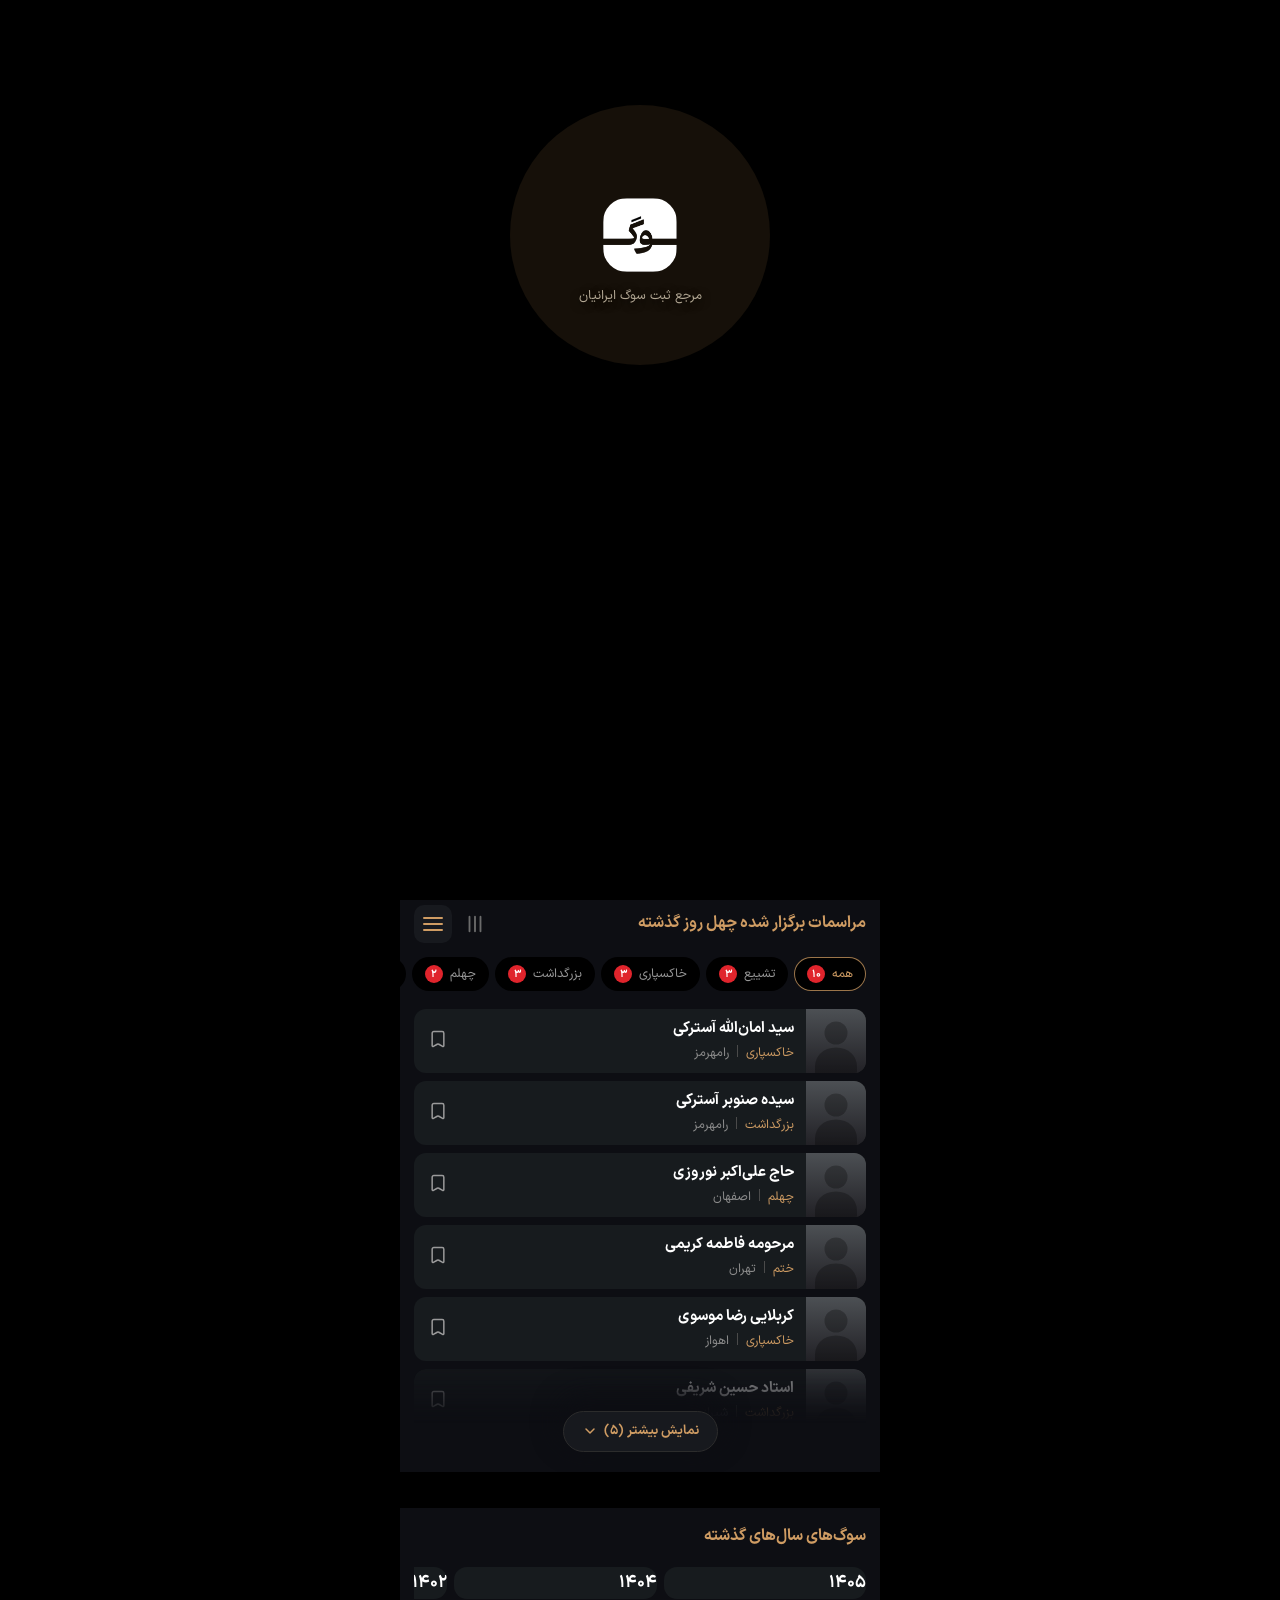
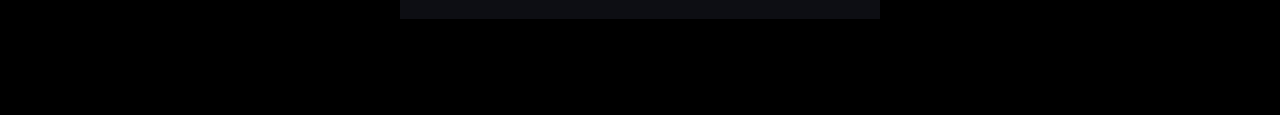
<file: index.html>
<!DOCTYPE html>
<html lang="fa" dir="rtl">
<head>
  <meta charset="UTF-8">
  <meta name="viewport" content="width=device-width, initial-scale=1.0, viewport-fit=cover">
  <meta name="theme-color" content="#000000">
  <title>سوگ | مرجع آگهی‌های سوگ ایران</title>
  <meta name="description" content="سوگ؛ مرجع ثبت و مشاهده‌ی آگهی‌های سوگ ایران و سفارش سریع خدمات سوگواری.">
  <link rel="manifest" href="manifest.webmanifest">
  <link rel="icon" href="assets/img/icon-192-v2.png" type="image/png">
  <link rel="apple-touch-icon" href="assets/img/icon-192-v2.png">
  <link rel="stylesheet" href="assets/css/styles.css?v=270">
</head>
<body data-nav="home">
  <div class="app-frame">
    <!-- ===== هدر ===== -->
    <header class="app-header">
      <button class="icon-btn city-btn" id="cityBtn" aria-label="انتخاب شهر">
        <svg viewBox="0 0 24 24" width="22" height="22"><path d="M12 21s7-6.3 7-11a7 7 0 10-14 0c0 4.7 7 11 7 11z" fill="none" stroke="currentColor" stroke-width="1.8"/><circle cx="12" cy="10" r="2.6" fill="none" stroke="currentColor" stroke-width="1.8"/></svg>
        <span id="cityBtnLabel">کل ایران</span>
      </button>
      <div class="search-box">
        <svg class="search-icon" viewBox="0 0 24 24" width="20" height="20"><circle cx="11" cy="11" r="7" stroke="currentColor" stroke-width="2" fill="none"/><path d="M21 21l-4-4" stroke="currentColor" stroke-width="2" stroke-linecap="round"/></svg>
        <input type="search" id="searchInput" placeholder="جستجو" aria-label="جستجو">
        <button class="mic-btn" id="micBtn" type="button" aria-label="جستجوی صوتی" hidden>
          <svg viewBox="0 0 24 24" width="20" height="20"><rect x="9" y="3" width="6" height="11" rx="3" fill="none" stroke="currentColor" stroke-width="1.8"/><path d="M6 12a6 6 0 0012 0" fill="none" stroke="currentColor" stroke-width="1.8" stroke-linecap="round"/><path d="M12 18v3" stroke="currentColor" stroke-width="1.8" stroke-linecap="round"/></svg>
        </button>
      </div>
      <a class="logo" href="./" aria-label="سوگ">
        <img src="assets/img/logo.png" alt="سوگ" width="38" height="38">
      </a>
    </header>

    <!-- ===== تب‌های بخش ===== -->
    <div class="page-tabs">
      <a href="index.html" class="tab is-active">آگهی‌های سوگ</a>
      <a href="business.html" class="tab">خدمات مراسمات</a>
    </div>

    <!-- ===== عنوان آرشیو (به‌جای تب‌ها، فقط در نمای سوگ‌های سال‌های گذشته) ===== -->
    <h1 class="arc-page-title" id="arcPageTitle" hidden>سوگ‌های سال‌های گذشته</h1>

    <!-- ===== نوار انتخاب شهر ===== -->
    <div class="home-cities">
      <button type="button" class="all-iran" id="allIran">
        <span class="ai-name">کل ایران</span>
        <span class="ai-total" id="allIranTotal"></span>
      </button>
      <span class="hc-div" aria-hidden="true"></span>
      <nav class="city-bar" id="cityBar" aria-label="انتخاب شهر"></nav>
    </div>

    <!-- ===== محتوای اصلی (آگهی‌ها) ===== -->
    <main id="feed" class="feed" aria-live="polite"></main>

    <div id="emptyState" class="empty-state" hidden>
      <p>آگهی‌ای برای این بخش یافت نشد.</p>
    </div>
  </div>

  <script src="assets/js/icons.js?v=270"></script>
  <script src="assets/js/util.js?v=270"></script>
  <script src="assets/js/lightbox.js?v=270"></script>
  <script src="assets/js/sog-config.js?v=270"></script>
  <script src="assets/js/sog-db.js?v=270"></script>
  <script src="assets/js/storage.js?v=270"></script>
  <script src="assets/js/admin-overlay.js?v=270"></script>
  <script src="assets/js/splash.js?v=270"></script>
  <script src="assets/js/story-maker.js?v=270"></script>
  <script src="assets/js/app.js?v=270"></script>
  <script src="assets/js/nav.js?v=270"></script>
  <script src="assets/js/tab-swipe.js?v=270"></script>
</body>
</html>
</file>
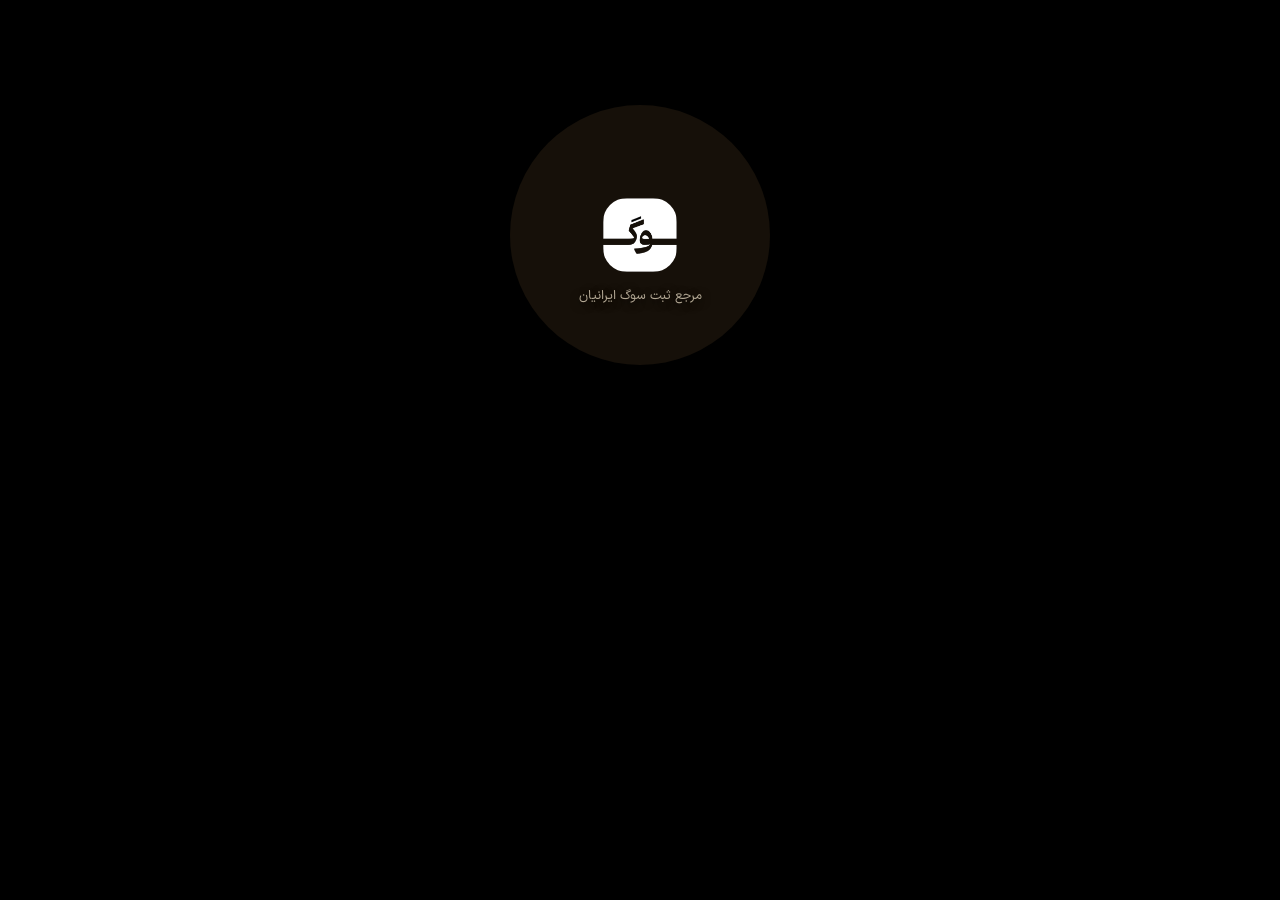
<file: account.html>
<!DOCTYPE html>
<html lang="fa" dir="rtl">
<head>
  <meta charset="UTF-8">
  <meta name="viewport" content="width=device-width, initial-scale=1.0, viewport-fit=cover">
  <meta name="theme-color" content="#000000">
  <title>حساب کاربری | سوگ</title>
  <link rel="manifest" href="manifest.webmanifest">
  <link rel="icon" href="assets/img/icon-192-v2.png" type="image/png">
  <link rel="stylesheet" href="assets/css/styles.css?v=270">
  <link rel="stylesheet" href="assets/css/account.css?v=270">
</head>
<body data-nav="account">
  <div class="app-frame">
    <header class="app-header">
      <span style="flex:1 1 auto;font-weight:700;font-size:16px;color:var(--accent)">حساب کاربری</span>
      <a class="logo" href="index.html" aria-label="سوگ"><img src="assets/img/logo.png" alt="سوگ" width="38" height="38"></a>
    </header>
    <main id="account"></main>
  </div>

  <!-- بۀ‌شیت ورود -->
  <div class="sheet-backdrop" id="loginBackdrop" hidden></div>
  <div class="login-sheet" id="loginSheet" hidden role="dialog" aria-modal="true">
    <div class="sheet-handle"></div>
    <div id="loginBody"></div>
  </div>

  <script src="assets/js/icons.js?v=270"></script>
  <script src="assets/js/splash.js?v=270"></script>

  <script src="assets/js/util.js?v=270"></script>
  <script src="assets/js/sog-config.js?v=270"></script>
  <script src="assets/js/sog-db.js?v=270"></script>
  <script src="assets/js/storage.js?v=270"></script>
  <script src="assets/js/admin-overlay.js?v=270"></script>
  <script src="assets/js/account.js?v=270"></script>
  <script src="assets/js/nav.js?v=270"></script>
  <script src="assets/js/tab-swipe.js?v=270"></script>
</body>
</html>
</file>
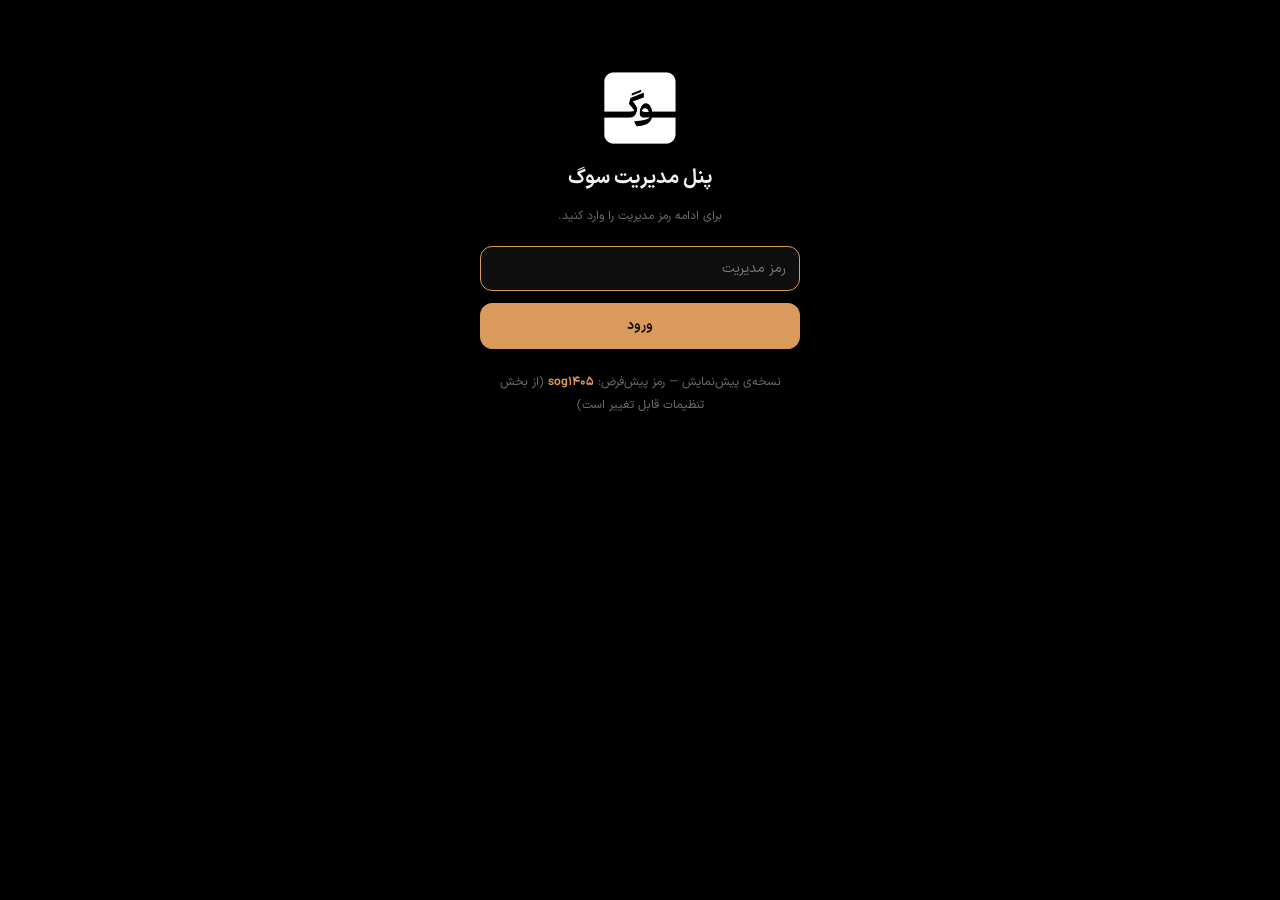
<file: admin.html>
<!DOCTYPE html>
<html lang="fa" dir="rtl">
<head>
  <meta charset="UTF-8">
  <meta name="viewport" content="width=device-width, initial-scale=1.0, viewport-fit=cover">
  <meta name="theme-color" content="#000000">
  <meta name="robots" content="noindex, nofollow">
  <title>پنل مدیریت | سوگ</title>
  <link rel="icon" href="assets/img/icon-192-v2.png" type="image/png">
  <link rel="stylesheet" href="assets/css/styles.css?v=270">
  <link rel="stylesheet" href="assets/css/admin.css?v=270">
</head>
<body class="admin-body">
  <div id="admin" class="admin"></div>

  <!-- پنل داده‌ی خام را می‌خواند؛ تصمیم‌های مدیر را خودش نشان می‌دهد -->
  <script>window.SOG_ADMIN_RAW = true;</script>
  <script src="assets/js/icons.js?v=270"></script>
  <script src="assets/js/util.js?v=270"></script>
  <script src="assets/js/biz-store.js?v=270"></script>
  <script src="assets/js/sog-config.js?v=270"></script>
  <script src="assets/js/sog-db.js?v=270"></script>
  <script src="assets/js/storage.js?v=270"></script>
  <script src="assets/js/admin-overlay.js?v=270"></script>
  <script src="assets/js/admin.js?v=270"></script>
</body>
</html>
</file>
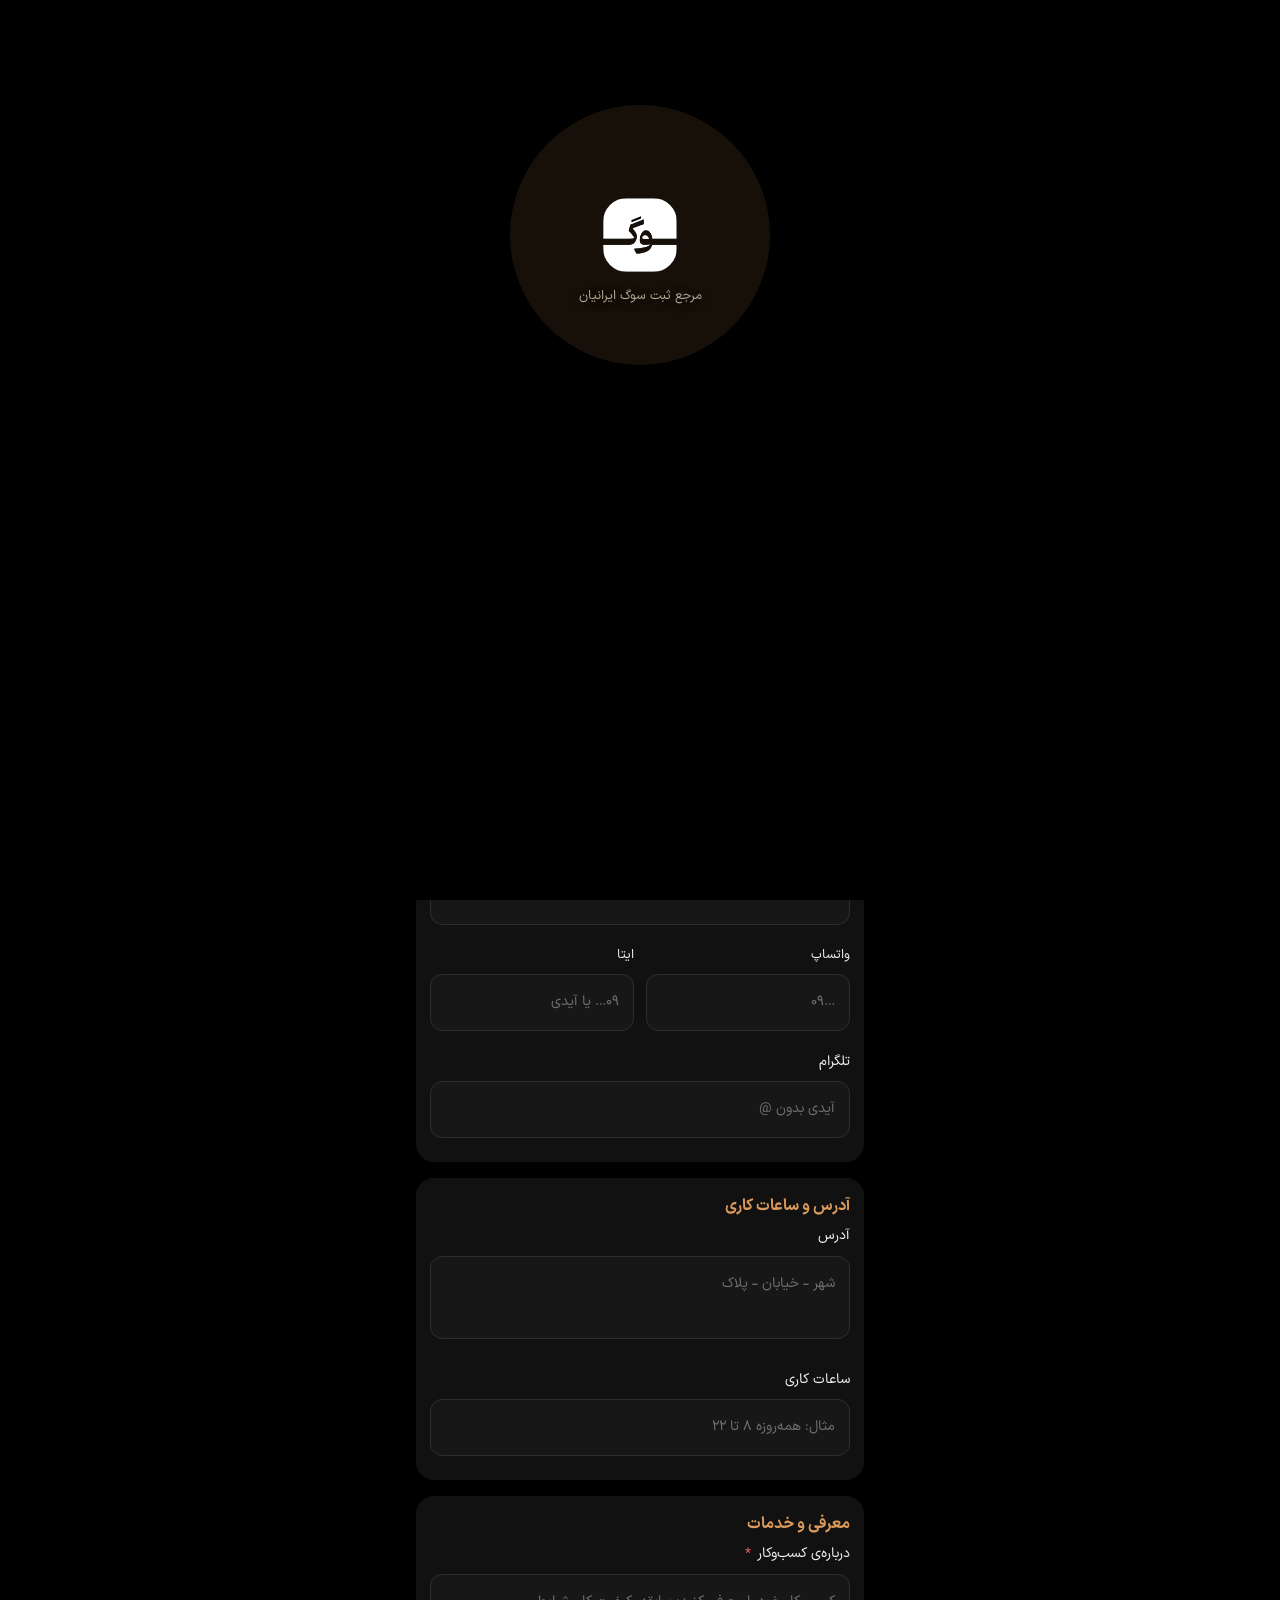
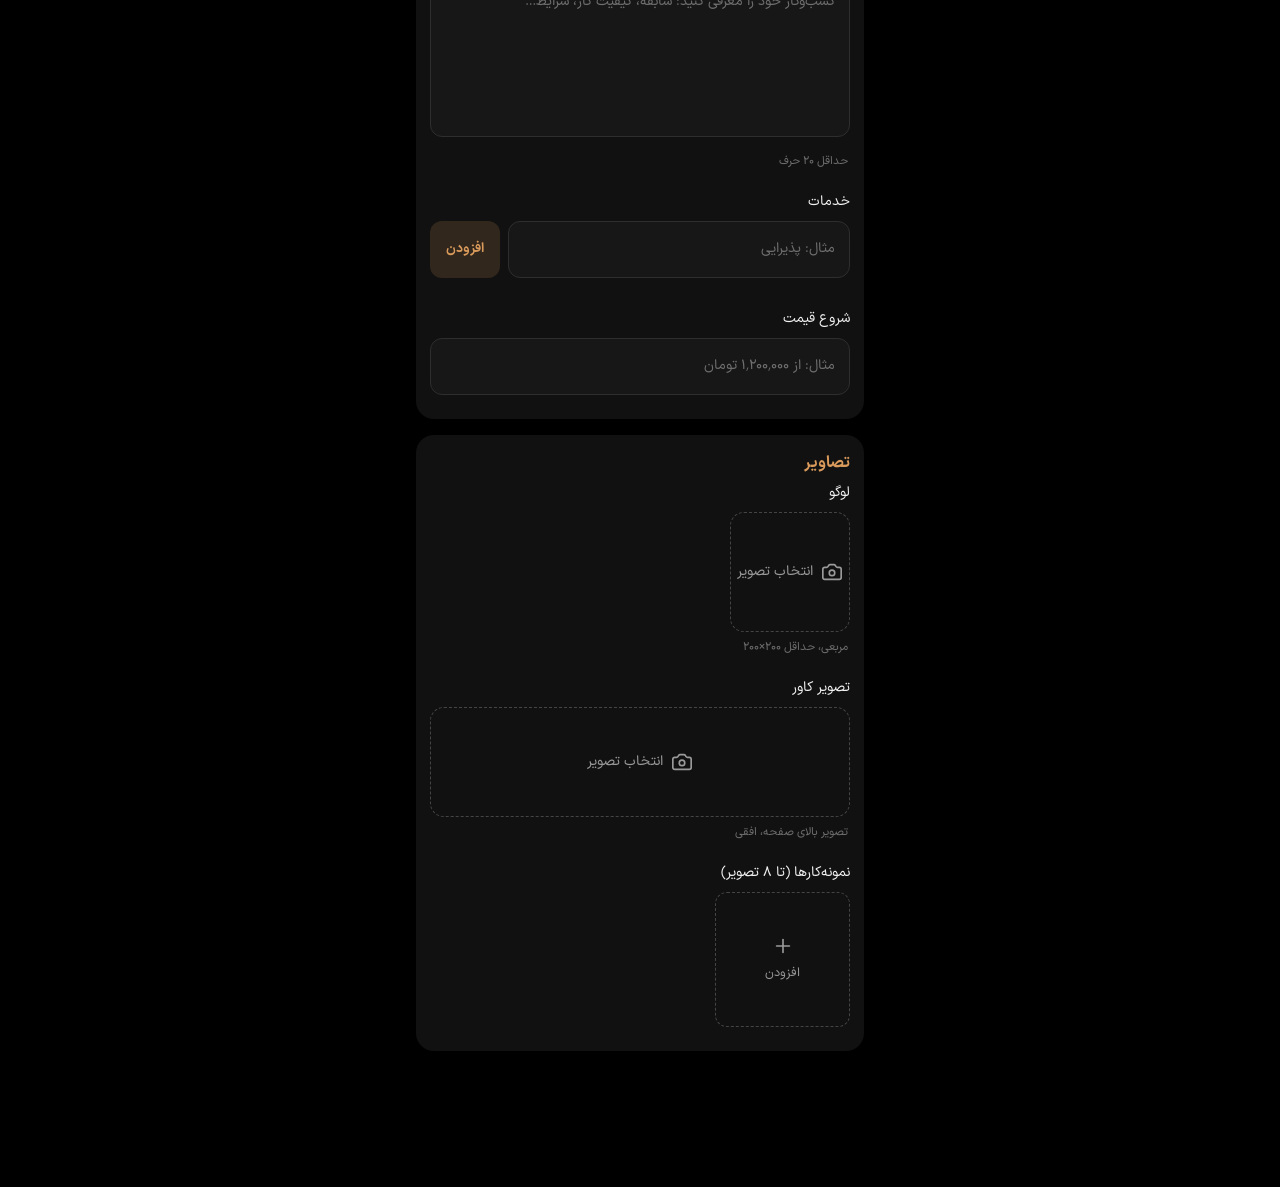
<file: biz-register.html>
<!DOCTYPE html>
<html lang="fa" dir="rtl">
<head>
  <meta charset="UTF-8">
  <meta name="viewport" content="width=device-width, initial-scale=1.0, viewport-fit=cover">
  <meta name="theme-color" content="#000000">
  <title>ثبت کسب‌وکار | سوگ</title>
  <link rel="manifest" href="manifest.webmanifest">
  <link rel="icon" href="assets/img/icon-192-v2.png" type="image/png">
  <link rel="stylesheet" href="assets/css/styles.css?v=270">
  <link rel="stylesheet" href="assets/css/register.css?v=270">
  <link rel="stylesheet" href="assets/css/biz-register.css?v=270">
</head>
<body>
  <div class="app-frame">
    <main class="reg br">
      <header class="reg-header">
        <div class="reg-title">
          <h1 id="brTitle">ثبت کسب‌وکار</h1>
          <p>خدمات خود را به خانواده‌های سوگوار معرفی کنید</p>
        </div>
        <button class="reg-back" id="backBtn" aria-label="بازگشت" type="button"></button>
      </header>

      <!-- کسب‌وکارهای قبلاً ثبت‌شده‌ی همین کاربر -->
      <section class="br-mine" id="brMine" hidden></section>

      <form id="brForm" class="br-form" novalidate>
        <noscript><p>برای ثبت کسب‌وکار، جاوااسکریپت مرورگر باید فعال باشد.</p></noscript>
      </form>
    </main>
  </div>

  <div class="reg-success" id="brSuccess">
    <div class="ok"><svg viewBox="0 0 24 24" width="42" height="42"><path d="M5 12l4 4 10-10" fill="none" stroke="currentColor" stroke-width="3" stroke-linecap="round" stroke-linejoin="round"/></svg></div>
    <h2>کسب‌وکار شما ثبت شد</h2>
    <p>صفحه‌ی کسب‌وکار ساخته شد و پس از تأیید سوگ برای همه نمایش داده می‌شود. تا آن زمان فقط شما آن را می‌بینید.</p>
    <p class="br-plan-note" id="brPlanNote"></p>
    <a id="brView" href="business.html">مشاهده‌ی صفحه</a>
  </div>

  <script src="assets/js/icons.js?v=270"></script>
  <script src="assets/js/splash.js?v=270"></script>

  <script src="assets/js/util.js?v=270"></script>
  <script src="assets/js/biz-store.js?v=270"></script>
  <script src="assets/js/sog-player.js?v=270"></script>
  <script src="assets/js/sog-config.js?v=270"></script>
  <script src="assets/js/sog-db.js?v=270"></script>
  <script src="assets/js/storage.js?v=270"></script>
  <script src="assets/js/biz-register.js?v=270"></script>
</body>
</html>
</file>
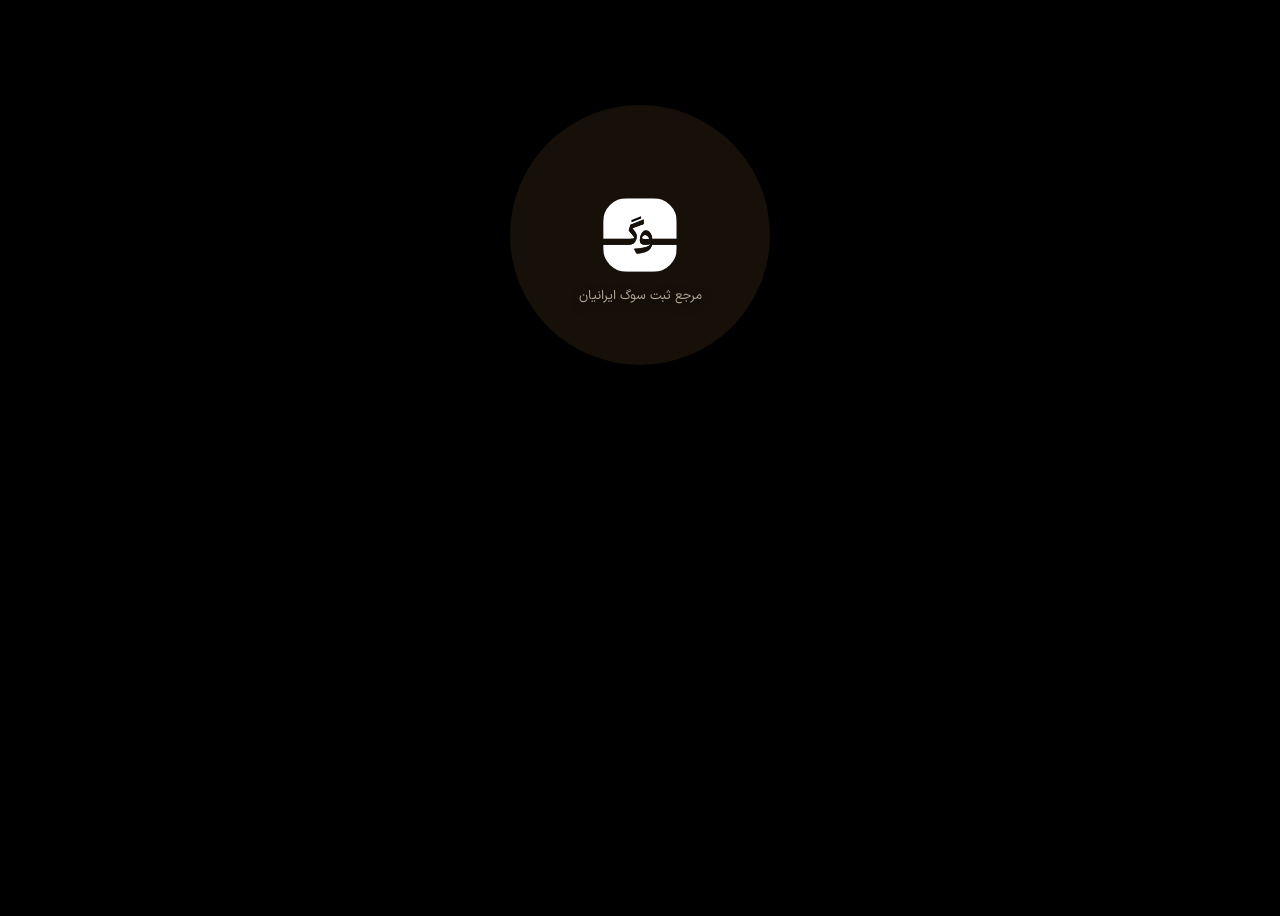
<file: business-detail.html>
<!DOCTYPE html>
<html lang="fa" dir="rtl">
<head>
  <meta charset="UTF-8">
  <meta name="viewport" content="width=device-width, initial-scale=1.0, viewport-fit=cover">
  <meta name="theme-color" content="#000000">
  <title>پروفایل کسب‌وکار | سوگ</title>
  <link rel="manifest" href="manifest.webmanifest">
  <link rel="icon" href="assets/img/icon-192-v2.png" type="image/png">
  <link rel="stylesheet" href="assets/css/styles.css?v=270">
  <link rel="stylesheet" href="assets/css/business.css?v=270">
</head>
<body>
  <div class="app-frame">
    <main id="bp" class="bp"></main>
  </div>

  <!-- بۀ‌شیت سفارش -->
  <div class="sheet-backdrop" id="sheetBackdrop" hidden></div>
  <div class="order-sheet" id="orderSheet" hidden role="dialog" aria-modal="true" aria-label="سفارش سریع">
    <div class="sheet-handle"></div>
    <div class="sheet-head">
      <span id="sheetTitle">سفارش سریع</span>
      <button class="icon-btn" id="sheetClose" aria-label="بستن">
        <svg viewBox="0 0 24 24" width="22" height="22"><path d="M6 6l12 12M18 6L6 18" stroke="currentColor" stroke-width="2" stroke-linecap="round"/></svg>
      </button>
    </div>
    <form id="orderForm" class="sheet-body">
      <label>نوع خدمت <select name="service" id="orderService"></select></label>
      <label>نام و نام خانوادگی <input name="name" type="text" placeholder="مثال: علی رضایی" required></label>
      <label>شماره تماس <input name="phone" type="tel" inputmode="tel" placeholder="۰۹…" required></label>
      <label>توضیحات / آدرس <textarea name="note" rows="3" placeholder="جزئیات سفارش، آدرس، زمان مورد نظر…"></textarea></label>
      <button type="submit" class="btn-primary">ارسال سفارش به واتساپ</button>
    </form>
  </div>

  <script src="assets/js/icons.js?v=270"></script>
  <script src="assets/js/splash.js?v=270"></script>

  <script src="assets/js/util.js?v=270"></script>
  <script src="assets/js/biz-store.js?v=270"></script>
  <script src="assets/js/sog-player.js?v=270"></script>
  <script src="assets/js/sog-config.js?v=270"></script>
  <script src="assets/js/sog-db.js?v=270"></script>
  <script src="assets/js/storage.js?v=270"></script>
  <script src="assets/js/admin-overlay.js?v=270"></script>
  <script src="assets/js/business-detail.js?v=270"></script>
</body>
</html>
</file>
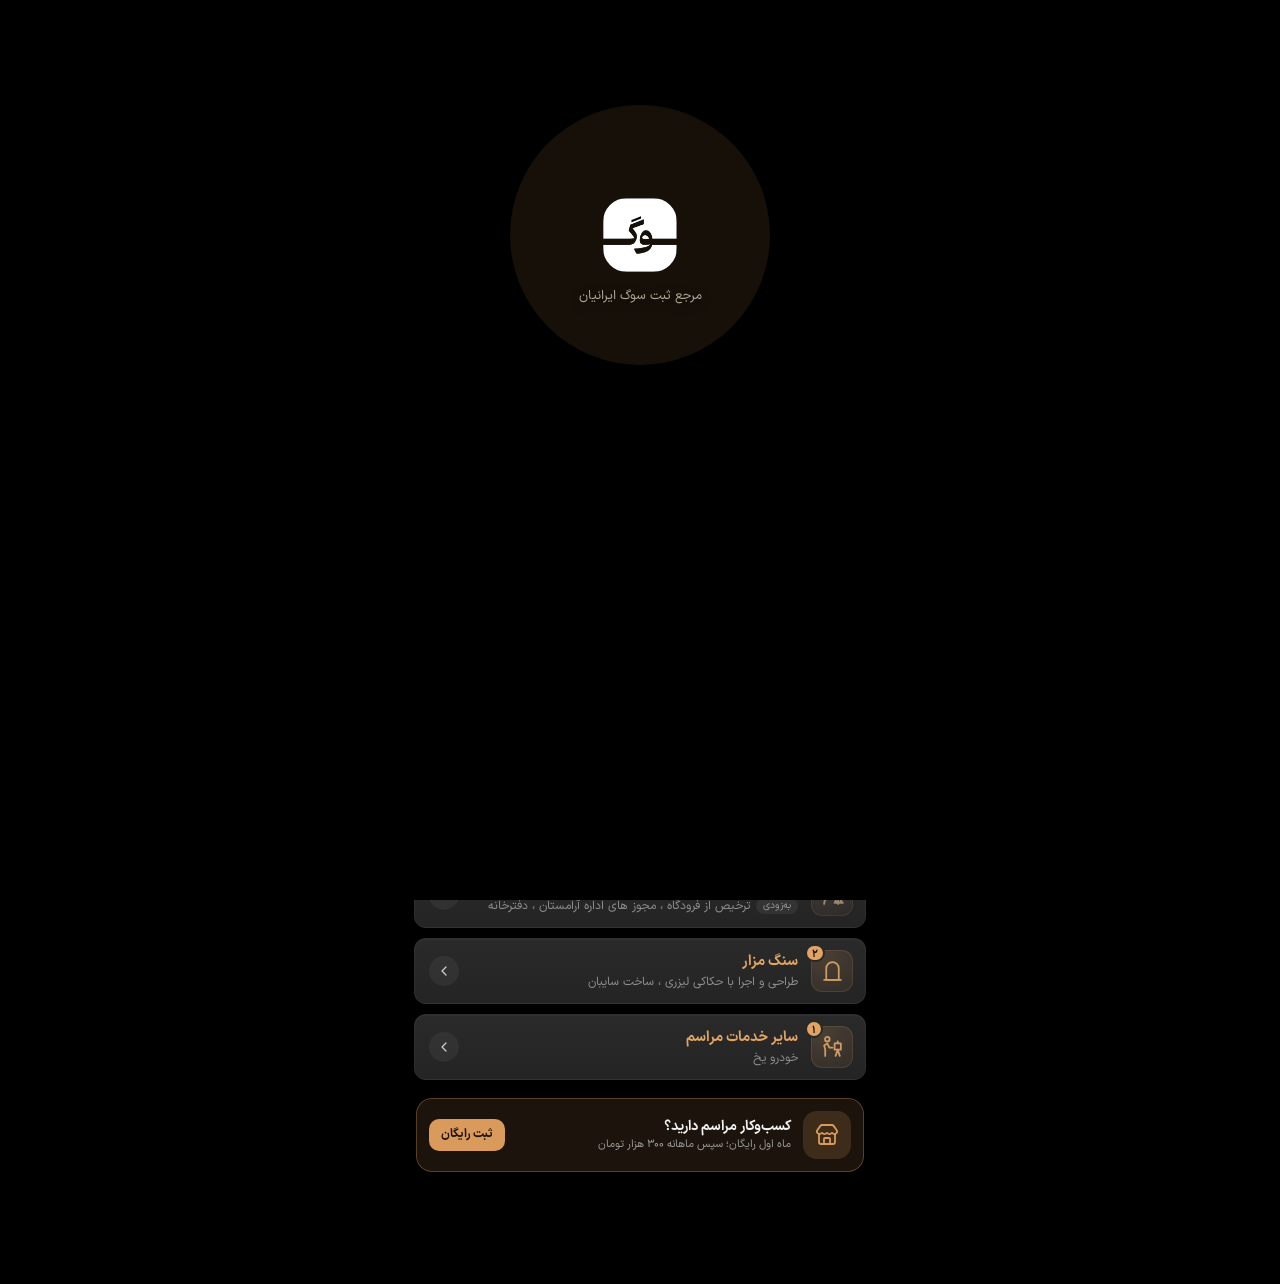
<file: business.html>
<!DOCTYPE html>
<html lang="fa" dir="rtl">
<head>
  <meta charset="UTF-8">
  <meta name="viewport" content="width=device-width, initial-scale=1.0, viewport-fit=cover">
  <meta name="theme-color" content="#000000">
  <title>کسب‌وکارها و خدمات مراسم | سوگ</title>
  <meta name="description" content="خدمات و کسب‌وکارهای مراسم سوگ: قاری قرآن، سنگ قبر، چاپ، گل، تشریفات و سفارش سریع.">
  <link rel="manifest" href="manifest.webmanifest">
  <link rel="icon" href="assets/img/icon-192-v2.png" type="image/png">
  <link rel="stylesheet" href="assets/css/styles.css?v=270">
  <link rel="stylesheet" href="assets/css/business.css?v=270">
</head>
<body data-nav="business">
  <div class="app-frame">
    <!-- هدر -->
    <header class="app-header">
      <button class="icon-btn city-btn" id="cityBtn" aria-label="انتخاب شهر">
        <svg viewBox="0 0 24 24" width="22" height="22"><path d="M12 21s7-6.3 7-11a7 7 0 10-14 0c0 4.7 7 11 7 11z" fill="none" stroke="currentColor" stroke-width="1.8"/><circle cx="12" cy="10" r="2.6" fill="none" stroke="currentColor" stroke-width="1.8"/></svg>
        <span id="cityBtnLabel">کل ایران</span>
      </button>
      <div class="search-box">
        <svg class="search-icon" viewBox="0 0 24 24" width="20" height="20"><circle cx="11" cy="11" r="7" stroke="currentColor" stroke-width="2" fill="none"/><path d="M21 21l-4-4" stroke="currentColor" stroke-width="2" stroke-linecap="round"/></svg>
        <input type="search" id="searchInput" placeholder="جستجو" aria-label="جستجو">
        <button class="mic-btn" id="micBtn" type="button" aria-label="جستجوی صوتی" hidden>
          <svg viewBox="0 0 24 24" width="18" height="18"><rect x="9" y="3" width="6" height="11" rx="3" fill="none" stroke="currentColor" stroke-width="1.8"/><path d="M6 12a6 6 0 0012 0" fill="none" stroke="currentColor" stroke-width="1.8" stroke-linecap="round"/><path d="M12 18v3" stroke="currentColor" stroke-width="1.8" stroke-linecap="round"/></svg>
        </button>
      </div>
      <a class="logo" href="index.html" aria-label="سوگ">
        <img src="assets/img/logo.png" alt="سوگ" width="38" height="38">
      </a>
    </header>

    <div class="page-tabs">
      <a href="index.html" class="tab">آگهی‌های سوگ</a>
      <a href="business.html" class="tab is-active">خدمات مراسمات</a>
    </div>

    <!-- استوری کسب‌وکارها -->
    <section class="story-bar" id="storyBar" hidden aria-label="استوری کسب‌وکارها"></section>
    <!-- دسته‌ها (چسبان) -->
    <nav class="bh-cats" id="bhCats" aria-label="دسته‌های خدمات"></nav>
    <!-- خانه‌ی خدمات یا فهرست نتایج -->
    <main class="bz-main" id="bzMain"><div class="bh-skel"></div><div class="bh-skel"></div></main>
  </div>

  <!-- بۀ‌شیت انتخاب شهر -->
  <div class="sheet-backdrop" id="cityBackdrop" hidden></div>
  <div class="city-sheet" id="citySheet" hidden role="dialog" aria-modal="true" aria-label="انتخاب شهر">
    <div class="sheet-handle"></div>
    <div class="sheet-head">
      <span>انتخاب شهر</span>
      <button class="icon-btn" id="cityClose" aria-label="بستن">
        <svg viewBox="0 0 24 24" width="22" height="22"><path d="M6 6l12 12M18 6L6 18" stroke="currentColor" stroke-width="2" stroke-linecap="round"/></svg>
      </button>
    </div>
    <div class="city-search">
      <svg class="search-icon" viewBox="0 0 24 24" width="20" height="20"><circle cx="11" cy="11" r="7" stroke="currentColor" stroke-width="2" fill="none"/><path d="M21 21l-4-4" stroke="currentColor" stroke-width="2" stroke-linecap="round"/></svg>
      <input type="search" id="citySearchInput" placeholder="جستجوی شهر…" aria-label="جستجوی شهر">
    </div>
    <div class="city-options" id="cityOptions"></div>
  </div>

  <!-- بۀ‌شیت سفارش سریع -->
  <div class="sheet-backdrop" id="sheetBackdrop" hidden></div>
  <div class="order-sheet" id="orderSheet" hidden role="dialog" aria-modal="true" aria-label="سفارش سریع">
    <div class="sheet-handle"></div>
    <div class="sheet-head">
      <span id="sheetTitle">سفارش سریع</span>
      <button class="icon-btn" id="sheetClose" aria-label="بستن">
        <svg viewBox="0 0 24 24" width="22" height="22"><path d="M6 6l12 12M18 6L6 18" stroke="currentColor" stroke-width="2" stroke-linecap="round"/></svg>
      </button>
    </div>
    <form id="orderForm" class="sheet-body">
      <label>نوع خدمت
        <select name="service" id="orderService"></select>
      </label>
      <label>نام و نام خانوادگی
        <input name="name" type="text" placeholder="مثال: علی رضایی" required>
      </label>
      <label>شماره تماس
        <input name="phone" type="tel" inputmode="tel" placeholder="۰۹…" required>
      </label>
      <label>توضیحات / آدرس
        <textarea name="note" rows="3" placeholder="جزئیات سفارش، آدرس، زمان مورد نظر…"></textarea>
      </label>
      <button type="submit" class="btn-primary">ارسال سفارش به واتساپ</button>
    </form>
  </div>

  <script src="assets/js/icons.js?v=270"></script>
  <script src="assets/js/splash.js?v=270"></script>

  <script src="assets/js/util.js?v=270"></script>
  <script src="assets/js/biz-store.js?v=270"></script>
  <script src="assets/js/sog-config.js?v=270"></script>
  <script src="assets/js/sog-db.js?v=270"></script>
  <script src="assets/js/storage.js?v=270"></script>
  <script src="assets/js/admin-overlay.js?v=270"></script>
  <script src="assets/js/business.js?v=270"></script>
  <script src="assets/js/nav.js?v=270"></script>
  <script src="assets/js/tab-swipe.js?v=270"></script>
</body>
</html>
</file>
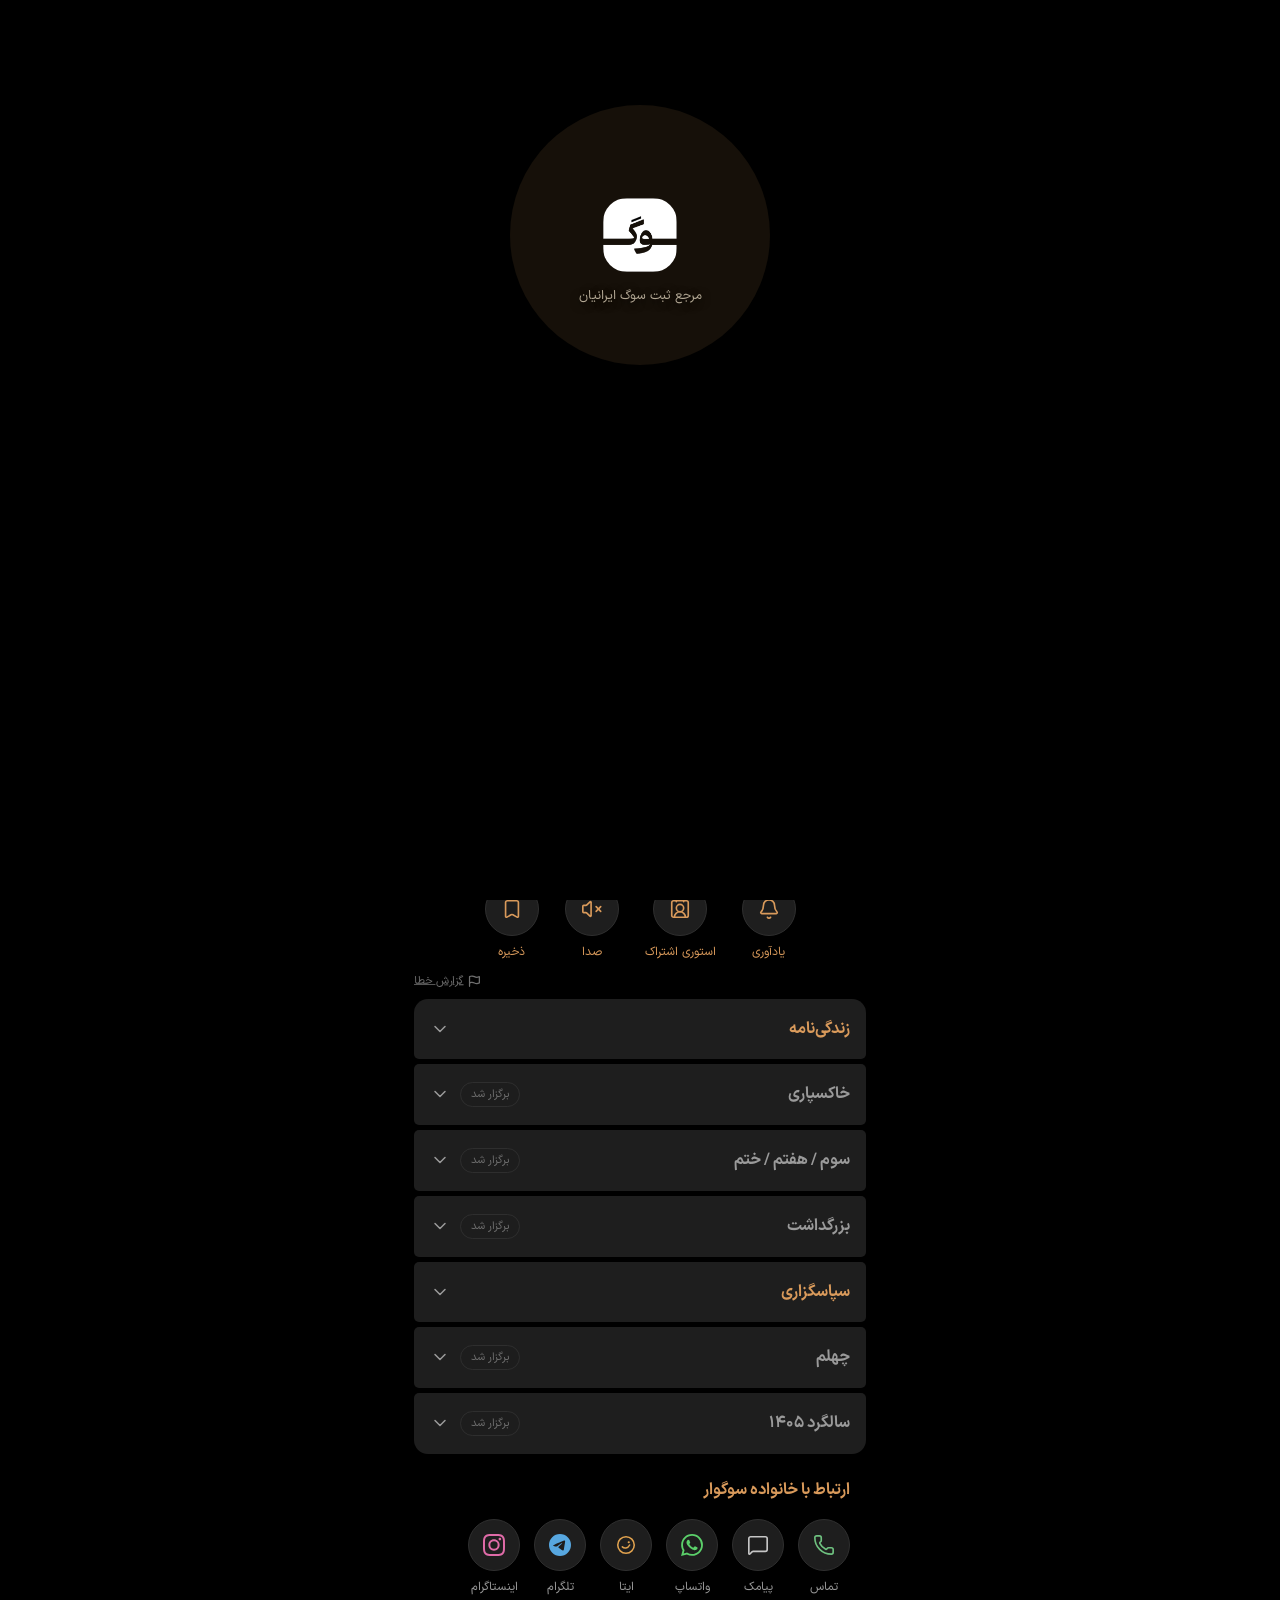
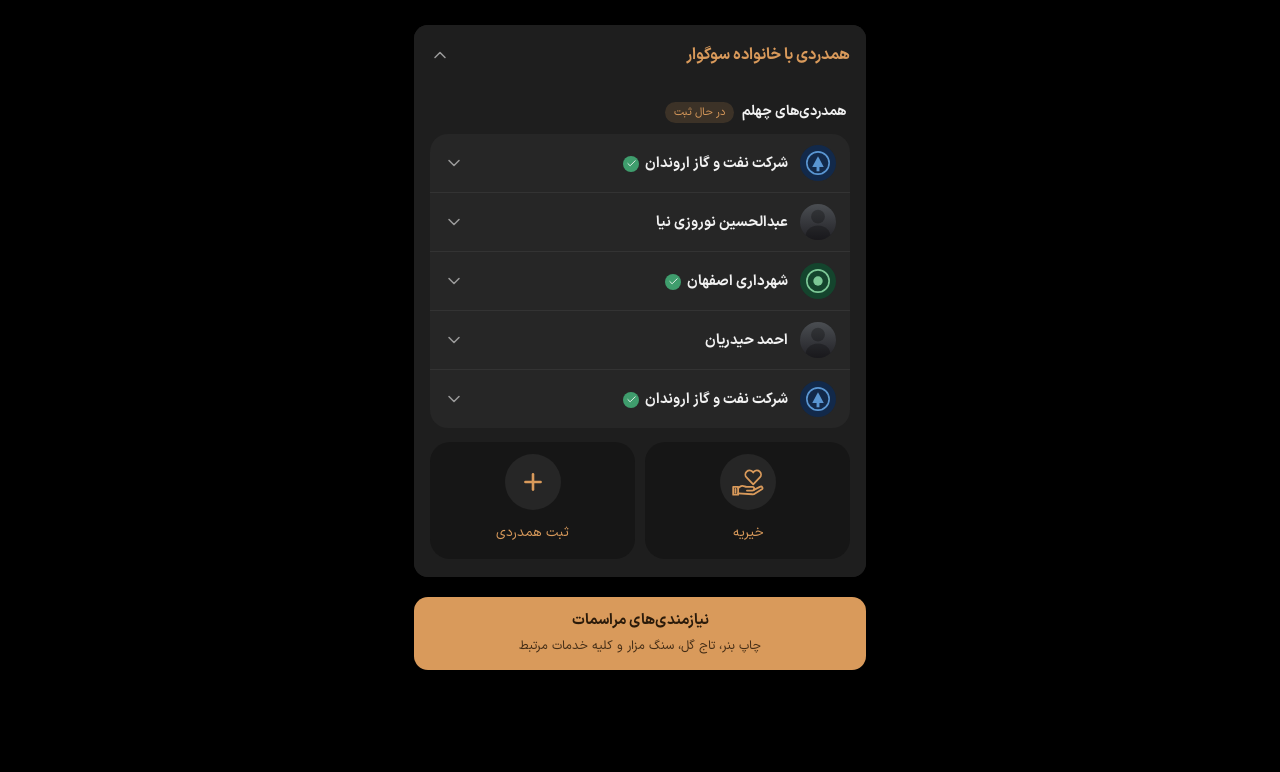
<file: listing.html>
<!DOCTYPE html>
<html lang="fa" dir="rtl">
<head>
  <meta charset="UTF-8">
  <meta name="viewport" content="width=device-width, initial-scale=1.0, viewport-fit=cover">
  <meta name="theme-color" content="#000000">
  <title>جزئیات آگهی | سوگ</title>
  <link rel="manifest" href="manifest.webmanifest">
  <link rel="icon" href="assets/img/icon-192-v2.png" type="image/png">
  <link rel="stylesheet" href="assets/css/styles.css?v=270">
  <link rel="stylesheet" href="assets/css/detail.css?v=270">
</head>
<body data-nav="home">
  <div class="app-frame">
    <main id="detail" class="detail"></main>
  </div>
  <script src="assets/js/icons.js?v=270"></script>
  <script src="assets/js/splash.js?v=270"></script>
  <script src="assets/js/util.js?v=270"></script>
  <script src="assets/js/lightbox.js?v=270"></script>
  <script src="assets/js/sog-config.js?v=270"></script>
  <script src="assets/js/sog-db.js?v=270"></script>
  <script src="assets/js/storage.js?v=270"></script>
  <script src="assets/js/admin-overlay.js?v=270"></script>
  <script src="assets/js/story-maker.js?v=270"></script>
  <script src="assets/js/detail.js?v=270"></script>
  <script src="assets/js/nav.js?v=270"></script>
</body>
</html>
</file>
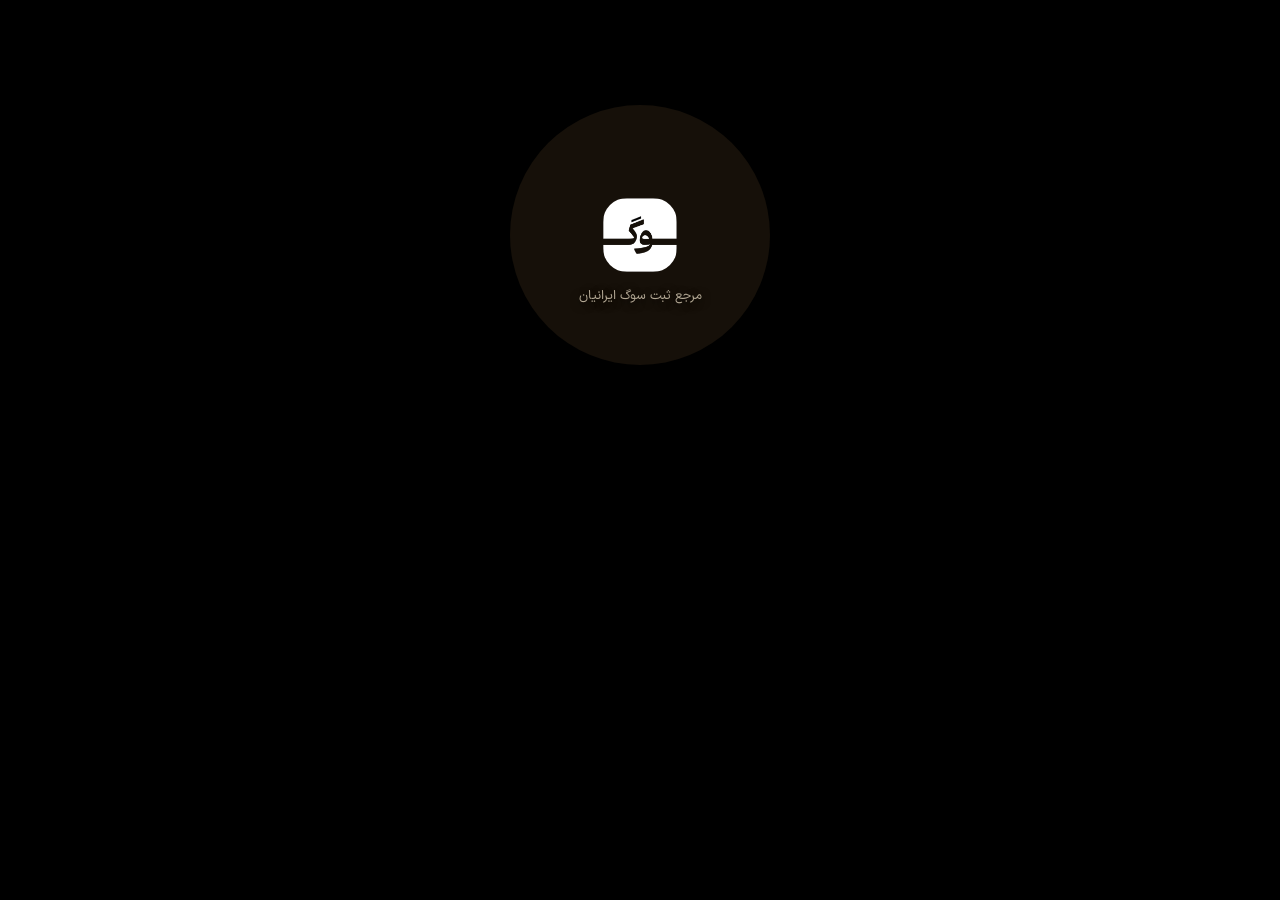
<file: register.html>
<!DOCTYPE html>
<html lang="fa" dir="rtl">
<head>
  <meta charset="UTF-8">
  <meta name="viewport" content="width=device-width, initial-scale=1.0, viewport-fit=cover">
  <meta name="theme-color" content="#000000">
  <title>ثبت سوگ | سوگ</title>
  <link rel="manifest" href="manifest.webmanifest">
  <link rel="icon" href="assets/img/icon-192-v2.png" type="image/png">
  <link rel="stylesheet" href="assets/css/styles.css?v=270">
  <link rel="stylesheet" href="assets/css/register.css?v=270">
</head>
<body>
  <div class="app-frame">
    <main class="reg">
      <!-- هدر -->
      <header class="reg-header">
        <div class="reg-title">
          <h1>ثبت آگهی سوگ</h1>
        </div>
        <button class="reg-back" id="backBtn" aria-label="بازگشت">
          <svg viewBox="0 0 24 24" width="22" height="22"><path d="M9 7l-4 4 4 4M5 11h9a5 5 0 010 10" fill="none" stroke="currentColor" stroke-width="1.8" stroke-linecap="round" stroke-linejoin="round"/></svg>
        </button>
        <button class="reg-book" id="draftBtn" aria-label="ذخیره پیش‌نویس">
          <svg viewBox="0 0 24 24" width="40" height="46"><path d="M5 2h14v20l-7-5-7 5V2z" fill="#5a4632"/><path d="M12 7v6M9 10h6" stroke="#e9c88a" stroke-width="1.8" stroke-linecap="round"/></svg>
        </button>
      </header>

      <!-- استپر پویا: تعداد مرحله‌ها به مراسم‌های انتخاب‌شده بستگی دارد -->
      <div class="reg-progress">
        <div class="rp-head">
          <span id="stepTitle">در حال بارگذاری فرم…</span>
          <span id="stepCount"></span>
        </div>
        <div class="rp-bar"><span id="stepBar"></span></div>
      </div>

      <form id="regForm" novalidate>
        <div id="panels"></div>
        <noscript><p class="panel-sub">برای ثبت آگهی، جاوااسکریپت مرورگر باید فعال باشد.</p></noscript>
      </form>
    </main>

    <!-- نوار اکشن -->
    <div class="reg-actions" id="regActions"></div>
  </div>

  <!-- موفقیت -->
  <div class="reg-success" id="regSuccess">
    <div class="ok"><svg viewBox="0 0 24 24" width="42" height="42"><path d="M5 12l4 4 10-10" fill="none" stroke="currentColor" stroke-width="3" stroke-linecap="round" stroke-linejoin="round"/></svg></div>
    <h2>آگهی سوگ ثبت شد</h2>
    <p>آگهی شما با موفقیت ثبت شد و پس از تأیید، در مرجع سوگ ایران منتشر می‌شود.</p>
    <a href="index.html">بازگشت به خانه</a>
  </div>

  <script src="assets/js/icons.js?v=270"></script>
  <script src="assets/js/splash.js?v=270"></script>

  <script src="assets/js/util.js?v=270"></script>
  <script src="assets/js/sog-config.js?v=270"></script>
  <script src="assets/js/sog-db.js?v=270"></script>
  <script src="assets/js/storage.js?v=270"></script>
  <script src="assets/js/place-picker.js?v=270"></script>
  <script src="assets/js/register.js?v=270"></script>
  <script src="assets/js/tab-swipe.js?v=270"></script>
</body>
</html>
</file>
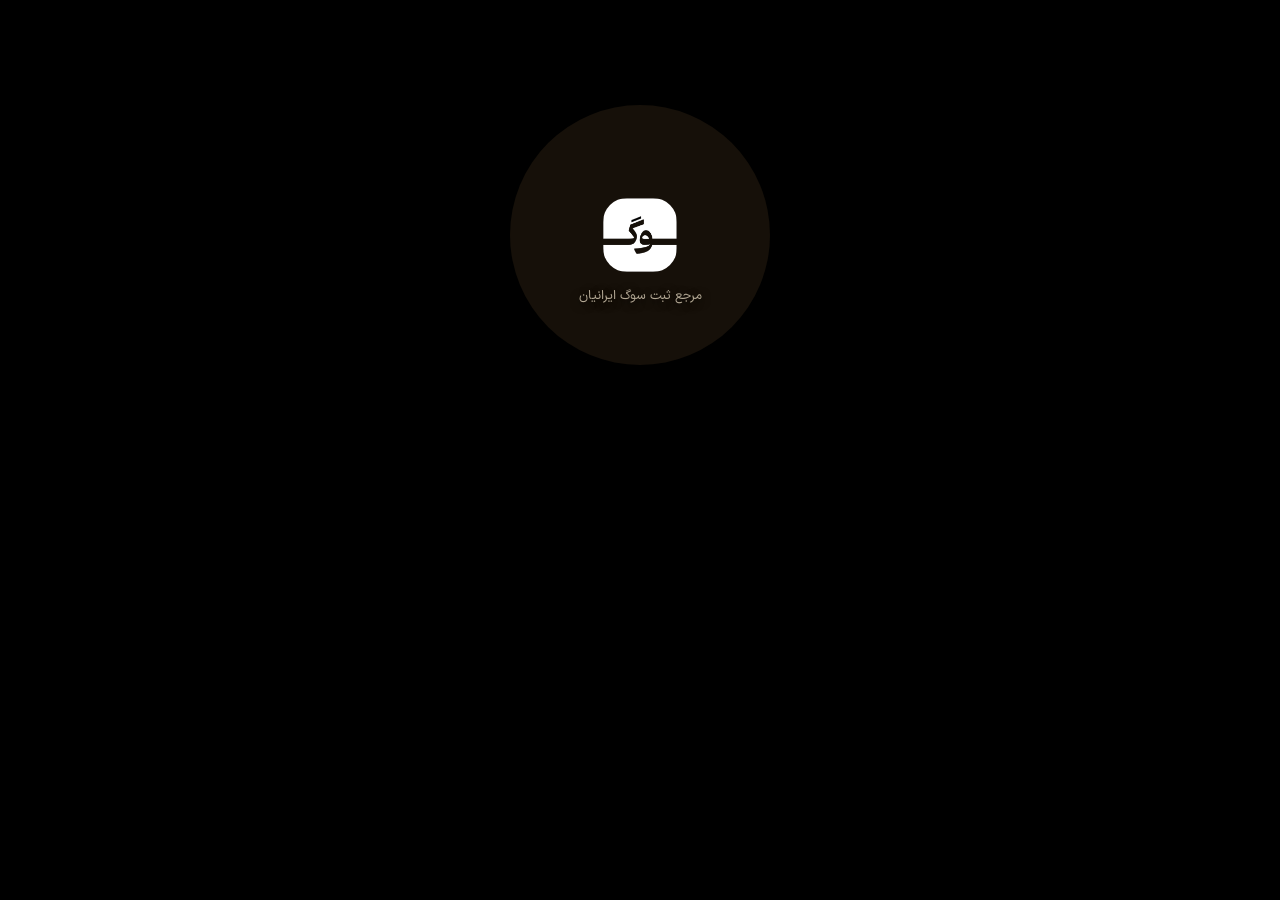
<file: support.html>
<!DOCTYPE html>
<html lang="fa" dir="rtl">
<head>
  <meta charset="UTF-8">
  <meta name="viewport" content="width=device-width, initial-scale=1.0, viewport-fit=cover">
  <meta name="theme-color" content="#000000">
  <title>پشتیبانی | سوگ</title>
  <link rel="manifest" href="manifest.webmanifest">
  <link rel="icon" href="assets/img/icon-192-v2.png" type="image/png">
  <link rel="stylesheet" href="assets/css/styles.css?v=270">
  <link rel="stylesheet" href="assets/css/support.css?v=270">
</head>
<body data-nav="account">
  <div class="app-frame chat-frame">
    <header class="chat-header">
      <a class="chat-back" href="account.html" aria-label="بازگشت">
        <svg viewBox="0 0 24 24" width="22" height="22"><path d="M9 7l-4 4 4 4M5 11h9a5 5 0 010 10" fill="none" stroke="currentColor" stroke-width="1.8" stroke-linecap="round" stroke-linejoin="round"/></svg>
      </a>
      <div class="chat-who">
        <span class="chat-name">پشتیبانی سوگ</span>
        <span class="chat-status" id="chatStatus">در دسترس ۹ تا ۲۱</span>
      </div>
      <span class="chat-avatar">
        <svg viewBox="0 0 24 24" width="22" height="22"><path d="M12 3a9 9 0 00-9 9v5a2 2 0 002 2h1v-6H5a7 7 0 0114 0h-1v6h1a2 2 0 002-2v-5a9 9 0 00-9-9z" fill="none" stroke="currentColor" stroke-width="1.7" stroke-linecap="round" stroke-linejoin="round"/></svg>
      </span>
    </header>

    <main class="chat-log" id="chatLog" aria-live="polite"></main>

    <div class="rec-bar" id="recBar" hidden>
      <span class="rec-dot"></span>
      <span class="rec-time" id="recTime">۰:۰۰</span>
      <span class="rec-hint">در حال ضبط پیام صوتی…</span>
      <button type="button" class="rec-cancel" id="recCancel">انصراف</button>
    </div>

    <form class="chat-bar" id="chatBar">
      <button type="button" class="chat-ic" id="micBtn" aria-label="ضبط پیام صوتی">
        <svg viewBox="0 0 24 24" width="22" height="22"><rect x="9" y="3" width="6" height="11" rx="3" fill="none" stroke="currentColor" stroke-width="1.8"/><path d="M6 12a6 6 0 0012 0" fill="none" stroke="currentColor" stroke-width="1.8" stroke-linecap="round"/><path d="M12 18v3" stroke="currentColor" stroke-width="1.8" stroke-linecap="round"/></svg>
      </button>
      <textarea id="chatInput" rows="1" placeholder="پیام‌تان را بنویسید…" aria-label="متن پیام"></textarea>
      <button type="submit" class="chat-send" id="sendBtn" aria-label="ارسال">
        <svg viewBox="0 0 24 24" width="20" height="20"><path d="M21 3L3 10.5l7 2.5 2.5 7L21 3z" fill="none" stroke="currentColor" stroke-width="1.8" stroke-linejoin="round"/></svg>
      </button>
    </form>
  </div>

  <script src="assets/js/icons.js?v=270"></script>
  <script src="assets/js/splash.js?v=270"></script>
  <script src="assets/js/util.js?v=270"></script>
  <script src="assets/js/sog-config.js?v=270"></script>
  <script src="assets/js/sog-db.js?v=270"></script>
  <script src="assets/js/storage.js?v=270"></script>
  <script src="assets/js/support.js?v=270"></script>
</body>
</html>
</file>
<file: assets/css/styles.css>
/* ===== فونت ایران‌سنس X (نسخه‌ی متغیر: همه‌ی وزن‌ها در یک فایل) =====
   مرورگرهای قدیمی که فونت متغیر را نمی‌شناسند، نسخه‌ی ثابت معمولی و ضخیم را می‌گیرند. */
@font-face {
  font-family: "IRANSansX";
  src: url("../fonts/IRANSansX-Regular.woff") format("woff");
  font-weight: 100 600; font-style: normal; font-display: swap;
}
@font-face {
  font-family: "IRANSansX";
  src: url("../fonts/IRANSansX-Bold.woff") format("woff");
  font-weight: 700 1000; font-style: normal; font-display: swap;
}
@supports (font-variation-settings: normal) {
  @font-face {
    font-family: "IRANSansX";
    src: url("../fonts/IRANSansXVF.woff2") format("woff2-variations"),
         url("../fonts/IRANSansXVF.woff2") format("woff2");
    font-weight: 100 1000; font-style: normal; font-display: swap;
  }
}

/* ===== متغیرهای تم ===== */
:root {
  --bg: #000;
  --surface: #000;
  --surface-2: #1e1e1e;
  --card: #141414;
  --card-border: #2c2c2c;
  --text: #f2f2f2;
  --text-dim: #9a9a9a;
  --text-mute: #6f6f6f;
  --divider: #333;
  --accent: #d99a5b;         /* برنز/کهربایی برچسب‌ها */
  --accent-soft: rgba(217,154,91,0.16);
  --badge: #e23b3b;          /* نشانگر قرمز مشاهده‌نشده */
  --frame-w: 480px;
  --radius: 16px;
  --header-h: 62px;
  font-family: "IRANSansX", Tahoma, system-ui, sans-serif;
}

* { box-sizing: border-box; -webkit-tap-highlight-color: transparent; }
html, body { margin: 0; padding: 0; }
body {
  background: #000;
  color: var(--text);
  font-family: "IRANSansX", Tahoma, sans-serif;
  /* ss01: همه‌ی اعداد (حتی انگلیسی) فارسی نمایش داده شوند */
  font-feature-settings: "ss01";
  line-height: 1.6;
  overscroll-behavior-y: none;
}
img { max-width: 100%; display: block; }
button { font-family: inherit; cursor: pointer; }
input, textarea, select { font-family: inherit; }
/* راست‌چین کردن همه‌ی فیلدها (RTL) */
input, textarea { text-align: right; }
select { text-align: right; text-align-last: right; direction: rtl; }
option { direction: rtl; text-align: right; }
::selection { background: var(--accent-soft); }

/* ===== قاب موبایل (وسط‌چین در دسکتاپ) ===== */
.app-frame {
  max-width: var(--frame-w);
  margin: 0 auto;
  min-height: 100vh;
  background: var(--bg);
  position: relative;
  box-shadow: 0 0 40px rgba(0,0,0,0.6);
}

/* ===== هدر ===== */
.app-header {
  position: sticky; top: 0; z-index: 50;
  height: var(--header-h);
  display: flex; align-items: center; gap: 10px;
  padding: 0 12px;
  background: var(--surface);
}
.icon-btn {
  flex: 0 0 auto;
  width: 40px; height: 40px;
  display: grid; place-items: center;
  background: transparent; border: none; color: var(--text);
  border-radius: 10px;
}
.icon-btn:active { background: var(--surface-2); }
.search-box {
  flex: 1 1 auto;
  display: flex; align-items: center; gap: 8px;
  background: #0e0e0e;
  border: 1px solid #2a2a2a;
  border-radius: 12px;
  padding: 0 12px; height: 40px;
  min-width: 0;
}
.search-icon { color: var(--text-mute); flex: 0 0 auto; }
.search-box input {
  flex: 1 1 auto; min-width: 0;
  background: transparent; border: none; outline: none;
  color: var(--text); font-size: 14px;
}
.search-box input::placeholder { color: var(--text-mute); }
.logo { flex: 0 0 auto; display: block; }
.logo img { height: 38px; width: 38px; object-fit: contain; }
.mic-btn {
  flex: 0 0 auto; width: 28px; height: 28px; border-radius: 8px;
  display: grid; place-items: center; background: transparent; border: none; color: var(--text-mute);
}
.mic-btn.is-listening { color: var(--badge); animation: mic-pulse 1s infinite; }
@keyframes mic-pulse { 0%,100% { opacity: 1; } 50% { opacity: .4; } }

/* ===== نوار ابزار فیلتر ===== */
.toolbar {
  display: flex; align-items: center; gap: 8px;
  padding: 10px 14px; overflow-x: auto; scrollbar-width: none;
  background: var(--bg); border-bottom: 1px solid #1c1c1c;
}
.toolbar::-webkit-scrollbar { display: none; }
.tool-chip {
  flex: 0 0 auto; display: inline-flex; align-items: center; gap: 6px;
  padding: 7px 14px; border-radius: 999px; font-size: 13px; font-weight: 500;
  background: var(--surface-2); color: var(--text-dim); border: 1px solid #2c2c2c; white-space: nowrap;
}
.tool-chip.is-active { background: var(--accent-soft); color: var(--accent); border-color: var(--accent); }
.tool-chip.tool-gps { color: #7aa2d6; }
.tool-sep { flex: 0 0 auto; width: 1px; height: 20px; background: #2c2c2c; }

/* ===== تب‌های بخش (مشترک صفحه اصلی و کسب‌وکار) ===== */
.page-tabs {
  display: flex; gap: 8px; padding: 10px 14px 0;
  background: var(--surface);
  border-bottom: 1px solid #242424;   /* خط سراسری کم‌رنگ */
}
.page-tabs .tab { margin-bottom: -1px; }
.page-tabs .tab {
  flex: 1 1 0; text-align: center; padding: 10px 8px;
  color: var(--text-dim); text-decoration: none; font-size: 14px; font-weight: 700;
  border-bottom: 2px solid transparent;
}
.page-tabs .tab.is-active { color: var(--accent); border-bottom-color: var(--accent); }

/* ===== نوار شهرها (تک‌ردیفه، اسکرول افقی) ===== */
/* ===== کادر شهرها (کل ایران ثابت + نوار اسکرول‌شونده) ===== */
.home-cities {
  display: flex; align-items: center; gap: 10px;
  padding: 15px 0;
  padding-inline-start: 10px;
  background: #121212;
}
.all-iran {
  flex: 0 0 auto;
  display: flex; flex-direction: column; align-items: flex-start; gap: 2px;
  background: transparent; border: 1px solid transparent; border-radius: 12px; padding: 5px 10px;
  color: var(--text-dim); font-size: 14px; font-weight: 700; line-height: 1.35;
  white-space: nowrap; transition: background .2s, border-color .2s;
}
.all-iran .ai-name { display: inline-block; transform-origin: right center; }
.all-iran .ai-total {
  color: var(--accent); font-size: 13px; font-weight: 700;
  direction: ltr; font-variant-numeric: tabular-nums;
}
/* «کل ایران» فعال: مثل چیپ شهرِ انتخاب‌شده، با کادر برنزی */
.all-iran.is-active { background: #1a1713; border-color: var(--accent); }
.all-iran.is-active .ai-name { color: #fff; }
.all-iran:not(.is-active) .ai-total { opacity: .6; }
.hc-div {
  flex: 0 0 auto; width: 1px; height: 38px; background: #303030;
}
.home-cities .city-bar { flex: 1 1 auto; min-width: 0; }

.city-bar {
  display: flex; flex-wrap: nowrap; gap: 8px;
  align-items: center;
  padding: 2px 0 2px 2px;
  background: transparent;
  overflow-x: auto;
  overflow-y: hidden;
  -webkit-overflow-scrolling: touch;
  scrollbar-width: none;
  scroll-snap-type: x proximity;
}
.city-bar::-webkit-scrollbar { display: none; }
.city-chip {
  position: relative;
  flex: 0 0 auto;
  scroll-snap-align: start;
  display: inline-flex; align-items: center; gap: 6px;
  height: 34px; padding: 0 14px;
  background: #1e1e1e;
  color: var(--text-dim);           /* غیرفعال: خاکستری */
  border: 1px solid transparent;
  border-radius: 999px;
  font-size: 13px; font-weight: 500;
  white-space: nowrap;
  transition: background .15s, border-color .15s;
}
/* شهر فعال: کاملاً متمایز از بقیه */
.city-chip.is-active {
  background: #1a1713;
  border-color: var(--accent);
  color: #fff;
  font-weight: 700;
}
.city-chip.is-gps { gap: 6px; color: var(--text-dim); }
.city-chip.is-gps svg { color: var(--text-mute); }
.city-chip.is-add {
  background: transparent;
  color: var(--text-dim);
  border-color: #3a3a3a; border-style: dashed;
  padding-inline-start: 6px;
}
.city-chip .add-plus {
  width: 22px; height: 22px; border-radius: 50%;
  background: #333; display: grid; place-items: center;
  font-size: 15px; line-height: 1; color: #ddd;
}
.chip-badge {
  min-width: 22px; height: 22px; padding: 0 6px;
  display: inline-grid; place-items: center;
  background: var(--badge); color: #fff;
  font-size: 11px; font-weight: 700;
  border-radius: 999px;
}
.chip-badge.badge-featured {
  background: var(--accent); color: #1a1206;
}

/* ===== لیست آگهی‌ها ===== */
.feed { padding: 14px 14px 90px; display: flex; flex-direction: column; gap: 14px; }

/* کارت آگهی */
.listing-card {
  position: relative;
  display: flex;
  background: #171b1e;   /* هم‌رنگ بدنه‌ی کارت‌های چهل روز */
  border: none;                      /* بدون استروک */
  border-radius: var(--radius);
  overflow: hidden;
  /* اندازه‌ها روی شبکه‌ی ۴ پیکسلی: کارت ۱۲۰ = ۱۶ بالا + برچسب ۲۷ + ۸ + نام ۲۶ + ۸ + تاریخ ۱۸ + ۱۶ پایین (+۱ گرد کردن) */
  --card-h: 120px;
  --card-pad-y: 16px;
  --card-gap: 8px;
  min-height: var(--card-h);
}
.listing-card .listing-name { line-height: 1.35; }
.listing-card .listing-meta { line-height: 1.4; }
.listing-photo {
  flex: 0 0 var(--card-h, 120px);   /* عکس مربع، هم‌اندازه‌ی ارتفاع کارت */
  align-self: stretch;
  background: #0a0a0a center/cover no-repeat;
}
.listing-body {
  flex: 1 1 auto;
  /* فاصله‌ی بالا و پایین برابر و محتوا وسطِ کادر، مثل طرح */
  /* بلوک محتوا دقیقاً وسط ارتفاع کارت؛ فاصله‌ی بالا = پایین و فاصله‌ی بین سطرها برابر */
  padding: var(--card-pad-y, 16px) 16px;
  display: flex; flex-direction: column; justify-content: center; gap: var(--card-gap, 8px);
  min-width: 0;
}
.listing-top {
  display: flex; align-items: flex-start; gap: 8px;
  justify-content: space-between;
}
.bookmark-btn {
  flex: 0 0 auto; order: 2;
  background: transparent; border: none; color: var(--text-dim);
  width: 30px; height: 30px; display: grid; place-items: center;
  margin: -4px -6px 0 0;
}
.bookmark-btn.is-saved { color: var(--accent); }
.tags { display: flex; gap: 6px; flex-wrap: wrap; order: 1; min-width: 0; }
.tag {
  padding: 4px 12px; border-radius: 8px;
  font-size: 12px; font-weight: 500; line-height: 19px;
  background: var(--accent-soft); color: var(--accent);
}

.listing-name {
  font-size: 17px; font-weight: 500;
  margin: 0; color: var(--text);
  line-height: 1.5;
}

/* متن‌های تک‌خطی با حرکت آرام در صورت طولانی‌بودن */
.mq { overflow: hidden; white-space: nowrap; }
.mq .mq-inner { display: inline-block; will-change: transform; }
.listing-meta.mq .mq-inner { display: inline-flex; align-items: center; gap: 12px; flex: 0 0 auto; }
.mq.is-marquee .mq-inner {
  animation: mq-slide var(--mq-dur, 8s) ease-in-out infinite alternate;
}
@keyframes mq-slide {
  from { transform: translateX(0); }
  to   { transform: translateX(var(--mq-shift, 0px)); }
}
@media (prefers-reduced-motion: reduce) { .mq.is-marquee .mq-inner { animation: none; } }
/* خط وسط کارت حذف شد؛ فاصله با margin تنظیم می‌شود */
.listing-card .listing-meta { margin-top: 0; }
.listing-meta {
  display: flex; align-items: center; gap: 12px;
  font-size: 13px; color: var(--text-dim);
}
.listing-meta .meta-date { display: flex; align-items: center; gap: 6px; }
.listing-meta .sep { width: 1px; height: 14px; background: #3a3a3a; }
.meta-ico { color: var(--text-mute); }

/* ===== کالکشن سال‌های گذشته ===== */
.year-collection {
  margin: 8px -14px 0; padding: 16px 14px 20px;
  background: #0d0e13;
}
.collection-title {
  text-align: start;
  color: #cf9c63;
  font-size: 16px; font-weight: 700;
  margin: 0 0 18px;
}
.year-track {
  display: flex; gap: 7px;
  overflow-x: auto;
  scrollbar-width: none;
}
.year-track::-webkit-scrollbar { display: none; }
.year-card {
  flex: 0 0 calc((100% - 7px) / 2.2);
  display: flex; flex-direction: column;
  padding: 0; border: none; border-radius: 13px;
  overflow: hidden; cursor: pointer;
  background: #171b1e; font: inherit;
}
.year-photo {
  display: block; aspect-ratio: 175/192;
  background: #000 center 70%/cover no-repeat;
}
.year-label {
  display: block; text-align: center;
  color: #fff; font-weight: 700; font-size: 17px; line-height: 32px;
}

/* ===== اسکلتون لودینگ ===== */
@keyframes sog-shimmer {
  0%   { background-position: 200% 0; }
  100% { background-position: -200% 0; }
}
.skeleton {
  background: linear-gradient(90deg, #1a1a1a 25%, #262626 37%, #1a1a1a 63%);
  background-size: 200% 100%;
  animation: sog-shimmer 1.3s ease-in-out infinite;
  border-radius: 8px;
}
/* اسکلتون چیپ شهر */
.city-bar.is-loading { overflow: hidden; }
.sk-chip { flex: 0 0 auto; height: 34px; width: 92px; border-radius: 999px; }
.sk-chip:nth-child(2){ width: 68px; } .sk-chip:nth-child(4){ width: 110px; }
/* اسکلتون کارت آگهی */
.sk-card {
  display: flex; min-height: 132px;
  background: var(--card); border: 1px solid var(--card-border);
  border-radius: var(--radius); overflow: hidden;
}
.sk-photo { flex: 0 0 118px; align-self: stretch; }
.sk-body { flex: 1 1 auto; padding: 14px; display: flex; flex-direction: column; gap: 12px; }
.sk-line { height: 12px; }
.sk-line.tag  { width: 64px; height: 22px; border-radius: 8px; }
.sk-line.name { width: 70%; height: 20px; }
.sk-line.meta { width: 55%; margin-top: auto; }

/* حالت خالی */
.empty-state { text-align: center; color: var(--text-dim); padding: 40px 20px; }

/* ===== نوار ناوبری پایین ثابت ===== */
.has-bottom-nav .feed { padding-bottom: 96px; }
.bottom-nav {
  position: fixed; bottom: 0; left: 50%; transform: translateX(-50%);
  width: 100%; max-width: var(--frame-w); z-index: 60;
  display: flex; align-items: flex-end; justify-content: space-around;
  background: var(--surface); border-top: 1px solid #1a1a1a;
  padding: 8px 6px calc(8px + env(safe-area-inset-bottom));
  /* پنهان‌شدن و بازگشتِ آرام و نرم */
  transition: transform .85s cubic-bezier(.16,.84,.28,1), opacity .7s ease;
}
/* پنهان‌شدن نوار پایین در حال اسکرول */
.bottom-nav.is-hidden {
  transform: translateX(-50%) translateY(130%);
  opacity: 0;
  pointer-events: none;
  transition: transform .7s cubic-bezier(.4,0,.2,1), opacity .6s ease;
}
@media (prefers-reduced-motion: reduce) { .bottom-nav { transition: none; } }
.bn-item {
  position: relative;
  flex: 1 1 0; display: flex; flex-direction: column; align-items: center; gap: 4px;
  color: var(--text-mute); text-decoration: none; font-size: 11px; padding: 4px 0;
}
.bn-item .bn-ico { display: grid; place-items: center; height: 26px; }
.bn-item.is-active { color: var(--accent); }
/* خط نشانگر بالای تب فعال، چسبیده به لبه‌ی بالایی نوار */
.bn-item::before {
  content: ""; position: absolute; top: -8px; left: 50%;
  width: 26px; height: 3px; border-radius: 0 0 3px 3px;
  background: var(--accent);
  transform: translateX(-50%) scaleX(0);
  transform-origin: center;
  opacity: 0;
  transition: transform .22s ease, opacity .22s ease;
}
.bn-item.is-active::before { transform: translateX(-50%) scaleX(1); opacity: 1; }
@media (prefers-reduced-motion: reduce) { .bn-item::before { transition: none; } }
/* دکمه‌ی میانی خودش برجسته است و به نشانگر نیازی ندارد */
.bn-center::before { content: none; }
.bn-center {
  position: relative;
}
.bn-center .bn-ico {
  width: 36px; height: 36px; margin-top: -6px;
  background: var(--accent);
  color: #2a1a06; border-radius: 50%;
  box-shadow: 0 4px 10px rgba(217,154,91,.32); border: 2px solid var(--bg);
}
.bn-center.is-active { color: var(--accent); }
.bn-center .bn-label { margin-top: 2px; }

/* فیلتر فعال بنر */
.filter-banner {
  display: flex; align-items: center; justify-content: space-between;
  gap: 10px; margin-bottom: 4px;
  background: var(--surface-2); border: 1px solid #2c2c2c;
  border-radius: 12px; padding: 8px 14px;
  font-size: 13px; color: var(--text-dim);
}
.filter-banner button {
  background: transparent; border: none; color: var(--accent);
  font-size: 13px; font-weight: 700;
}

/* ===== صفحه حساب کاربری ===== */
.account-hero { text-align: center; padding: 30px 20px 20px; }
.acc-avatar { width: 88px; height: 88px; border-radius: 50%; background: var(--surface-2); border: 1px solid #2c2c2c; color: var(--text-dim); display: grid; place-items: center; margin: 0 auto 16px; }
.acc-hint { color: var(--text-dim); font-size: 14px; margin: 0 0 18px; }
.acc-login { background: var(--accent); color: #1a1206; border: none; border-radius: 12px; padding: 13px 22px; font-size: 15px; font-weight: 700; cursor: pointer; }
.acc-note { color: var(--text-mute); font-size: 12px; margin: 12px 0 0; }
.acc-row { display: flex; align-items: center; gap: 12px; padding: 15px 14px; color: var(--text); text-decoration: none; background: var(--card); border: 1px solid var(--card-border); border-radius: 12px; margin-bottom: 10px; }
.acc-row .acc-go { color: var(--text-mute); font-size: 18px; }
.acc-row svg { color: var(--accent); }

/* ===== صفحه شروع ثبت سوگ ===== */
.reg-intro { text-align: center; padding: 40px 24px 96px; }
.reg-candle { width: 90px; height: 90px; border-radius: 50%; margin: 0 auto 20px; display: grid; place-items: center; background: rgba(255,157,47,.12); }
.reg-intro h1 { font-size: 24px; font-weight: 700; margin: 0 0 12px; }
.reg-intro p { color: var(--text-dim); font-size: 14px; line-height: 2; margin: 0 0 24px; }
.reg-start { display: block; background: var(--accent); color: #1a1206; text-decoration: none; border-radius: 12px; padding: 15px; font-size: 16px; font-weight: 700; }
.reg-or { color: var(--text-mute); font-size: 13px; margin: 16px 0; }
.reg-operator { display: block; background: #25d366; color: #08331b; text-decoration: none; border-radius: 12px; padding: 14px; font-size: 14px; font-weight: 700; }
.reg-note { color: var(--text-mute); font-size: 12px; margin-top: 20px; }

/* ===== جابه‌جایی دستی چیپ شهرها ===== */
.city-bar.is-reordering { overflow-x: hidden; touch-action: none; }
.city-chip.is-dragging {
  border-color: var(--accent); background: var(--accent-soft); color: var(--accent);
  transform: scale(1.06); box-shadow: 0 6px 18px rgba(0,0,0,.5);
  transition: transform .12s;
}

/* ===== اسپلش‌اسکرین ورود ===== */
#sogSplash {
  position: fixed; inset: 0; z-index: 9999;
  /* لوگو بالاتر از مرکز می‌نشیند (مطابق طرح) */
  display: grid; place-items: start center;
  padding-top: 22vh;
  background: #000;
  opacity: 1; transition: opacity .25s ease;
}
#sogSplash.is-out { opacity: 0; pointer-events: none; }

/* ویدیوی پس‌زمینه‌ی اسپلش؛ اگر پخش نشود همان گرادیان پشتش دیده می‌شود */
.splash-video {
  position: absolute; inset: 0; width: 100%; height: 100%;
  object-fit: cover; border: none; pointer-events: none;
  opacity: 0; transition: opacity .6s ease;
}
#sogSplash.has-video .splash-video { opacity: 1; }
/* لایه‌ی تیره‌کننده تا لوگو و متن روی ویدیو خوانا بماند */
.splash-scrim {
  position: absolute; inset: 0; pointer-events: none;
  background: linear-gradient(180deg, rgba(0,0,0,.38) 0%, rgba(0,0,0,.14) 42%, rgba(0,0,0,.55) 100%);
}
@media (prefers-reduced-motion: reduce) { .splash-video { display: none; } }

.splash-inner { position: relative; z-index: 1; display: flex; flex-direction: column; align-items: center; text-align: center; }

/* هاله‌ی نرم پشت لوگو، مثل نور شمع */
.splash-mark { position: relative; display: grid; place-items: center; }
.splash-mark::before {
  content: ""; position: absolute; width: 260px; height: 260px; border-radius: 50%;
  background: rgba(217,154,91,.1);
  animation: splash-glow 3.2s ease-in-out infinite;
}
.splash-mark img {
  width: 74px; height: 74px; object-fit: contain;   /* لوگوی کوچک‌تر مطابق طرح */
  border-radius: 24px; position: relative;
  animation: splash-rise .8s cubic-bezier(.2,.7,.3,1) both;
}
@keyframes splash-glow {
  0%, 100% { transform: scale(1); opacity: .9; }
  50% { transform: scale(1.08); opacity: 1; }
}
@keyframes splash-rise {
  from { opacity: 0; transform: translateY(12px) scale(.94); }
  to { opacity: 1; transform: none; }
}

.splash-name {
  margin-top: 22px; font-size: 26px; font-weight: 700; color: #f2f2f2;
  letter-spacing: .5px; text-shadow: 0 2px 10px rgba(0,0,0,.75);
  animation: splash-fade .7s .18s ease both;
}
.splash-tag {
  margin-top: 14px; font-size: 13px; color: #b3a894;
  text-shadow: 0 2px 10px rgba(0,0,0,.8);
  animation: splash-fade .7s .3s ease both;
}
@keyframes splash-fade { from { opacity: 0; transform: translateY(8px); } to { opacity: 1; transform: none; } }

/* نوار باریک پیشرفت */
.splash-bar {
  margin-top: 26px; width: 132px; height: 2px; border-radius: 2px;
  background: rgba(255,255,255,.10); overflow: hidden;
}
.splash-bar span {
  display: block; width: 40%; height: 100%; border-radius: 2px;
  background: #d99a5b;
  animation: splash-slide 1.25s ease-in-out infinite;
}
@keyframes splash-slide {
  0% { transform: translateX(-120%); }
  100% { transform: translateX(320%); }
}

/* آیه/جمله‌ی پایین صفحه */
.splash-foot {
  position: absolute; z-index: 1; bottom: calc(28px + env(safe-area-inset-bottom));
  font-size: 12.5px; color: #a2937c; padding: 0 30px;
  text-shadow: 0 1px 6px rgba(0,0,0,.8);
  animation: splash-fade .8s .45s ease both;
}

@media (prefers-reduced-motion: reduce) {
  .splash-mark::before, .splash-mark img, .splash-name, .splash-tag, .splash-foot { animation: none; }
  .splash-bar span { animation-duration: 2.4s; }
}

/* ===== تاریخچه‌ی جستجو ===== */
.search-box { position: relative; }
.search-history {
  position: absolute; top: calc(100% + 8px); inset-inline: 0; z-index: 70;
  background: var(--card); border: 1px solid var(--card-border); border-radius: 14px;
  padding: 8px; box-shadow: 0 14px 34px rgba(0,0,0,.55);
  max-height: 320px; overflow-y: auto;
}
.sh-head {
  display: flex; align-items: center; justify-content: space-between;
  font-size: 11.5px; color: var(--text-mute); padding: 4px 8px 8px;
}
.sh-clear { background: none; border: none; color: var(--accent); font-size: 11.5px; font-weight: 700; }
.sh-item { display: flex; align-items: center; gap: 4px; }
.sh-go {
  flex: 1 1 auto; display: flex; align-items: center; gap: 8px;
  background: none; border: none; color: var(--text); font-size: 13.5px;
  padding: 9px 8px; text-align: start; border-radius: 10px; min-width: 0;
}
.sh-go svg { color: var(--text-mute); flex: 0 0 auto; }
.sh-go span { white-space: nowrap; overflow: hidden; text-overflow: ellipsis; }
.sh-go:active { background: var(--surface-2); }
.sh-x { background: none; border: none; color: var(--text-mute); font-size: 18px; padding: 4px 8px; }

/* شمارش معکوس کنار میکروفون */
.search-box { position: relative; }
.mic-timer {
  flex: 0 0 auto; min-width: 20px; text-align: center;
  font-size: 11.5px; font-weight: 700; color: var(--badge);
  background: rgba(226,59,59,.14); border: 1px solid rgba(226,59,59,.5);
  border-radius: 999px; padding: 2px 7px; margin-inline-end: 2px;
  animation: mic-count .3s ease;
}
@keyframes mic-count { from { transform: scale(.7); opacity: .3; } to { transform: scale(1); opacity: 1; } }


/* پیام کوتاه */
.sog-toast {
  position: fixed; z-index: 200; bottom: calc(90px + env(safe-area-inset-bottom));
  left: 50%; transform: translate(-50%, 12px);
  background: #222; color: var(--text); border: 1px solid var(--card-border);
  border-radius: 999px; padding: 10px 18px; font-size: 12.5px;
  opacity: 0; transition: opacity .25s ease, transform .25s ease;
  max-width: 86vw; text-align: center;
}
.sog-toast.is-in { opacity: 1; transform: translate(-50%, 0); }

/* ===== پاپ‌آپ انتخاب شهر (صفحه‌ی اصلی) ===== */
.sheet-backdrop { position: fixed; inset: 0; background: rgba(0,0,0,.6); z-index: 90; }
.city-sheet {
  position: fixed; inset-inline: 0; bottom: 0; z-index: 100;
  max-width: var(--frame-w); margin: 0 auto;
  background: var(--card); border: 1px solid var(--card-border);
  border-radius: 20px 20px 0 0;
  padding: 12px 14px calc(18px + env(safe-area-inset-bottom));
  max-height: 82vh; display: flex; flex-direction: column;
}
.city-sheet .sheet-head {
  display: flex; align-items: center; justify-content: space-between;
  font-size: 15px; font-weight: 700; margin-bottom: 10px;
}
.city-search {
  display: flex; align-items: center; gap: 8px;
  background: var(--surface-2); border: 1px solid var(--card-border);
  border-radius: 12px; padding: 0 12px; margin-bottom: 12px;
}
.city-search .search-icon { color: var(--text-mute); flex: 0 0 auto; }
.city-search input {
  flex: 1 1 auto; background: none; border: none; outline: none;
  color: var(--text); font-family: inherit; font-size: 14px; padding: 11px 0;
}
.city-options { overflow-y: auto; display: flex; flex-direction: column; gap: 6px; }
.city-option {
  display: flex; align-items: center; justify-content: space-between;
  width: 100%; text-align: right; background: var(--surface-2);
  border: 1px solid var(--card-border); border-radius: 12px;
  color: var(--text); font-family: inherit; font-size: 14px; padding: 12px 14px;
}
.city-option.is-active { border-color: var(--accent); color: var(--accent); background: var(--accent-soft); }
.co-badge {
  min-width: 22px; height: 22px; padding: 0 7px; border-radius: 999px;
  background: var(--badge); color: #fff; font-size: 11.5px; font-weight: 700;
  display: inline-grid; place-items: center;
}
.city-empty { color: var(--text-dim); text-align: center; padding: 22px; }

/* ===== صفحه‌ی انتخاب استان و شهر (اولین ورود) ===== */
.city-onboard {
  position: fixed; inset: 0; z-index: 130;
  max-width: var(--frame-w); margin: 0 auto;
  background: var(--bg);
  display: flex; flex-direction: column;
  opacity: 0; transition: opacity .22s ease;
}
.city-onboard.is-in { opacity: 1; }
.cob-head { flex: 0 0 auto; text-align: center; padding: 26px 20px 12px; }
.cob-logo { width: 56px; height: 56px; border-radius: 14px; object-fit: contain; }
.cob-head h1 { margin: 12px 0 6px; font-size: 19px; font-weight: 700; color: var(--text); }
.cob-head p { margin: 0; font-size: 13px; line-height: 1.9; color: var(--text-dim); }
.cob-search {
  flex: 0 0 auto; display: flex; align-items: center; gap: 8px;
  margin: 14px 16px 10px; padding: 0 12px; height: 44px;
  background: #0e0e0e; border: 1px solid #2a2a2a; border-radius: 12px;
}
.cob-search input {
  flex: 1 1 auto; min-width: 0; background: transparent; border: none; outline: none;
  color: var(--text); font-family: inherit; font-size: 14px;
}
.cob-search input::placeholder { color: var(--text-mute); }
.cob-body {
  flex: 1 1 auto; min-height: 0; overflow-y: auto; overscroll-behavior: contain;
  padding: 0 16px 10px; display: flex; flex-direction: column; gap: 8px;
}
.cob-loading, .cob-empty { text-align: center; color: var(--text-mute); font-size: 13px; padding: 18px 0; }
.cob-item { flex: 0 0 auto; background: var(--surface-2); border-radius: 14px; overflow: hidden; }
.cob-head-row {
  width: 100%; display: flex; align-items: center; gap: 10px;
  padding: 13px 14px; background: transparent; border: none;
  color: var(--text); font-family: inherit; font-size: 14.5px; font-weight: 700; text-align: start; cursor: pointer;
}
.cob-name { flex: 1 1 auto; min-width: 0; }
.cob-count {
  flex: 0 0 auto; min-width: 26px; height: 22px; padding: 0 8px; border-radius: 999px;
  background: #333; color: var(--text-dim); font-size: 11.5px; font-weight: 700;
  display: inline-grid; place-items: center;
}
.cob-chev { flex: 0 0 auto; color: var(--text-dim); display: grid; place-items: center; transition: transform .22s; }
.cob-item.is-open .cob-chev { transform: rotate(180deg); color: var(--accent); }
.cob-sub { display: none; padding: 0 10px 10px; }
.cob-item.is-open .cob-sub { display: grid; grid-template-columns: 1fr 1fr; gap: 8px; }
.cob-cities { flex: 0 0 auto; display: flex; flex-direction: column; gap: 8px; }
.cob-city {
  display: flex; align-items: center; justify-content: space-between; gap: 8px;
  background: #2b2b2b; border: 1px solid transparent; border-radius: 11px;
  padding: 10px 12px; color: var(--text); font-family: inherit; font-size: 13.5px;
  text-align: start; cursor: pointer;
}
.cob-city:active { border-color: var(--accent); }
.cob-prov { color: var(--text-mute); font-size: 11.5px; }
.cob-skip {
  flex: 0 0 auto; margin: 0 16px calc(14px + env(safe-area-inset-bottom));
  height: 46px; border-radius: 12px;
  background: transparent; border: 1px solid #3a3a3a; color: var(--text-dim);
  font-family: inherit; font-size: 14px; font-weight: 700; cursor: pointer;
}
.cob-close {
  position: absolute; top: 14px; inset-inline-end: 14px; z-index: 2;
  width: 38px; height: 38px; border-radius: 12px;
  background: var(--surface-2); border: none; color: var(--text-dim);
  display: grid; place-items: center; cursor: pointer;
}

/* چیپ شهرهای انتخابی کاربر */
.city-chip.is-mine:not(.is-active) { border-color: #3a3a3a; }

/* انتخاب چندتایی در صفحه‌ی استان و شهر */
.cob-all {
  flex: 0 0 auto; margin-inline-end: 8px; padding: 4px 10px; border-radius: 999px;
  background: rgba(255,255,255,.06); color: var(--text-dim);
  font-size: 11.5px; font-weight: 700; cursor: pointer;
}
.cob-all.is-on { background: var(--accent); color: #1c1206; }
.cob-city { gap: 8px; }
.cob-tick {
  flex: 0 0 auto; width: 20px; height: 20px; border-radius: 50%;
  border: 1.5px solid #4a4a4a; color: transparent;
  display: grid; place-items: center;
}
.cob-city.is-on { border-color: var(--accent); background: #211a12; }
.cob-city.is-on .cob-tick { background: var(--accent); border-color: var(--accent); color: #1c1206; }
.cob-cname { flex: 1 1 auto; min-width: 0; }
.cob-foot {
  flex: 0 0 auto; display: flex; gap: 10px;
  margin: 0 16px calc(14px + env(safe-area-inset-bottom));
}
.cob-foot .cob-skip { flex: 1 1 0; margin: 0; }
.cob-confirm {
  flex: 2 1 0; height: 46px; border-radius: 12px; border: none;
  background: var(--accent); color: #1c1206;
  font-family: inherit; font-size: 14px; font-weight: 700; cursor: pointer;
}

/* پیشنهاد طایفه و ایل در جستجو */
.sh-go.clan-go { display: flex; align-items: center; gap: 8px; }
.clan-kind {
  flex: 0 0 auto; padding: 2px 8px; border-radius: 999px;
  background: rgba(217,154,91,.16); color: var(--accent);
  font-size: 11px; font-weight: 700;
}
.clan-n { margin-inline-start: auto; color: var(--text-mute); font-size: 11.5px; }

/* دکمه‌ی انتخاب شهر در هدر با برچسب */
.icon-btn.city-btn {
  width: auto; min-width: 40px; max-width: 128px; padding: 0 10px;
  display: inline-flex; align-items: center; gap: 5px;
  background: var(--surface-2); border-radius: 12px;
}
.icon-btn.city-btn span {
  font-size: 12.5px; font-weight: 700; color: var(--text);
  white-space: nowrap; overflow: hidden; text-overflow: ellipsis;
}
.icon-btn.city-btn svg { flex: 0 0 auto; color: var(--accent); }

/* انتخاب‌شده‌ها بالای فهرست شهرها */
.cob-selected { flex: 0 0 auto; padding: 0 16px 10px; }
.cob-selected[hidden] { display: none; }
.cob-sel-title { display: block; font-size: 11.5px; color: var(--text-mute); margin-bottom: 6px; }
.cob-sel-row { display: flex; flex-wrap: wrap; gap: 8px; max-height: 96px; overflow-y: auto; }
.cob-sel-chip {
  display: inline-flex; align-items: center; gap: 6px;
  background: #211a12; border: 1px solid var(--accent); border-radius: 999px;
  padding: 6px 12px; color: #fff; font-family: inherit; font-size: 12.5px; font-weight: 700; cursor: pointer;
}
.cob-sel-x {
  width: 17px; height: 17px; border-radius: 50%;
  background: rgba(255,255,255,.12); color: #fff;
  display: inline-grid; place-items: center; font-size: 12px; line-height: 1;
}

/* عکس پروفایل کاربر به‌جای آیکون آدمک در نوار پایین */
.bn-avatar {
  width: 24px; height: 24px; border-radius: 50%; object-fit: cover; display: block;
  border: 1px solid rgba(255,255,255,.18);
}
.bn-item.is-active .bn-avatar { border-color: var(--accent); }

/* نگه‌داشتن روی تب‌های نوار پایین نباید منوی لمسی مرورگر را باز کند */
.bn-item {
  -webkit-touch-callout: none;
  -webkit-user-select: none; user-select: none;
  touch-action: manipulation;
}

/* ---------- اطلاعیه‌ی سوگ سریع ---------- */
/* چیپ اطلاعیه ردیف خودش را دارد و همیشه یک‌خطی است؛
   روی صفحه‌های باریک کمی کوچک‌تر می‌شود تا نشکند */
.notice-line { display: flex; margin: 0; min-width: 0; }
.tag.is-pending {
  background: rgba(217,154,91,.14); color: #d9a96b;
  white-space: nowrap; padding-inline: 9px;
  font-size: clamp(9px, 2.9vw, 12px);
}
/* «اطلاعیه درگذشت»: ستاره می‌چرخد و نور یک بار از روی متن رد می‌شود و مکث می‌کند */
.tag.is-pending { display: inline-flex; align-items: center; gap: 5px; }
.tag.is-pending svg {
  flex: none;
  filter: drop-shadow(0 0 3px rgba(217,154,91,.6));
  animation: notice-star 2.6s ease-in-out infinite;
}
.notice-shine {
  background: linear-gradient(90deg, #d9a96b 40%, transparent 50%, #d9a96b 60%);
  background-size: 300% 100%;
  background-position: 100% 0;
  -webkit-background-clip: text; background-clip: text;
  color: transparent;
  animation: notice-sweep 2.6s ease-in-out infinite;
}
@keyframes notice-star {
  0%, 100% { transform: rotate(0) scale(1); opacity: 1; }
  50%      { transform: rotate(90deg) scale(.8); opacity: .75; }
}
@keyframes notice-sweep {
  0%, 45%   { background-position: 100% 0; }
  75%, 100% { background-position: 0 0; }
}
@media (prefers-reduced-motion: reduce) {
  .tag.is-pending svg { animation: none; }
  .notice-shine { animation: none; background: none; color: #d9a96b; }
}
.bell-btn.is-saved { color: var(--accent); }

/* کادر پایین‌آمدنی «خبرم کنید» */
.notify-sheet {
  /* باید بالاتر از .sheet-backdrop (۹۰) باشد وگرنه کلیک‌ها به بک‌دراپ می‌خورد */
  position: fixed; inset-inline: 0; bottom: 0; z-index: 100;
  background: var(--surface-2, #171717);
  border-top-left-radius: 22px; border-top-right-radius: 22px;
  padding: 10px 18px calc(22px + env(safe-area-inset-bottom));
  transform: translateY(100%); transition: transform .22s ease;
  max-width: 560px; margin: 0 auto;
}
.notify-sheet.is-in { transform: translateY(0); }
.notify-sheet .sheet-handle {
  width: 44px; height: 4px; border-radius: 3px; background: #3a3a3a;
  margin: 2px auto 14px;
}
.ns-title { margin: 0 0 6px; font-size: 17px; font-weight: 700; color: var(--accent); text-align: center; }
.ns-sub { margin: 0 0 16px; font-size: 13px; line-height: 1.95; color: var(--text-dim); text-align: center; }
.ns-label { display: block; margin: 0 2px 6px; font-size: 12.5px; color: var(--text-dim); }
.ns-input {
  width: 100%; box-sizing: border-box; background: #101010; color: var(--text);
  border: 1px solid #2f2f2f; border-radius: 12px; padding: 13px 14px;
  font-family: inherit; font-size: 15px; direction: ltr; text-align: right;
}
.ns-count { margin: 10px 2px 0; font-size: 12px; color: var(--text-mute, #9a9188); }
.ns-actions { display: flex; gap: 10px; margin-top: 16px; }
.ns-actions button {
  flex: 1 1 0; border-radius: 12px; padding: 13px; cursor: pointer;
  font-family: inherit; font-size: 15px; font-weight: 700; border: none;
}
.ns-cancel { background: #262626; color: #ddd; }
.ns-ok { background: var(--accent); color: #1a1206; }

/* توست مشترک صفحه‌ی اصلی */
.toast {
  position: fixed; left: 50%; bottom: 96px; z-index: 110;
  transform: translateX(-50%) translateY(10px);
  background: #2b2b2b; color: #f0f0f0; font-size: 13px;
  padding: 11px 16px; border-radius: 12px; max-width: 86vw;
  opacity: 0; pointer-events: none; transition: opacity .2s, transform .2s;
}
.toast.show { opacity: 1; transform: translateX(-50%) translateY(0); }

/* آگهی ثبت‌شده‌ای که هنوز تأیید نشده است */
.tag.is-review { background: rgba(255,255,255,.10); color: #cfcfcf; }

/* ---------- کادر اطلاعیه‌ی سوگ ---------- */
.notice-sheet { padding-bottom: calc(18px + env(safe-area-inset-bottom)); }

/* کارت اصلی: عنوان و اطلاعات سمت راست، تصویر سمت چپ، متن زیرش */
.notice-sheet .nt-card {
  background: #161616; border-radius: 20px; padding: 14px 16px 16px; margin-bottom: 12px;
}
/* متن و تصویر هم‌قد: لبه‌ی بالا و پایینِ هر دو در یک خط؛ عکس به اندازه‌ی ستون متن کشیده می‌شود */
.notice-sheet .nt-top { display: flex; align-items: stretch; gap: 14px; }
.notice-sheet .nt-head {
  flex: 1 1 auto; min-width: 0; padding: 2px 0;
  display: flex; flex-direction: column; align-items: flex-start; justify-content: center; gap: 10px;
}
.notice-sheet .nt-badge {
  font-size: 13px; font-weight: 500; color: var(--accent);
  background: rgba(217,154,91,.18); border-radius: 8px; padding: 5px 13px;
}
.notice-sheet .nt-name {
  margin: 0; font-size: 20px; font-weight: 700; color: var(--text); text-align: start; line-height: 1.5;
}
.notice-sheet .nt-facts {
  list-style: none; margin: 0; padding: 0;
  display: flex; flex-direction: column; gap: 6px;
  font-size: 13px; color: var(--text-mute, #8a8a8a);
}
/* نوار عمودی گرد کنار مشخصات (به‌جای نقطه‌ها) */
.notice-sheet .nt-facts { position: relative; padding-inline-start: 14px; }
.notice-sheet .nt-facts::before {
  content: ""; position: absolute; inset-inline-start: 0; top: 2px; bottom: 2px;
  width: 4px; border-radius: 4px; background: var(--accent); opacity: .55;
}
/* جداکننده‌ی برچسب و مقدار: خط باریک و کم‌رنگ به رنگ برنزی سایت (به‌جای «:») */
.notice-sheet .nt-sep {
  display: inline-block; width: 1px; height: 12px; margin: 0 8px; vertical-align: -1px;
  background: var(--accent); opacity: .45;
}
.notice-sheet .nt-photo {
  flex: 0 0 38%; max-width: 160px; min-height: 150px; align-self: stretch; border-radius: 18px;
  background: #2a2a2a center top/cover no-repeat;
}
.notice-sheet .nt-text {
  margin: 16px 0 0; font-size: 13.5px; line-height: 2; color: var(--text);
  text-align: start; white-space: pre-line;
  /* حداکثر سه خط؛ متن بلندتر داخل همین کادر اسکرول می‌شود (مثل متن‌های آماده) */
  max-height: 6em; overflow-y: auto; overscroll-behavior: contain; padding-inline-end: 4px;
}

/* دو کاشیِ هم‌اندازه: اطلاع‌رسانی و استوری */
.notice-sheet .nt-tiles { display: grid; grid-template-columns: 1fr 1fr; gap: 8px; margin-bottom: 0; }
.notice-sheet .nt-tile {
  display: flex; flex-direction: column; align-items: center; gap: 12px;
  background: #161616; border: none; border-radius: 20px; padding: 10px 8px 14px; cursor: pointer;
  font-family: inherit; font-size: 13.5px; color: var(--accent);
}
.notice-sheet .nt-close {
  display: flex; align-items: center; justify-content: center; gap: 10px;
  width: 100%; margin-top: 8px; padding: 18px 12px;
  background: #161616; border: none; border-radius: 20px; cursor: pointer;
  font-family: inherit; font-size: 15px; color: var(--text);
}
.notice-sheet .nt-ic {
  width: 56px; height: 56px; border-radius: 50%; background: #222;
  display: grid; place-items: center; color: var(--accent);
}
.notice-sheet .nt-close {
  display: flex; align-items: center; justify-content: center; gap: 10px;
  width: 100%; padding: 15px; border: none; border-radius: 20px; cursor: pointer;
  background: #161616; color: var(--text); font-family: inherit; font-size: 15px;
}

/* بوکمارک کارت‌ها به رنگ اصلی، مثل طرح */
.listing-card .bookmark-btn { color: var(--accent); }

/* «گزارش خطا»: طرح اختصاصی (نوشته + پرچم + زیرخط)، به رنگ متن دکمه */
.report-art {
  display: inline-block; height: 16px; aspect-ratio: 2610 / 477;
  background: currentColor;
  -webkit-mask: url("../img/report-error.svg") center / contain no-repeat;
          mask: url("../img/report-error.svg") center / contain no-repeat;
}

/* ---------- پلیر صوتی سوگ ---------- */
.sp {
  display: flex; align-items: center; gap: 14px; padding: 12px 14px; margin-bottom: 10px;
  border-radius: 18px; background: #171411;
  border: 1px solid rgba(217,154,91,.18);
}
.sp-btn {
  flex: 0 0 52px; height: 52px; border-radius: 50%; border: none; cursor: pointer;
  background: var(--accent); color: #1a1206; display: grid; place-items: center;
  box-shadow: 0 6px 18px rgba(217,154,91,.28); transition: transform .15s;
}
.sp-btn:active { transform: scale(.94); }
.sp.is-playing .sp-btn { box-shadow: 0 0 0 6px rgba(217,154,91,.14), 0 6px 18px rgba(217,154,91,.35); }
.sp-body { flex: 1 1 auto; min-width: 0; display: flex; flex-direction: column; gap: 8px; }
.sp-head { display: flex; align-items: baseline; gap: 10px; }
.sp-title { flex: 1 1 auto; min-width: 0; font-size: 13.5px; font-weight: 700; color: var(--text); overflow: hidden; text-overflow: ellipsis; white-space: nowrap; }
.sp-time { flex: 0 0 auto; font-size: 11.5px; color: var(--text-mute); }
.sp-eq { height: 34px; display: flex; align-items: center; gap: 3px; cursor: pointer; outline: none; }
.sp-bar {
  flex: 1 1 0; height: 100%; border-radius: 3px; background: #3b342c;
  transform-origin: center; transition: background .2s;
}
.sp-bar.is-played { background: var(--accent); }
.sp.is-playing .sp-bar { transition: background .2s, transform .06s linear; }
.sp-eq:focus-visible { box-shadow: 0 0 0 2px var(--accent); border-radius: 6px; }

/* دو دکمه‌ی کنار هم: دکمه‌ی اصلی (نارنجی) سه‌چهارم، دکمه‌ی انصراف یک‌چهارم */
body .report-actions .btn-primary, body .crop-actions .btn-primary, body .ack-edit-actions .btn-primary { flex: 3 1 0; min-width: 0; }
body .report-actions .btn-ghost, body .crop-actions .btn-ghost, body .ack-edit-actions .btn-ghost { flex: 1 1 0; min-width: 0; padding-inline: 8px; }

/* ===== آرشیو سوگ‌های سال‌های گذشته =====
   شبکه‌ی ۴ پیکسلی: سال ۳۶، ماه ۲۸، کارت ۸۸ (عکس مربع ۸۸)، برچسب ۲۴، فاصله‌ها ۸ و ۱۲ */
/* ===== سوگ‌های سال‌های گذشته ===== */
.arc-page-title { margin: 6px 16px 14px; font-size: 21px; font-weight: 700; color: var(--text-dim); }
.is-archive .page-tabs { display: none; }
/* نوار ثابت آرشیو (پس از اسکرول از روی نوار زمان): شیشه‌ی مات با گوشه‌های پایین گرد */
.arc-sticky {
  position: fixed; top: var(--header-h); left: 50%; z-index: 49;
  width: 100%; max-width: var(--frame-w); height: 60px;
  /* متن هم‌راستا با نام درگذشتگان در کارت‌ها: ۱۴ حاشیه + ۵۸ ستون عکس + ۱۴ فاصله */
  display: flex; align-items: center; gap: 14px;
  padding: 0 14px; font: inherit; text-align: start; cursor: pointer; color: var(--text);
  border-radius: 0 0 24px 24px;
  background: linear-gradient(180deg, rgba(30,30,30,.62), rgba(20,20,20,.5));
  backdrop-filter: blur(12px); -webkit-backdrop-filter: blur(12px);
  border: 1px solid rgba(255,255,255,.08); border-top: none;
  box-shadow: 0 10px 28px rgba(0,0,0,.55), inset 0 -1px 0 rgba(217,154,91,.18);
  transform: translate(-50%, -115%); opacity: 0; pointer-events: none;
  transition: transform .38s cubic-bezier(.4,0,.2,1), opacity .3s ease;
}
.arc-sticky.is-in { transform: translate(-50%, 0); opacity: 1; pointer-events: auto; }
.arc-sticky .as-ico {
  flex: 0 0 40px; width: 40px; height: 40px; border-radius: 50%; margin: 0 9px;
  display: grid; place-items: center; color: var(--accent);
  background: radial-gradient(circle at 50% 35%, rgba(217,154,91,.28), rgba(217,154,91,.06) 70%);
  border: 1px solid rgba(217,154,91,.5);
}
.arc-sticky .as-text { flex: 1 1 auto; min-width: 0; display: flex; flex-direction: column; gap: 2px; }
.arc-sticky .as-text b {
  font-size: 15px; line-height: 21px; white-space: nowrap; overflow: hidden; text-overflow: ellipsis;
  text-shadow: 0 1px 3px rgba(0,0,0,.6);
}
.arc-sticky .as-text small {
  display: flex; align-items: center; gap: 8px; min-width: 0;
  font-size: 12.5px; line-height: 17px; color: var(--text-dim); white-space: nowrap; overflow: hidden;
}
.arc-sticky .as-when { color: var(--accent); font-weight: 700; }
.arc-sticky .as-text small i { flex: 0 0 1px; width: 1px; height: 11px; background: currentColor; opacity: .45; }
.arc-sticky .as-up {
  flex: 0 0 40px; width: 40px; height: 40px; border-radius: 50%;
  display: grid; place-items: center; color: #fff;
  background: rgba(20,20,20,.5); border: 1px solid rgba(255,255,255,.12);
}

/* نوار زمان: سال‌ها بالا، ماه‌ها پایین، کادر وسط = انتخاب‌شده */
.arc-picker {
  position: relative; display: flex; align-items: center; gap: 4px;
  background: #161616; border-radius: 16px; padding: 6px 6px; margin-bottom: 14px;
}
.arc-line { position: absolute; inset-inline: 30px; top: 50%; height: 1px; background: #3a3a3a; }
.arc-grid {
  position: relative; flex: 1 1 auto; display: grid; grid-template-columns: repeat(5, 1fr);
  touch-action: pan-y; user-select: none; -webkit-user-select: none; cursor: grab;
}
.arc-col { display: flex; flex-direction: column; align-items: center; padding: 8px 0; border-radius: 10px; border: 1px solid transparent; }
.arc-y, .arc-m { background: none; border: 0; font-family: inherit; padding: 4px 2px; cursor: pointer; }
.arc-y { font-size: 16px; font-weight: 700; color: var(--text-dim); padding: 8px 2px; }
.arc-m { font-size: 12px; color: var(--text-mute); }
.arc-col.d1 .arc-y { color: #8a8a8a; }
.arc-col.d2 .arc-y { color: #555; }
.arc-col.d2 .arc-m { color: #4a4a4a; }
.arc-y.is-hidden { visibility: hidden; }
.arc-col.is-on { background: #000; border-color: var(--accent); position: relative; z-index: 1; }
.arc-col.is-on .arc-y { color: var(--accent); font-size: 18px; }
.arc-col.is-on .arc-m { color: var(--accent); font-size: 12.5px; font-weight: 700; }
.arc-arrow {
  position: relative; z-index: 1; flex: 0 0 auto; width: 28px; height: 28px; border-radius: 8px;
  display: grid; place-items: center; background: #000; border: 0; color: var(--text); cursor: pointer;
}
.arc-arrow:disabled { opacity: .3; cursor: default; }
.arc-empty { text-align: center; color: var(--text-mute); font-size: 13px; padding: 32px 0; margin: 0; }

/* کارت‌ها: عکس راست، نام و زیرعنوان، نشانک چپ */
.arc-list { display: flex; flex-direction: column; gap: 8px; }
.arc-card {
  display: flex; align-items: stretch; height: 62px; cursor: pointer;
  background: #161616; border-radius: 10px; overflow: hidden; color: var(--text);
}
.arc-photo { flex: 0 0 58px; background: #0a0a0a url("../img/portrait-1.svg") center/cover no-repeat; }
.arc-body {
  flex: 1 1 auto; min-width: 0; padding: 0 14px;
  display: flex; flex-direction: column; justify-content: center; gap: 4px;
}
.arc-name { font-size: 15px; font-weight: 700; line-height: 22px; white-space: nowrap; overflow: hidden; text-overflow: ellipsis; }
.arc-sub { font-size: 12.5px; color: var(--text-dim); white-space: nowrap; overflow: hidden; text-overflow: ellipsis; }
.arc-tayefe { color: #cf9c63; }
.arc-sep { display: inline-block; width: 1px; height: 11px; margin: 0 8px; background: #4a4a4a; vertical-align: -1px; }
.arc-bm { flex: 0 0 auto; width: 52px; display: grid; place-items: center; background: none; border: 0; color: var(--text-mute); cursor: pointer; }
.arc-bm.is-saved { color: var(--accent); }

/* فیلدها و دکمه‌ها هم همان فونت و اعداد فارسی */
input, textarea, select, button { font-feature-settings: "ss01"; }

/* ===== اکولایزر کوچک برای موزیکِ در حال پخش ===== */
.sog-eq { display: inline-flex; align-items: flex-end; gap: 2px; height: 16px; width: 18px; justify-content: center; }
.sog-eq i {
  display: block; width: 3px; height: 100%; border-radius: 2px; background: currentColor;
  transform-origin: bottom; animation: sogEq 1s ease-in-out infinite;
}
.sog-eq i:nth-child(1) { animation-duration: .9s; animation-delay: -.2s; }
.sog-eq i:nth-child(2) { animation-duration: .7s; animation-delay: -.5s; }
.sog-eq i:nth-child(3) { animation-duration: 1.1s; animation-delay: -.1s; }
.sog-eq i:nth-child(4) { animation-duration: .8s; animation-delay: -.35s; }
.sog-eq.is-paused i { animation-play-state: paused; }
@keyframes sogEq {
  0%, 100% { transform: scaleY(.25); }
  30% { transform: scaleY(1); }
  60% { transform: scaleY(.45); }
  80% { transform: scaleY(.8); }
}
@media (prefers-reduced-motion: reduce) { .sog-eq i { animation-duration: 2.4s !important; } }

/* ===== پیش‌نمایش استوری ===== */
.story-modal {
  position: fixed; inset-inline: 0; bottom: 0; z-index: 96;
  max-width: var(--frame-w); margin: 0 auto;
  background: var(--card); border: 1px solid var(--card-border);
  border-radius: 20px 20px 0 0;
  padding: 16px 16px calc(18px + env(safe-area-inset-bottom));
  max-height: 96vh; overflow-y: auto; text-align: center;
  transform: translateY(100%); transition: transform .25s ease;
}
.story-modal.is-in { transform: translateY(0); }
.story-close {
  position: absolute; top: 12px; inset-inline-end: 12px;   /* گوشه‌ی چپ در راست‌چین */
  background: none; border: none; color: var(--text-dim); padding: 4px;
}
.story-img {
  width: auto; max-width: 100%; max-height: 74vh;      /* پیش‌نمایش بزرگ‌تر */
  margin: 22px auto 8px; border-radius: 14px; border: 1px solid var(--card-border);
}
.story-hint { font-size: 12px; color: var(--text-mute); margin: 0 0 14px; }
.story-actions { display: flex; gap: 10px; }
.story-actions .btn-primary, .story-actions .btn-ghost {
  border-radius: 12px; padding: 12px; font-size: 14px; font-weight: 700;
  text-decoration: none; display: grid; place-items: center;
}
/* «استوری» دو سوم و «ذخیره‌ی تصویر» یک سوم عرض */
.story-actions .btn-ghost { flex: 2 1 0; }
.story-actions .btn-primary { flex: 1 1 0; }
/* «استوری» دکمه‌ی اصلی و رنگی است؛ «ذخیره‌ی تصویر» طلاییِ ملایم */
.story-actions .btn-primary {
  background: #2a2016; border: 1px solid var(--accent); color: var(--accent);
}
.story-actions .btn-ghost {
  background: var(--accent);
  border: 1px solid var(--accent); color: #1c1206;
  box-shadow: 0 4px 12px rgba(217,154,91,.28);
}
.sheet-backdrop.story-back { z-index: 95; }
/* ===== مراسمات برگزار شده چهل روز گذشته ===== */
.forty-section {
  margin: 8px -14px 0; padding: 16px 14px 20px;
  background: #0d0e13;
}
.forty-section + .year-collection { margin-top: 22px; }
.forty-head { display: flex; align-items: center; gap: 10px; margin: 0 0 14px; }
.forty-head .collection-title { margin: 0; flex: 1 1 auto; min-width: 0; }
/* انتخاب نما، سمت چپ عنوان */
.forty-views { display: flex; gap: 4px; flex: 0 0 auto; }
.forty-view-btn {
  width: 38px; height: 38px; border: none; border-radius: 10px; cursor: pointer;
  background: transparent; color: #6b6b6b; display: grid; place-items: center;
  transition: color .2s, background .2s;
}
.forty-view-btn.is-on { color: #cf9c63; background: #17191e; }
/* تب مراسم‌ها با شمار، زیر عنوان */
.forty-tabs {
  display: flex; gap: 6px; margin: 0 -14px 18px; padding: 0 14px;
  overflow-x: auto; scrollbar-width: none;
}
.forty-tabs::-webkit-scrollbar { display: none; }
.forty-tab {
  flex: 0 0 auto; font: inherit; font-size: 12.5px; line-height: 1;
  display: inline-flex; align-items: center; gap: 7px;
  padding: 7px 12px; border-radius: 999px;
  background: #000; color: #9a9a9a; border: 1px solid transparent; cursor: pointer;
  transition: border-color .2s, color .2s;
}
/* تب انتخاب‌شده: استروک باریک طلایی */
.forty-tab.is-on { color: #cf9c63; border-color: rgba(207,156,99,.75); }
.forty-count {
  min-width: 18px; height: 18px; padding: 0 4px; border-radius: 999px;
  background: #e0242c; color: #fff; font-size: 10.5px; font-weight: 700;
  display: inline-grid; place-items: center;
}
.forty-track { display: flex; gap: 7px; overflow-x: auto; scrollbar-width: none; }
.forty-track::-webkit-scrollbar { display: none; }
.forty-card {
  flex: 0 0 calc((100% - 7px) / 2.2); border-radius: 13px; overflow: hidden;
  background: #171b1e; cursor: pointer;
}
.forty-photo { aspect-ratio: 175/163; background: #222 center/cover no-repeat; }
.forty-body { padding: 13px 8px 14px; text-align: center; }
.forty-tag { display: block; font-size: 11px; line-height: 14px; color: #b08356; margin-bottom: 8px; }
.forty-tag[data-type="sepas"] { color: #7fd468; }
.forty-name { font-size: 14px; line-height: 20px; font-weight: 500; color: #fff; margin: 0; overflow: hidden; white-space: nowrap; }

/* نمای فهرستی */
.forty-track.is-list { flex-direction: column; gap: 8px; overflow: visible; }
.forty-row {
  display: flex; align-items: stretch; height: 64px;
  border-radius: 12px; overflow: hidden; background: #171b1e; cursor: pointer;
}
.forty-row-photo { flex: 0 0 60px; background: #222 center/cover no-repeat; }
.forty-row-body { flex: 1 1 auto; min-width: 0; padding: 0 12px; display: flex; flex-direction: column; justify-content: center; gap: 4px; }
.forty-row-top { display: flex; align-items: center; gap: 8px; min-width: 0; }
.forty-row-name { font-size: 15px; line-height: 21px; font-weight: 700; color: #fff; margin: 0; min-width: 0; overflow: hidden; white-space: nowrap; }
.forty-row-tag {
  flex: 0 0 auto; font-size: 11.5px; line-height: 1; color: #cf9c63;
  background: #000; padding: 5px 10px; border-radius: 999px;
}
.forty-row-meta { margin: 0; font-size: 12.5px; color: #8c8c8c; white-space: nowrap; overflow: hidden; text-overflow: ellipsis; }
.forty-row-dot { display: inline-block; width: 1px; height: 12px; margin: 0 8px; background: #4a4a4a; vertical-align: -1px; }
.forty-row-cer { color: #cf9c63; }
.forty-row-bm { flex: 0 0 auto; align-self: center; margin-inline-end: 10px; }
/* پیش‌نمایش ۵تایی: ردیف بعدی زیر سایه‌ی محو، با دکمه‌ی نمایش بیشتر */
.forty-track.is-list { position: relative; }
.forty-row.is-faded {
  pointer-events: none; opacity: .55;
  -webkit-mask-image: linear-gradient(to bottom, #000 0%, transparent 85%);
  mask-image: linear-gradient(to bottom, #000 0%, transparent 85%);
}
.forty-more {
  align-self: center; margin-top: -30px; position: relative; z-index: 1;
  display: inline-flex; align-items: center; gap: 6px;
  font: inherit; font-size: 13px; font-weight: 700; color: #cf9c63;
  background: #17191e; border: 1px solid #2c2c2c; border-radius: 999px;
  padding: 9px 18px; cursor: pointer; box-shadow: 0 -10px 24px 6px #0d0e13;
}

/* ---------- نمایش سریع آگهی عادی ---------- */
.ls-sheet { max-height: 88vh; max-height: 88dvh; overflow-y: auto; overscroll-behavior: contain; }
.ls-sheet .nt-photo { min-height: 160px; }
.ls-tags { display: flex; flex-wrap: wrap; gap: 6px; }
.ls-sub { font-size: 12.5px; color: var(--text-dim, #bdbdbd); line-height: 1.7; margin-top: -4px; }
.ls-event { background: #161616; border-radius: 20px; padding: 14px 16px; margin-bottom: 8px; }
.ls-ev-head { font-size: 14px; font-weight: 700; color: var(--accent); margin-bottom: 10px; }
.ls-row { display: flex; align-items: flex-start; gap: 10px; font-size: 13px; line-height: 1.8; color: var(--text); }
.ls-row + .ls-row { margin-top: 8px; padding-top: 8px; border-top: 1px solid rgba(255,255,255,.06); }
.ls-row svg { flex: 0 0 auto; color: var(--accent); margin-top: 4px; }
.ls-row span { display: flex; flex-direction: column; }
.ls-row small { font-size: 12px; color: var(--text-mute, #8a8a8a); }
.ls-chips { display: flex; flex-wrap: wrap; gap: 6px; margin-top: 12px; }
.ls-chip { font-size: 11.5px; color: #cfcfcf; background: #222; border-radius: 8px; padding: 5px 10px; }
.ls-meta { display: flex; justify-content: center; padding: 4px 0 8px; }
.ls-cnt { display: inline-flex; align-items: center; gap: 6px; font-size: 12px; color: var(--text-mute, #8a8a8a); }
.ls-cnt svg { color: var(--accent); }
.ls-actions { display: flex; gap: 8px; }
.ls-act, .ls-more {
  min-height: 52px; border-radius: 16px; border: 0; cursor: pointer; font-family: inherit;
  display: inline-flex; align-items: center; justify-content: center; gap: 7px; text-decoration: none;
}
.ls-act { flex: 0 0 auto; padding: 0 16px; background: #161616; color: var(--text); font-size: 13px; }
.ls-act svg { color: var(--accent); }
.ls-act.is-on { color: var(--accent); }
.ls-more { flex: 1 1 auto; background: var(--accent); color: #1a1206; font-size: 15px; font-weight: 700; }
.ls-more span { white-space: nowrap; }
.ls-act:active, .ls-more:active { transform: scale(.97); }

/* ---------- نمایشگر تمام‌صفحه ---------- */
.lb {
  position: fixed; inset: 0; z-index: 300; background: #000;
  display: flex; flex-direction: column;
  opacity: 0; transition: opacity .18s ease;
}
.lb.is-in { opacity: 1; }
.lb-bar {
  /* دکمه‌ی بستن و هم‌رسانی سمت چپ؛ بستن در گوشه */
  direction: ltr; justify-content: flex-start;
  flex: 0 0 auto; display: flex; gap: 10px; padding: 10px 12px;
  padding-top: calc(10px + env(safe-area-inset-top));
}
.lb-btn {
  width: 42px; height: 42px; border-radius: 12px; cursor: pointer;
  background: #1d1d1d; border: none; color: #eee;
  display: grid; place-items: center;
}
.lb-stage { position: relative; flex: 1 1 auto; display: grid; place-items: center; min-height: 0; padding: 0 8px; }
.lb-frame { position: relative; display: flex; max-width: 100%; max-height: 100%; }
.lb-img { display: block; max-width: 100%; max-height: 100%; object-fit: contain; border-radius: 8px; }
.lb-nav {
  position: absolute; top: 50%; transform: translateY(-50%);
  width: 40px; height: 56px; border: none; border-radius: 10px; cursor: pointer;
  background: rgba(30,30,30,.72); color: #fff; display: grid; place-items: center;
}
.lb-prev { inset-inline-end: 10px; }
.lb-next { inset-inline-start: 10px; }
.lb-count {
  position: absolute; bottom: 8px; inset-inline-start: 8px;
  background: rgba(0,0,0,.65); color: #ddd; font-size: 12px;
  padding: 4px 9px; border-radius: 7px;
}
/* واترمارک سوگ روی تصویر */
.lb-mark {
  position: absolute; bottom: 8px; inset-inline-end: 8px;
  display: inline-flex; align-items: center; gap: 7px;
  background: rgba(0,0,0,.55); border-radius: 8px; padding: 5px 9px;
  color: #e9dcc8; font-size: 11.5px; font-weight: 700; opacity: .92;
}
.lb-mark img { width: 22px; height: 22px; border-radius: 5px; object-fit: contain; }
.lb-mark { padding: 5px; }

.lb-strip {
  flex: 0 0 auto; display: flex; gap: 8px; overflow-x: auto;
  padding: 10px 12px; padding-bottom: calc(10px + env(safe-area-inset-bottom));
  background: #121212; scrollbar-width: none;
}
.lb-strip::-webkit-scrollbar { display: none; }
.lb-thumb {
  flex: 0 0 84px; height: 62px; border-radius: 9px; cursor: pointer;
  background: #222 center/cover no-repeat;
  border: 2px solid transparent; padding: 0;
}
.lb-thumb.is-on { border-color: var(--accent); }
/* تصویرهایی که با لمس بزرگ می‌شوند */
.zoomable { cursor: zoom-in; }
/* تک‌تصویر (چهره‌ی درگذشته یا همدردی‌کننده): تصویرهای کوچک هم تا پهنای صفحه بزرگ می‌شوند */
.lb-single .lb-frame { width: min(100%, 520px); }
.lb-single .lb-img { width: 100%; height: auto; }
/* پاپ‌آپ چهل روز گذشته: متن سپاسگزاری خانواده */
.ls-thanks .ls-ev-head { display: flex; align-items: center; gap: 7px; }
.ls-thanks-text { margin: 10px 0 0; font-size: 14px; line-height: 2.05; color: var(--text, #eee); text-align: justify; white-space: pre-line; }
.ls-thanks-sign { margin-top: 8px; font-size: 12px; color: var(--text-mute, #8c8c8c); text-align: left; }
/* دکمه‌ی بستن پاپ‌آپ آگهی، گوشه‌ی بالا راست */
.ls-sheet { position: fixed; }
.ls-close {
  position: absolute; top: 10px; right: 12px; z-index: 2;
  width: 36px; height: 36px; border-radius: 50%; cursor: pointer;
  display: grid; place-items: center; color: #ddd;
  background: rgba(255,255,255,.06); border: 1px solid rgba(255,255,255,.1);
}
.ls-close:active { background: rgba(255,255,255,.12); }
.ls-sheet > .nt-card { margin-top: 22px; }

/* ===== سبک مشترک پاپ‌آپ‌ها (پنل شناور + کارت اطلاعات + دکمه‌های دایره‌ای + «بستن») ===== */
.notify-sheet.pop-sheet {
  background: transparent; border-radius: 0;
  padding: 0 16px calc(16px + env(safe-area-inset-bottom));
  max-height: 92vh; max-height: 92dvh; overflow-y: auto; overscroll-behavior: contain;
  scrollbar-width: none;
}
.pop-sheet::-webkit-scrollbar { display: none; }
.pop-handle { width: 46px; height: 5px; border-radius: 3px; background: #4a4a4a; margin: 0 auto 10px; }
.pop-panel {
  background: #1b1d21; border-radius: 26px; padding: 10px 10px 16px;
  border: 1px solid rgba(255,255,255,.05);
  box-shadow: 0 -6px 30px rgba(0,0,0,.45);
}
.pop-card { background: #121417; border-radius: 22px; padding: 14px 14px 16px; }
.pop-top { display: flex; align-items: stretch; gap: 14px; }
.pop-head { flex: 1 1 auto; min-width: 0; display: flex; flex-direction: column; justify-content: center; }
.pop-badge {
  align-self: flex-start; font-size: 11.5px; color: var(--accent);
  background: rgba(217,154,91,.12); border-radius: 999px; padding: 4px 10px; margin-bottom: 8px;
}
.pop-name { margin: 0; font-size: 19px; line-height: 1.5; font-weight: 800; color: #fff; }
.pop-sub { margin: 2px 0 0; font-size: 13px; color: #8a8a8a; line-height: 1.7; }
.pop-facts {
  list-style: none; margin: 12px 0 0; padding: 2px 12px 2px 0;
  border-right: 3px solid var(--accent); border-radius: 0;
  display: flex; flex-direction: column; gap: 6px;
}
.pop-facts li { font-size: 13.5px; color: #bdbdbd; line-height: 1.6; white-space: nowrap; overflow: hidden; text-overflow: ellipsis; }
.pop-facts .pf-k { color: #8f8f8f; }
.pop-photo.nt-photo {
  flex: 0 0 42%; max-width: 168px; min-height: 0; aspect-ratio: 1 / 1.05; align-self: center;
  border-radius: 18px; background: #222 center/cover no-repeat;
}
.pop-sec { margin-top: 16px; }
.pop-sec-head {
  display: flex; align-items: center; gap: 4px; margin-bottom: 10px;
  font-size: 13.5px; color: var(--accent);
}
.pop-sec-head b { font-weight: 700; }
.pop-sec-head svg { opacity: .9; }
.pop-when { display: flex; align-items: stretch; gap: 14px; }
.pw-time { flex: 0 0 auto; display: flex; flex-direction: column; gap: 4px; font-size: 14px; color: #e8e8e8; line-height: 1.7; }
.pw-div { flex: 0 0 2px; background: #3a3d42; border-radius: 2px; }
.pw-place { flex: 1 1 auto; min-width: 0; font-size: 14px; color: #e8e8e8; line-height: 1.8; }
.pop-thanks { margin: 0; font-size: 14px; line-height: 2.05; color: #e6e6e6; text-align: justify; white-space: pre-line; }
.pop-sign { margin-top: 6px; font-size: 12px; color: #8a8a8a; text-align: left; }
.pop-sec-head + .pop-thanks { margin-top: -2px; }
/* ردیف دکمه‌های دایره‌ای */
.pop-acts { display: flex; justify-content: space-around; gap: 6px; padding: 18px 4px 0; }
.pop-act {
  flex: 1 1 0; min-width: 0; display: flex; flex-direction: column; align-items: center; gap: 10px;
  background: none; border: 0; font: inherit; cursor: pointer; text-decoration: none; color: var(--accent);
}
.pop-act .pa-ic {
  width: 64px; height: 64px; border-radius: 50%; display: grid; place-items: center;
  background: #121417; color: var(--accent); transition: transform .15s, background .2s;
}
.pop-act:active .pa-ic { transform: scale(.94); }
.pop-act.is-on .pa-ic { background: rgba(217,154,91,.16); }
.pop-act .pa-lbl {
  display: inline-flex; align-items: center; gap: 4px;
  font-size: 13.5px; font-weight: 600; color: var(--accent); white-space: nowrap;
}
/* دکمه‌ی جدای بستن زیر پنل */
.pop-close {
  display: block; width: 100%; margin-top: 12px; height: 56px; border-radius: 999px; cursor: pointer;
  background: #1b1d21; border: 1px solid rgba(255,255,255,.05); color: #eee;
  font: inherit; font-size: 16px; font-weight: 600;
}
.pop-close:active { background: #23262b; }
.pop-act .pa-ic svg { width: 30px; height: 30px; }
/* پس‌زمینه‌ی تیره‌تر پشت پاپ‌آپ‌های این سبک */
.sheet-backdrop:has(+ .pop-sheet) { background: rgba(0,0,0,.82); }

/* ===== کشیدن بین تب‌های اصلی ===== */
.tab-shade {
  position: fixed; inset: 0; z-index: 55; pointer-events: none;
  background: #000; opacity: 0;
}
.tab-ghost {
  position: fixed; top: 50%; left: 50%; z-index: 56; pointer-events: none;
  display: none; flex-direction: column; align-items: center; gap: 12px;
  transform: translate(-50%, -50%); opacity: 0;
  color: var(--accent);
}
.tab-ghost .tg-ico {
  width: 84px; height: 84px; border-radius: 50%; display: grid; place-items: center;
  background: #17191d; border: 1px solid rgba(217,154,91,.35);
  box-shadow: 0 10px 30px rgba(0,0,0,.6), 0 0 0 8px rgba(217,154,91,.06);
}
.tab-ghost .tg-lbl { font-size: 16px; font-weight: 700; color: #eee; }
.is-tab-swiping .app-frame { will-change: transform; }
.is-tab-swiping { overflow-x: hidden; }
</file>
<file: assets/css/account.css>
/* ===== پنل کاربری ===== */
#account { padding: 14px 14px 96px; }

/* پروفایل */
.profile-card {
  display: flex; align-items: center; gap: 14px;
  background: #1c1813;
  border: 1px solid var(--card-border); border-radius: 18px; padding: 16px;
}
.profile-avatar {
  width: 74px; height: 74px; border-radius: 50%; flex: 0 0 auto;
  background: var(--surface-2); border: 1px solid #3a332b; color: var(--accent);
  display: grid; place-items: center;
}
.profile-info { flex: 1 1 auto; min-width: 0; }
.profile-name { font-size: 18px; font-weight: 700; }
.profile-phone { font-size: 13px; color: var(--text-dim); margin: 4px 0 10px; }
.profile-login, .profile-edit {
  display: inline-flex; align-items: center; gap: 6px;
  background: var(--accent); color: #1a1206; border: none; border-radius: 10px;
  padding: 8px 18px; font-size: 13px; font-weight: 700; cursor: pointer;
}
.profile-edit { background: var(--surface-2); color: var(--text); border: 1px solid #3a332b; }

/* آمار */
.stats-row { display: grid; grid-template-columns: repeat(4, 1fr); gap: 10px; margin: 14px 0; }
.stat-box { background: var(--card); border: 1px solid var(--card-border); border-radius: 14px; padding: 14px 6px; text-align: center; }
.stat-n { font-size: 22px; font-weight: 700; color: var(--accent); }
.stat-l { font-size: 11.5px; color: var(--text-dim); margin-top: 4px; }

/* اکشن سریع */
.quick-actions { display: grid; grid-template-columns: 1fr 1fr; gap: 10px; margin-bottom: 8px; }
.qa-btn {
  display: flex; flex-direction: column; align-items: center; gap: 8px;
  background: var(--card); border: 1px solid var(--card-border); border-radius: 14px;
  padding: 16px; text-decoration: none; color: var(--text); font-size: 14px; font-weight: 700;
}
.qa-btn .qa-ic { width: 46px; height: 46px; border-radius: 12px; background: var(--surface-2); display: grid; place-items: center; color: var(--accent); }
.qa-primary { background: var(--accent-soft); border-color: var(--accent); }
.qa-primary .qa-ic { background: var(--accent); color: #1a1206; }

.acc-section-title { font-size: 14px; font-weight: 700; color: var(--text-dim); margin: 20px 4px 10px; }

/* منو */
.acc-menu { background: var(--card); border: 1px solid var(--card-border); border-radius: 14px; overflow: hidden; }
.acc-row {
  width: 100%; display: flex; align-items: center; gap: 12px; padding: 15px 14px;
  background: transparent; border: none; border-top: 1px solid #232323; color: var(--text);
  text-decoration: none; cursor: pointer; font-family: inherit;
}
.acc-row:first-child { border-top: none; }
.acc-row .ar-ic { color: var(--accent); flex: 0 0 auto; display: grid; place-items: center; }
.acc-row .ar-label { flex: 1 1 auto; text-align: start; font-size: 14px; }
.acc-row .ar-badge { background: var(--surface-2); color: var(--text-dim); font-size: 12px; font-weight: 700; padding: 2px 9px; border-radius: 999px; }
.acc-row .ar-go { color: var(--text-mute); }

/* کلید تنظیمات */
.switch { width: 44px; height: 26px; border-radius: 999px; background: #333; border: none; position: relative; cursor: pointer; flex: 0 0 auto; transition: background .2s; }
.switch { overflow: hidden; }
.switch .knob {
  position: absolute; top: 3px; inset-inline-start: 3px;
  width: 20px; height: 20px; border-radius: 50%; background: #fff;
  box-shadow: 0 1px 3px rgba(0,0,0,.4);
  transition: inset-inline-start .2s ease;
}
.switch.on { background: var(--accent); }
.switch.on .knob { inset-inline-start: 21px; }

.acc-logout {
  width: 100%; display: flex; align-items: center; justify-content: center; gap: 8px;
  margin-top: 16px; background: transparent; border: 1px solid #4a2a2a; color: #e07070;
  border-radius: 14px; padding: 14px; font-size: 14px; font-weight: 700; cursor: pointer;
}
.acc-version { text-align: center; color: var(--text-mute); font-size: 12px; margin: 18px 0 0; }

/* بۀ‌شیت ورود */
.sheet-backdrop { position: fixed; inset: 0; background: rgba(0,0,0,.6); z-index: 90; }
.sheet-handle { width: 42px; height: 4px; border-radius: 3px; background: #444; margin: 6px auto 12px; }
.login-sheet {
  position: fixed; z-index: 100; left: 50%; bottom: 0; transform: translateX(-50%);
  width: 100%; max-width: var(--frame-w);
  background: var(--surface); border-radius: 20px 20px 0 0; border: 1px solid #2c2c2c; border-bottom: none;
  padding: 8px 18px calc(22px + env(safe-area-inset-bottom)); animation: sheet-up .25s ease;
}
.login-title { font-size: 18px; font-weight: 700; text-align: center; margin: 8px 0 6px; }
.login-hint { font-size: 13px; color: var(--text-dim); text-align: center; line-height: 1.9; margin: 0 0 16px; }
.login-input {
  width: 100%; background: #0e0e0e; border: 1px solid #2a2a2a; border-radius: 12px;
  padding: 14px; color: var(--text); font-family: inherit; font-size: 15px; outline: none; margin-bottom: 12px;
}
.login-input:focus { border-color: var(--accent); }
.login-input.otp { text-align: center; letter-spacing: 12px; font-size: 22px; }
.login-btn { width: 100%; background: var(--accent); color: #1a1206; border: none; border-radius: 12px; padding: 14px; font-size: 15px; font-weight: 700; cursor: pointer; }
.login-back { width: 100%; background: transparent; border: none; color: var(--text-dim); padding: 12px; font-size: 13px; cursor: pointer; margin-top: 6px; }

/* لیست مینی آگهی */
.mini-listing { display: flex; align-items: center; gap: 12px; padding: 10px 4px; border-top: 1px solid #232323; text-decoration: none; color: var(--text); }
.mini-listing:first-of-type { border-top: none; }
.ml-photo { width: 50px; height: 50px; border-radius: 12px; background: #222 center/cover no-repeat; flex: 0 0 auto; }
.ml-name { font-weight: 700; font-size: 14px; display: block; }
.ml-sub { font-size: 12px; color: var(--text-dim); }

/* توست */
.toast {
  position: fixed; bottom: 96px; left: 50%; transform: translateX(-50%) translateY(20px);
  background: #2a2a2a; color: #fff; padding: 11px 20px; border-radius: 999px; font-size: 13px;
  opacity: 0; pointer-events: none; transition: opacity .2s, transform .2s; z-index: 300; white-space: nowrap;
}
.toast.show { opacity: 1; transform: translateX(-50%) translateY(0); }

/* ===== همدردی‌های من ===== */
.stat-box.is-link { cursor: pointer; }
.stat-box.is-link:active { background: #262626; }
.cond-list { margin: 0 14px 18px; display: flex; flex-direction: column; gap: 8px; }
.cond-item {
  display: flex; align-items: center; gap: 10px;
  background: var(--surface-2); border-radius: 14px; padding: 10px 12px;
  text-decoration: none; color: var(--text);
}
.cond-photo {
  flex: 0 0 44px; width: 44px; height: 44px; border-radius: 50%;
  background: #2b2b2b center/cover no-repeat;
}
.cond-info { flex: 1 1 auto; min-width: 0; display: flex; flex-direction: column; }
.cond-name { font-size: 14px; font-weight: 700; white-space: nowrap; overflow: hidden; text-overflow: ellipsis; }
.cond-meta { font-size: 11.5px; color: var(--accent); }
.cond-chev { color: var(--text-mute); flex: 0 0 auto; }
.cond-empty {
  background: var(--surface-2); border-radius: 14px; padding: 18px;
  text-align: center; color: var(--text-mute); font-size: 13px; margin: 0;
}

/* عکس پروفایل قابل تغییر */
/* overflow آزاد است تا نشان دوربین روی لبه‌ی دایره بنشیند و زیر آن نرود */
.profile-avatar { position: relative; overflow: visible; cursor: pointer; }
.profile-avatar .avatar-img { width: 100%; height: 100%; object-fit: cover; border-radius: 50%; }
.avatar-cam {
  position: absolute; z-index: 2; bottom: -2px; inset-inline-start: -2px;
  width: 26px; height: 26px; border-radius: 50%;
  background: var(--accent); color: #1c1206;
  display: grid; place-items: center; border: 2px solid var(--surface-2);
}

/* آگهی‌های ثبت‌شده که هنوز منتشر نشده‌اند */
.mini-listing.is-pending { opacity: .75; }
.mini-listing.is-pending .ml-photo { background: var(--surface-2); }


/* ===== پنل کاربری: چیدمان تازه ===== */
.acc-section-title { color: var(--accent); font-size: 16px; font-weight: 700; margin: 22px 4px 12px; }

.profile-card {
  background: var(--surface-2); border: none; border-radius: 18px;
  padding: 18px; display: flex; align-items: center; gap: 14px; position: relative;
}
.profile-name { color: var(--accent); font-size: 17px; font-weight: 700; }
.profile-phone { color: var(--accent); font-size: 15px; margin-top: 4px; letter-spacing: .5px; }
.profile-edit {
  background: none; border: none; color: var(--text-dim); padding: 4px 0;
  display: inline-flex; align-items: center; gap: 4px; line-height: 1;
}
/* خط پایانی کارت: نشان تأیید هویت (راست) و ویرایش (چپ)، هم‌تراز */
.profile-foot {
  display: flex; align-items: center; justify-content: space-between;
  gap: 10px; margin-top: 8px;
}
.profile-foot .profile-verified { margin-top: 0; }

/* کارت فعالیت‌ها و تنظیمات */
.acc-menu { background: var(--surface-2); border: none; border-radius: 18px; overflow: hidden; }
.acc-item + .acc-item > .acc-row, .acc-menu > .acc-row + .acc-row { border-top: 1px solid #2a2a2a; }
.acc-row {
  width: 100%; display: flex; align-items: center; gap: 12px;
  padding: 11px 14px; background: transparent; border: none;
  color: var(--text); font-family: inherit; font-size: 14px; font-weight: 700;
  text-decoration: none; cursor: pointer; text-align: start;
}
.acc-row .ar-ic { color: var(--accent); display: grid; place-items: center; flex: 0 0 auto; }
.acc-row .ar-label { flex: 1 1 auto; }
.acc-row.is-danger .ar-label, .acc-row.is-danger .ar-ic { color: var(--accent); }
.ar-count {
  width: 26px; min-width: 26px; height: 26px; padding: 0; border-radius: 50%;
  flex: 0 0 26px;
  background: #333; color: var(--text); font-size: 12px; font-weight: 700;
  display: inline-grid; place-items: center; flex: 0 0 auto;
}
.ar-chev { color: var(--text-dim); display: grid; place-items: center; flex: 0 0 auto; transition: transform .25s; }
.acc-item.is-open > .acc-row .ar-chev { transform: rotate(180deg); color: var(--accent); }

/* فهرست بازشو */
.acc-body { display: none; padding: 0 12px 12px; }
.acc-item.is-open .acc-body { display: flex; flex-direction: column; gap: 8px; }
.acc-sub {
  display: flex; align-items: center; gap: 10px;
  background: #2b2b2b; border-radius: 12px; padding: 10px 12px;
  color: var(--text); text-decoration: none;
}
.acc-sub-photo {
  flex: 0 0 34px; width: 34px; height: 34px; border-radius: 50%;
  background: #3a3a3a center/cover no-repeat;
}
.acc-sub-info { flex: 1 1 auto; min-width: 0; display: flex; flex-direction: column; }
.acc-sub-title {
  font-size: 13.5px; font-weight: 500;
  white-space: nowrap; overflow: hidden; text-overflow: ellipsis;
}
.acc-sub-meta { font-size: 11.5px; color: var(--text-mute); }
.acc-sub-x {
  flex: 0 0 auto; background: none; border: none; color: var(--text-dim);
  font-size: 20px; line-height: 1; padding: 0 6px;
}
.acc-empty-row {
  background: #2b2b2b; border-radius: 12px; padding: 14px;
  text-align: center; color: var(--text-mute); font-size: 12.5px; margin: 0;
}

/* نشان تأیید هویت زیر نام و شماره */
.profile-verified {
  display: inline-flex; align-items: center; gap: 6px; line-height: 1;
  color: #6fcf8b; font-size: 12.5px; font-weight: 700;
}
.profile-verified .pv-tick {
  width: 18px; height: 18px; border-radius: 50%;
  background: rgba(111,207,139,.16); color: #6fcf8b;
  display: grid; place-items: center; flex: 0 0 auto;
}

/* پاپ‌آپ تأیید (بله / خیر) */
.confirm-backdrop {
  position: fixed; inset: 0; z-index: 120;
  background: rgba(0,0,0,.6);
  display: grid; place-items: center; padding: 24px;
  opacity: 0; transition: opacity .2s;
}
.confirm-backdrop.is-in { opacity: 1; }
.confirm-box {
  width: 100%; max-width: 320px;
  background: var(--card); border: 1px solid var(--card-border); border-radius: 18px;
  padding: 20px 18px 16px; text-align: center;
  transform: translateY(10px) scale(.97); transition: transform .2s;
}
.confirm-backdrop.is-in .confirm-box { transform: none; }
.confirm-title { margin: 0 0 8px; font-size: 16px; font-weight: 700; color: var(--text); }
.confirm-text { margin: 0 0 18px; font-size: 13.5px; line-height: 1.8; color: var(--text-dim); }
.confirm-btns { display: flex; gap: 10px; }
.confirm-btn {
  flex: 1 1 0; height: 42px; border-radius: 12px;
  font-family: inherit; font-size: 14px; font-weight: 700; cursor: pointer;
}
/* «خیر» دکمه‌ی اصلی (طلایی) است تا خروج ناخواسته پیش نیاید */
.confirm-btn.no { background: var(--accent); border: none; color: #1e1406; }
.confirm-btn.yes { background: transparent; border: 1px solid #3a3a3a; color: var(--text-dim); }

/* ردیف اعلان: کلید همگانی + یادآوری‌های تک‌تک */
.acc-item.notify-off .acc-body { opacity: .45; }
.acc-subs-note { margin: 0 2px 4px; font-size: 11.5px; color: var(--text-mute); }
.acc-sub-link {
  flex: 1 1 auto; min-width: 0; display: flex; align-items: center; gap: 10px;
  color: inherit; text-decoration: none;
}
.switch.sm { width: 38px; height: 22px; }
.switch.sm .knob { top: 3px; width: 16px; height: 16px; }
.switch.sm.on .knob { inset-inline-start: 19px; }

/* نام قابل ویرایش در کارت پروفایل */
.profile-name.is-editable {
  background: none; border: none; padding: 0; cursor: pointer;
  display: inline-flex; align-items: center; gap: 6px;
  font-family: inherit; font-size: 17px; font-weight: 700; color: var(--accent);
}
.login-label { display: block; margin: 2px 2px 6px; font-size: 12.5px; color: var(--text-dim); }

/* نشان الزامی بودن فیلد */
.login-label .req { color: #e06a5a; margin-inline-start: 2px; font-weight: 700; }

/* نام در کارت پروفایل = کلید تعویض حساب */
.profile-name.is-switch {
  background: none; border: none; padding: 0; cursor: pointer;
  display: inline-flex; align-items: center; gap: 6px;
  font-family: inherit; font-size: 17px; font-weight: 700; color: var(--accent);
}
.profile-name.is-switch .pn-chev { display: inline-flex; opacity: .75; transform: rotate(-90deg); }

/* بۀ‌شیت حساب‌های کاربری */
.acc-switch { display: flex; flex-direction: column; gap: 8px; margin: 6px 0 14px; }
.acc-switch-row {
  display: flex; align-items: center; gap: 12px; width: 100%;
  padding: 10px 12px; border-radius: 14px; cursor: pointer;
  background: var(--card, #141414); border: 1px solid transparent;
  font-family: inherit; color: inherit; text-align: start;
}
.acc-switch-row.is-active { border-color: var(--accent); }
.acc-switch-row .ai-av {
  flex: 0 0 auto; width: 42px; height: 42px; border-radius: 50%; overflow: hidden;
  display: inline-flex; align-items: center; justify-content: center;
  background: #2a2a2a; color: var(--accent); font-weight: 700; font-size: 17px;
}
.acc-switch-row .ai-av img { width: 100%; height: 100%; object-fit: cover; }
.acc-switch-row .ai-txt { flex: 1 1 auto; display: flex; flex-direction: column; gap: 2px; min-width: 0; }
.acc-switch-row .ai-name { font-size: 15px; font-weight: 700; }
.acc-switch-row .ai-phone { font-size: 12.5px; color: var(--text-dim); direction: ltr; text-align: right; }
.acc-switch-row .ai-tick { flex: 0 0 auto; display: inline-flex; color: var(--accent); }

.acc-add {
  display: flex; align-items: center; gap: 12px; width: 100%;
  padding: 12px; border-radius: 14px; cursor: pointer;
  background: none; border: 1px dashed #3a3a3a; color: var(--accent);
  font-family: inherit; font-size: 15px; font-weight: 700;
}
.acc-add .aa-plus { font-size: 22px; line-height: 1; width: 42px; text-align: center; }

/* نگه‌داشتن روی پروفایل: جلوگیری از منوی لمسی و انتخاب متن مرورگر
   تا ژست نگه‌داشتن قطع نشود */
.profile-card, .profile-avatar {
  -webkit-touch-callout: none;
  -webkit-user-select: none; user-select: none;
  touch-action: manipulation;
}

/* صندوق پیام و گزارش‌های آگهی‌های من */
.acc-sub-photo.is-icon { display: grid; place-items: center; color: var(--accent); background: rgba(217,154,91,.14); }
button.acc-sub { width: 100%; border: none; font-family: inherit; text-align: start; cursor: pointer; }
.ar-count.is-new { background: var(--badge); color: #fff; }
.inbox-body { font-size: 14px; line-height: 2; color: var(--text); margin: 0 0 16px; overflow-wrap: anywhere; }
.inbox-go { display: block; text-align: center; text-decoration: none; }
.acc-sub-info { flex: 1 1 auto; }
.acc-sub-acts { display: flex; gap: 6px; flex: 0 0 auto; }
.acc-sub-btn {
  height: 28px; padding: 0 10px; border-radius: 8px; border: 1px solid #3a3a3a;
  background: transparent; color: var(--text-dim); font-family: inherit; font-size: 12px; font-weight: 700; cursor: pointer;
}
.acc-sub-btn.is-danger { color: #e07070; border-color: rgba(224,112,112,.4); }
.acc-clean {
  width: 100%; height: 40px; border-radius: 12px; border: 1px dashed rgba(224,112,112,.5);
  background: rgba(224,112,112,.08); color: #e07070; font-family: inherit; font-size: 13px; font-weight: 700; cursor: pointer;
}

/* پاکت نامه گوشه‌ی بالا-چپ کارت پروفایل */
.profile-mail {
  position: absolute; top: 12px; inset-inline-end: 12px;
  width: 42px; height: 42px; border-radius: 50%; border: 0; cursor: pointer;
  display: grid; place-items: center; background: #2a2a2a; color: var(--accent);
}
.profile-mail .pm-badge {
  position: absolute; top: -3px; inset-inline-end: -3px; min-width: 20px; height: 20px; padding: 0 5px;
  border-radius: 999px; background: var(--badge, #e23b3b); color: #fff; font-size: 11px; font-weight: 700;
  display: grid; place-items: center; border: 2px solid var(--surface-2);
}
.mailbox .mb-tabs { display: grid; grid-template-columns: 1fr 1fr; gap: 6px; margin: 4px 0 12px; padding: 4px; border-radius: 12px; background: #1a1a1a; }
.mailbox .mb-tab {
  border: 0; border-radius: 9px; padding: 9px 6px; background: none; color: var(--text-dim);
  font-family: inherit; font-size: 13px; font-weight: 700; cursor: pointer;
}
.mailbox .mb-tab.is-on { background: #2c2c2c; color: var(--text); }
.mailbox .mb-count { display: inline-grid; place-items: center; min-width: 18px; height: 18px; padding: 0 5px; border-radius: 999px; background: #3a3a3a; font-size: 11px; margin-inline-start: 4px; }
.mailbox .mb-count.is-new { background: var(--badge, #e23b3b); color: #fff; }
.mailbox .mb-list { display: flex; flex-direction: column; gap: 8px; max-height: 55vh; overflow-y: auto; margin-bottom: 12px; }
</file>
<file: assets/css/admin.css>
/* ===== پنل مدیریت سوگ ===== */
.admin-body { background: #000; }
.admin { min-height: 100vh; }
.ad-muted { color: var(--text-mute); font-size: 12px; line-height: 1.8; }
.ad-loading { padding: 80px 20px; text-align: center; color: var(--text-dim); }

/* ---- ورود ---- */
.ad-login {
  max-width: 360px; margin: 0 auto; padding: 72px 20px 40px;
  display: flex; flex-direction: column; gap: 12px; text-align: center;
}
.ad-login-logo { width: 72px; height: auto; margin: 0 auto 6px; }
.ad-login h1 { font-size: 20px; margin: 0; }
.ad-login .ad-muted { margin: 0 0 6px; }
.ad-login-err { color: #e07070; font-size: 13px; margin: 0; }
.ad-hint { color: var(--text-mute); font-size: 12px; margin: 10px 0 0; line-height: 1.9; }
.ad-hint b { color: var(--accent); }

/* ---- فیلد و دکمه ---- */
.ad-input {
  width: 100%; background: #0e0e0e; border: 1px solid #2a2a2a; border-radius: 12px;
  padding: 11px 13px; color: var(--text); font-size: 14px; outline: none;
}
.ad-input:focus { border-color: var(--accent); }
textarea.ad-input { resize: vertical; line-height: 1.8; }
select.ad-input { appearance: none; -webkit-appearance: none; }
.ad-btn {
  display: inline-flex; align-items: center; justify-content: center; gap: 6px;
  background: var(--surface-2); border: 1px solid #333; color: var(--text);
  border-radius: 12px; padding: 10px 16px; font-size: 13.5px; font-weight: 700;
  text-decoration: none; white-space: nowrap; line-height: 1.4;
}
.ad-btn:active { transform: translateY(1px); }
.ad-btn.is-primary { background: var(--accent); border-color: var(--accent); color: #1c1206; }
.ad-btn.is-ok { color: #6ec07f; border-color: rgba(110,192,127,.4); }
.ad-btn.is-danger { color: #e07070; border-color: rgba(224,112,112,.4); }
.ad-btn.is-block { width: 100%; padding: 13px; }
.ad-btn.is-sm { padding: 6px 11px; font-size: 12px; border-radius: 10px; }
.ad-icon-btn {
  width: 40px; height: 40px; border-radius: 10px; flex: 0 0 auto;
  display: grid; place-items: center; background: none; border: none; color: var(--text);
}
.ad-icon-btn:active { background: var(--surface-2); }

/* ---- قاب: منوی کناری ---- */
.ad-side {
  position: fixed; top: 0; bottom: 0; right: 0; z-index: 80;
  width: 260px; background: #0b0b0b; border-inline-start: 1px solid #1c1c1c;
  display: flex; flex-direction: column; padding: 14px 10px;
  transform: translateX(100%); transition: transform .25s ease;
  overflow-y: auto;
}
.ad-side.is-open { transform: none; }
.ad-drawer-back {
  position: fixed; inset: 0; z-index: 79; background: rgba(0,0,0,.6);
  opacity: 0; pointer-events: none; transition: opacity .2s;
}
.ad-drawer-back.is-in { opacity: 1; pointer-events: auto; }
.ad-brand { display: flex; align-items: center; gap: 10px; padding: 4px 10px 16px; font-weight: 700; color: var(--accent); }
.ad-brand img { width: 34px; height: auto; }
.ad-nav { display: flex; flex-direction: column; gap: 2px; }
.ad-nav-item {
  display: flex; align-items: center; gap: 12px; width: 100%;
  padding: 11px 12px; border-radius: 12px; border: none; background: none;
  color: var(--text-dim); font-size: 14px; font-weight: 700; text-decoration: none; text-align: start;
}
.ad-nav-item span { flex: 1 1 auto; }
.ad-nav-item:hover { background: #151515; color: var(--text); }
.ad-nav-item.is-active { background: var(--accent-soft); color: var(--accent); }
.ad-nav-badge {
  min-width: 22px; height: 22px; padding: 0 6px; border-radius: 999px;
  background: var(--badge); color: #fff; font-size: 11px; display: inline-grid; place-items: center;
}
.ad-side-foot { margin-top: auto; padding-top: 12px; border-top: 1px solid #1c1c1c; }

.ad-main-wrap { min-width: 0; }
.ad-top {
  position: sticky; top: 0; z-index: 50; height: 58px;
  display: flex; align-items: center; gap: 8px; padding: 0 10px;
  background: rgba(0,0,0,.92); backdrop-filter: blur(8px); border-bottom: 1px solid #161616;
}
.ad-title { font-size: 17px; margin: 0; color: var(--text); }
.ad-main { padding: 14px 14px 60px; max-width: 980px; margin: 0 auto; }
.ad-intro { color: var(--text-dim); font-size: 13px; line-height: 1.9; margin: 0 2px 14px; }

@media (min-width: 900px) {
  .ad-side { transform: none; }
  .ad-drawer-back, .ad-menu-btn { display: none; }
  .ad-main-wrap { margin-inline-start: 260px; }
  .ad-top { padding: 0 24px; }
  .ad-main { padding: 22px 24px 60px; }
}

/* ---- داشبورد ---- */
.ad-stats { display: grid; grid-template-columns: repeat(2, 1fr); gap: 10px; margin-bottom: 14px; }
@media (min-width: 600px) { .ad-stats { grid-template-columns: repeat(4, 1fr); } }
.ad-stat {
  display: flex; flex-direction: column; align-items: flex-start; gap: 2px;
  background: var(--surface-2); border: none; border-radius: 16px; padding: 14px 16px; color: var(--text); text-align: start;
}
.ad-stat b { font-size: 24px; color: var(--accent); line-height: 1.3; }
.ad-stat span { font-size: 12.5px; color: var(--text-dim); }
.ad-card { background: var(--surface-2); border-radius: 18px; padding: 16px; margin-bottom: 14px; }
.ad-card-title { font-size: 15px; color: var(--accent); margin: 0 0 12px; }
.ad-bar-row { display: grid; grid-template-columns: 80px 1fr 30px; align-items: center; gap: 10px; font-size: 13px; padding: 5px 0; }
.ad-bar-lbl { color: var(--text-dim); overflow: hidden; text-overflow: ellipsis; white-space: nowrap; }
.ad-bar { height: 8px; border-radius: 999px; background: #2a2a2a; overflow: hidden; }
.ad-bar i { display: block; height: 100%; border-radius: 999px; background: var(--accent); }
.ad-bar-row b { text-align: end; }
.ad-todo {
  width: 100%; display: flex; align-items: center; justify-content: space-between; gap: 10px;
  background: #262626; border: none; border-radius: 12px; padding: 12px 14px; margin-bottom: 8px;
  color: var(--text); font-size: 13.5px; font-weight: 700; text-align: start;
}
.ad-todo svg { color: var(--text-mute); }
.ad-log { display: flex; justify-content: space-between; gap: 12px; font-size: 13px; padding: 8px 0; border-top: 1px solid #2a2a2a; }
.ad-log:first-of-type { border-top: none; }
.ad-log time { color: var(--text-mute); font-size: 11.5px; white-space: nowrap; }

/* ---- نوار ابزار و فهرست ---- */
.ad-toolbar { display: flex; gap: 10px; align-items: center; margin-bottom: 10px; }
.ad-search {
  flex: 1 1 auto; min-width: 0; display: flex; align-items: center; gap: 8px;
  background: #0e0e0e; border: 1px solid #2a2a2a; border-radius: 12px; padding: 0 12px; height: 42px; color: var(--text-mute);
}
.ad-search input { flex: 1 1 auto; min-width: 0; background: none; border: none; outline: none; color: var(--text); font-size: 14px; }
.ad-toolbar .ad-btn { height: 42px; }
@media (max-width: 420px) { .ad-toolbar .ad-btn span { display: none; } .ad-toolbar .ad-btn { width: 42px; padding: 0; } }
.ad-chips { display: flex; gap: 8px; overflow-x: auto; scrollbar-width: none; margin-bottom: 12px; padding-bottom: 2px; }
.ad-chips::-webkit-scrollbar { display: none; }
.ad-chip {
  flex: 0 0 auto; background: var(--surface-2); border: 1px solid #2c2c2c; color: var(--text-dim);
  border-radius: 999px; padding: 6px 14px; font-size: 12.5px; font-weight: 700;
}
.ad-chip b { color: var(--text-mute); font-weight: 700; margin-inline-start: 4px; }
.ad-chip.is-on { background: var(--accent-soft); border-color: var(--accent); color: var(--accent); }
.ad-chip.is-on b { color: var(--accent); }

.ad-list { background: var(--surface-2); border-radius: 18px; overflow: hidden; }
.ad-list:empty { display: none; }
.ad-list > .ad-card { margin: 0; border-radius: 0; }
.ad-list > .ad-card + .ad-card { border-top: 1px solid #2a2a2a; }
.ad-row {
  display: flex; align-items: center; gap: 12px; flex-wrap: wrap;
  padding: 12px 14px; border-top: 1px solid #2a2a2a;
}
.ad-list > .ad-row:first-child { border-top: none; }
.ad-card .ad-row { padding: 0 0 12px; border-top: none; }
.ad-row.is-stack { display: block; }
.ad-thumb {
  flex: 0 0 46px; width: 46px; height: 46px; border-radius: 12px;
  background: #2b2b2b center/cover no-repeat;
}
.ad-thumb.is-lg { flex-basis: 64px; width: 64px; height: 64px; }
.ad-thumb.is-logo { border-radius: 50%; background-size: 70%; background-color: #262626; }
.ad-avatar {
  flex: 0 0 42px; width: 42px; height: 42px; border-radius: 50%;
  display: grid; place-items: center; background: var(--accent-soft); color: var(--accent); font-weight: 700;
}
.ad-row-main { flex: 1 1 180px; min-width: 0; }
.ad-row-title { font-size: 14px; font-weight: 700; line-height: 1.8; }
.ad-row-sub { font-size: 12px; color: var(--text-dim); line-height: 1.8; }
.ad-row-acts { display: flex; gap: 6px; flex-wrap: wrap; margin-inline-start: auto; }
.ad-row.is-stack .ad-row-acts { margin-top: 10px; justify-content: flex-start; }
.ad-msg {
  font-size: 13px; color: var(--text-dim); line-height: 1.9; margin: 6px 0 0;
  background: #262626; border-radius: 10px; padding: 8px 12px; overflow-wrap: anywhere;
}
.ad-empty { color: var(--text-mute); text-align: center; font-size: 13px; padding: 26px 14px; margin: 0; }

.ad-pill {
  display: inline-block; vertical-align: middle; font-size: 10.5px; font-weight: 700;
  border-radius: 999px; padding: 1px 8px; margin-inline-start: 4px; line-height: 1.8;
  background: #2b2b2b; color: var(--text-dim);
}
.ad-pill.is-ok { background: rgba(110,192,127,.14); color: #6ec07f; }
.ad-pill.is-warn { background: rgba(217,154,91,.16); color: var(--accent); }
.ad-pill.is-bad { background: rgba(224,112,112,.14); color: #e07070; }
.ad-pill.is-info { background: rgba(87,167,224,.14); color: #57a7e0; }

/* ---- آگهی در انتظار ---- */
.ad-dl { display: grid; grid-template-columns: auto 1fr auto 1fr; gap: 6px 10px; margin: 0 0 14px; font-size: 13px; }
.ad-dl dt { color: var(--accent); font-weight: 700; }
.ad-dl dd { margin: 0; color: var(--text); overflow-wrap: anywhere; }
@media (max-width: 420px) { .ad-dl { grid-template-columns: auto 1fr; } }

/* ---- فرم و مودال ---- */
.ad-form { display: flex; flex-direction: column; gap: 12px; }
.ad-field { display: flex; flex-direction: column; gap: 6px; }
.ad-field > span { font-size: 12.5px; color: var(--text-dim); font-weight: 700; }
.ad-field.is-check { flex-direction: row; align-items: center; gap: 10px; }
.ad-field.is-check input { width: 18px; height: 18px; accent-color: var(--accent); }
.ad-form-actions { display: flex; gap: 10px; justify-content: flex-end; margin-top: 4px; }
.ad-form-actions.is-wrap { flex-wrap: wrap; justify-content: flex-start; }
.ad-confirm-text { font-size: 14px; line-height: 2; margin: 0 0 14px; }

.ad-modal-back { position: fixed; inset: 0; z-index: 100; background: rgba(0,0,0,.65); opacity: 0; transition: opacity .2s; }
.ad-modal-back.is-in { opacity: 1; }
.ad-modal {
  position: fixed; z-index: 101; left: 50%; bottom: 0; transform: translate(-50%, 100%);
  width: 100%; max-width: 560px; max-height: 92vh; overflow-y: auto;
  background: #141414; border: 1px solid #2a2a2a; border-bottom: none; border-radius: 20px 20px 0 0;
  padding: 6px 18px calc(20px + env(safe-area-inset-bottom));
  transition: transform .24s ease;
}
.ad-modal.is-in { transform: translate(-50%, 0); }
@media (min-width: 700px) {
  .ad-modal { bottom: auto; top: 50%; transform: translate(-50%, -46%); opacity: 0; border-radius: 20px; border-bottom: 1px solid #2a2a2a; transition: transform .2s, opacity .2s; }
  .ad-modal.is-in { transform: translate(-50%, -50%); opacity: 1; }
}
.ad-modal-head { display: flex; align-items: center; justify-content: space-between; position: sticky; top: -6px; background: #141414; padding: 8px 0; z-index: 1; }
.ad-modal-head h2 { font-size: 16px; margin: 0; }

/* ---- پشتیبانی ---- */
.ad-chat { background: var(--surface-2); border-radius: 18px; overflow: hidden; display: flex; flex-direction: column; }
.ad-chat-log { height: 56vh; min-height: 280px; overflow-y: auto; padding: 14px; display: flex; flex-direction: column; gap: 8px; }
.ad-chat-day { align-self: center; font-size: 11px; color: var(--text-mute); background: #262626; border-radius: 999px; padding: 2px 10px; margin: 4px 0; }
.ad-bubble { max-width: 80%; border-radius: 14px; padding: 8px 12px; font-size: 13.5px; line-height: 1.8; }
.ad-bubble p { margin: 0; overflow-wrap: anywhere; }
.ad-bubble time { display: block; font-size: 10.5px; color: var(--text-mute); margin-top: 2px; }
.ad-bubble audio { width: 220px; max-width: 100%; height: 36px; }
.ad-bubble.is-user { align-self: flex-start; background: #2b2b2b; border-start-start-radius: 4px; }
.ad-bubble.is-admin { align-self: flex-end; background: var(--accent-soft); color: var(--text); border-start-end-radius: 4px; }
.ad-chat-bar { display: flex; gap: 8px; padding: 10px; border-top: 1px solid #2a2a2a; }
.ad-chat-bar .ad-btn { width: 46px; padding: 0; }
.ad-chat-clear { margin-top: 12px; }

/* ---- توست ---- */
.ad-toast {
  position: fixed; z-index: 200; left: 50%; bottom: 24px; transform: translate(-50%, 16px);
  background: #2a2a2a; color: #fff; border-radius: 999px; padding: 10px 18px; font-size: 13px;
  opacity: 0; transition: opacity .2s, transform .2s; max-width: calc(100% - 32px); text-align: center;
}
.ad-toast.is-in { opacity: 1; transform: translate(-50%, 0); }

/* ---- گفت‌وگوها و به‌روزرسانی (حالت Supabase) ---- */
.ad-thread { width: 100%; background: none; border: none; border-top: 1px solid #2a2a2a; color: var(--text); text-align: start; }
.ad-list > .ad-thread:first-child { border-top: none; }
.ad-thread:active { background: #232323; }
.ad-reload { margin-inline-start: auto; }
.ad-reload.is-spin svg { animation: ad-spin .8s linear infinite; }
@keyframes ad-spin { to { transform: rotate(360deg); } }
.ad-intro a { color: var(--accent); }

/* مورد پنهان‌شده با گزارش کاربران */
.ad-row.is-flagged { box-shadow: inset -3px 0 0 #e07070; }   /* نوار قرمز سمت راست (شروع سطر) */
.ad-msg a { color: var(--accent); }

/* فرم‌های پنجره‌ای: دکمه‌ی اصلی سه‌چهارم، انصراف یک‌چهارم */
.ad-modal .ad-form-actions { justify-content: stretch; }
.ad-modal .ad-form-actions > .ad-btn { flex: 1 1 0; padding-inline: 8px; }
.ad-modal .ad-form-actions > .ad-btn.is-primary, .ad-modal .ad-form-actions > .ad-btn.is-danger { flex: 3 1 0; }
.ad-list-title { margin: 18px 4px 10px; }

/* دلیل مشکوک‌بودن از نگاه ربات بررسی */
.ad-bot {
  margin: 8px 0 0; padding: 8px 10px; border-radius: 10px;
  background: rgba(226,170,59,.12); color: #e2b45b; font-size: 12.5px; line-height: 1.8;
}
.ad-bot b { color: #f0c46e; }
</file>
<file: assets/css/register.css>
/* ===== ویزارد ثبت سوگ ===== */
.reg { padding-bottom: 0; }

/* هدر */
.reg-header {
  display: flex; align-items: center; gap: 12px;
  padding: 16px 16px 14px; background: var(--surface);
}
.reg-title { flex: 1 1 auto; }
.reg-title h1 { color: var(--accent); font-size: 20px; font-weight: 700; margin: 0; }
.reg-title p { color: var(--text-dim); font-size: 13px; margin: 4px 0 0; }
.reg-back {
  width: 46px; height: 46px; border-radius: 14px; flex: 0 0 auto;
  background: transparent; border: 1.5px solid var(--accent); color: var(--accent);
  display: grid; place-items: center;
}
.reg-book {
  width: 52px; height: 58px; flex: 0 0 auto; border: none; cursor: pointer;
  background: transparent; color: #fff; display: grid; place-items: center;
}
.reg-book svg { filter: drop-shadow(0 2px 4px rgba(0,0,0,.4)); }

/* استپر */
.reg-steps { display: flex; gap: 10px; padding: 16px 16px 8px; }
.reg-step {
  flex: 1 1 0; text-align: center; padding: 11px 6px; border-radius: 12px;
  font-size: 13.5px; font-weight: 700; cursor: pointer;
  background: transparent; color: var(--accent);
  border: 1px solid #4a4038;
}
.reg-step.is-active { background: var(--accent-soft); border-color: var(--accent); }
.reg-step.is-done { color: var(--text-dim); border-color: #3a3a3a; }

/* پنل‌ها */
.reg-panel { display: none; padding: 8px 16px 92px; }   /* فضای امن تا نوار دکمه‌های پایین */
.reg-panel.is-active { display: block; }

/* فیلد */
.field { margin-bottom: 20px; }
.field-label {
  /* در RTL باید عنوان از سمت راست شروع شود و آیکون راهنما به چپ برود */
  display: flex; align-items: center; gap: 6px;
  justify-content: flex-start; text-align: right; margin-bottom: 8px;
  font-size: 14px; color: var(--text); font-weight: 500;
}
.field-label .req { color: #e05c5c; }
.field-label .info { order: 2; margin-inline-start: auto; color: var(--text-mute); display: grid; place-items: center; }
.field input, .field select, .field textarea {
  width: 100%; background: #171717; border: 1px solid #2e2e2e; border-radius: 12px;
  padding: 14px; color: var(--text); font-family: inherit; font-size: 14px; outline: none;
}
/* متن بتواند از وسط خط بشکند */
.field textarea, .field input { overflow-wrap: anywhere; word-break: break-word; line-height: 1.9; }
.field textarea { text-align: justify; text-align-last: right; }
.field input::placeholder, .field textarea::placeholder { color: var(--text-mute); }
.field input:focus, .field select:focus, .field textarea:focus { border-color: var(--accent); }
.field select { appearance: none; background-image: url("data:image/svg+xml,%3Csvg xmlns='http://www.w3.org/2000/svg' width='16' height='16' viewBox='0 0 24 24'%3E%3Cpath d='M6 9l6 6 6-6' fill='none' stroke='%23888' stroke-width='2' stroke-linecap='round'/%3E%3C/svg%3E"); background-repeat: no-repeat; background-position: left 14px center; }
.field textarea { resize: none; }

/* آپلود تصویر */
.upload-box {
  border: 1.5px dashed #444; border-radius: 14px; min-height: 150px;
  display: flex; align-items: flex-start; justify-content: center; padding-top: 20px;
  color: var(--text-dim); font-size: 14px; cursor: pointer; position: relative; overflow: hidden;
}
.upload-box .up-inner { display: inline-flex; align-items: center; gap: 8px; }
.upload-box.has-img { border-style: solid; padding: 0; align-items: stretch; }
.upload-box img { width: 100%; height: 200px; object-fit: cover; }

/* ردیف دوتایی */
.field-row { display: grid; grid-template-columns: 1fr 1fr; gap: 12px; margin-bottom: 20px; }
.field-row .field-label { font-size: 13px; }
.field-row .field { margin-bottom: 0; }

/* تاریخ سه‌تایی */
.date-row { display: grid; grid-template-columns: 1fr 1fr 1fr; gap: 10px; }

/* انتخاب تاریخ و ساعت در یک کادر */
.datetime-box {
  background: #131313; border: 1px solid #2e2e2e; border-radius: 14px; padding: 12px;
}
.datetime-box .field-label { margin-bottom: 0; }
.datetime-box select {
  width: 100%; background: #171717; border: 1px solid #2e2e2e; border-radius: 10px;
  padding: 12px 10px; color: var(--text); font-family: inherit; font-size: 14px; outline: none;
  appearance: none;
  background-image: url("data:image/svg+xml,%3Csvg xmlns='http://www.w3.org/2000/svg' width='16' height='16' viewBox='0 0 24 24'%3E%3Cpath d='M6 9l6 6 6-6' fill='none' stroke='%23888' stroke-width='2' stroke-linecap='round'/%3E%3C/svg%3E");
  background-repeat: no-repeat; background-position: left 10px center;
}
.datetime-box select:focus { border-color: var(--accent); }
.dt-preview {
  margin: 0 0 10px; text-align: center;
  color: var(--accent); font-size: 14px; font-weight: 700;
}
.time-row {
  display: flex; align-items: center; gap: 8px; justify-content: center;
  margin-top: 10px; padding-top: 10px; border-top: 1px dashed #2e2e2e;
}
.time-row .dt-sep { flex: 0 0 auto; color: var(--text-dim); font-size: 13px; }
.time-row .dt-colon { flex: 0 0 auto; color: var(--text-dim); font-weight: 700; }
.time-row select { flex: 0 1 120px; text-align: center; text-align-last: center; }

/* چیپ‌های چک‌باکسی (نکات مراسم) */
.check-grid { display: grid; grid-template-columns: 1fr 1fr; gap: 10px; }
.check-chip {
  display: flex; align-items: center; justify-content: space-between; gap: 8px;
  padding: 12px 14px; border-radius: 12px; cursor: pointer;
  background: #171717; border: 1px solid #2e2e2e; color: var(--text); font-size: 13.5px;
}
.check-chip .box {
  width: 20px; height: 20px; border-radius: 6px; border: 1.5px solid #555; flex: 0 0 auto;
  display: grid; place-items: center; color: transparent;
}
.check-chip.is-checked { background: var(--accent-soft); border-color: var(--accent); }
.check-chip.is-checked .box { border-color: var(--accent); color: var(--accent); }

/* نقشه لوکیشن */
.loc-map { width: 100%; aspect-ratio: 16/10; border-radius: 14px; border: 1px solid #2c2c2c; background: #ccc center/cover no-repeat; }

/* ردیف بازشونده (مرحله ۳) */
.exp-row {
  background: #171717; border: 1px solid #2e2e2e; border-radius: 14px;
  margin-bottom: 12px; overflow: hidden; transition: background .2s;
}
.exp-row.is-open { background: #221d18; border-color: var(--accent); }
.exp-head {
  display: flex; align-items: center; justify-content: space-between; gap: 10px;
  padding: 15px 16px; cursor: pointer;
}
.exp-head .lbl { flex: 1 1 auto; text-align: start; font-size: 14px; color: var(--text); }
.exp-row.is-open .exp-head .lbl { color: var(--accent); font-weight: 700; }
.exp-head .box {
  width: 20px; height: 20px; border-radius: 6px; border: 1.5px solid #555; flex: 0 0 auto;
  display: grid; place-items: center; color: transparent; order: 2;
}
.exp-row.is-open .exp-head .box { border-color: var(--accent); color: var(--accent); }
.exp-body { display: none; padding: 0 16px 16px; }
.exp-row.is-open .exp-body { display: block; }
.exp-body textarea, .exp-body input {
  width: 100%; background: #1e1a16; border: 1px solid #3a332b; border-radius: 10px;
  padding: 12px; color: var(--text); font-family: inherit; font-size: 14px; outline: none; resize: none;
}
.exp-body input:focus, .exp-body textarea:focus { border-color: var(--accent); }
.upload-music {
  width: 100%; background: #2a241d; border: 1px solid #3a332b; border-radius: 10px;
  padding: 14px; color: var(--text); font-size: 14px; cursor: pointer; text-align: center;
}
.exp-triple { display: grid; grid-template-columns: 1fr 1fr 1fr; gap: 8px; }
.sms-only { display: flex; align-items: center; gap: 8px; justify-content: flex-end; margin: 12px 0; font-size: 13px; color: var(--text-dim); }
.sms-only .box { width: 18px; height: 18px; border-radius: 5px; border: 1.5px solid #555; display: grid; place-items: center; color: transparent; }
.sms-only.on .box { border-color: var(--accent); color: var(--accent); }
.social-grid { display: grid; grid-template-columns: 1fr 1fr; gap: 10px; }
.social-btn {
  padding: 12px; border-radius: 10px; background: #2a241d; border: 1px solid #3a332b;
  color: var(--text); font-size: 13.5px; cursor: pointer; text-align: center;
}
.social-btn.on { background: var(--accent-soft); border-color: var(--accent); color: var(--accent); }

/* نوار پایین اکشن */
.reg-actions {
  position: fixed; bottom: 0; left: 50%; transform: translateX(-50%);
  width: 100%; max-width: var(--frame-w); z-index: 40;
  display: flex; gap: 12px; padding: 14px 16px calc(14px + env(safe-area-inset-bottom));
  background: linear-gradient(to top, var(--bg) 75%, transparent);
}
.btn-next { flex: 1 1 auto; background: var(--accent); color: #1a1206; border: none; border-radius: 12px; padding: 15px; font-size: 15px; font-weight: 700; cursor: pointer; }
.btn-prev { flex: 0 0 auto; background: #2a241d; color: var(--text); border: 1px solid #3a332b; border-radius: 12px; padding: 15px 26px; font-size: 15px; font-weight: 700; cursor: pointer; }

/* موفقیت */
.reg-success { position: fixed; inset: 0; z-index: 200; background: var(--bg); display: none; flex-direction: column; align-items: center; justify-content: center; text-align: center; padding: 30px; }
.reg-success.show { display: flex; }
.reg-success .ok { width: 84px; height: 84px; border-radius: 50%; background: #3f9d6d; color: #fff; display: grid; place-items: center; margin-bottom: 20px; }
.reg-success h2 { font-size: 22px; margin: 0 0 12px; }
.reg-success p { color: var(--text-dim); font-size: 14px; line-height: 2; margin: 0 0 24px; max-width: 300px; }
.reg-success a { background: var(--accent); color: #1a1206; text-decoration: none; border-radius: 12px; padding: 13px 30px; font-weight: 700; }

/* ===== ابزارهای تصویر و برش ===== */
.upload-box .img-tools {
  position: absolute; inset-inline: 8px; bottom: 8px;
  display: flex; gap: 8px; justify-content: center;
}
.img-tool {
  background: rgba(0,0,0,.66); color: #f0f0f0;
  border: 1px solid rgba(255,255,255,.18); border-radius: 999px;
  padding: 6px 12px; font-size: 12px; font-weight: 700; backdrop-filter: blur(3px);
}
.crop-backdrop { position: fixed; inset: 0; background: rgba(0,0,0,.7); z-index: 80; }
.crop-modal {
  position: fixed; z-index: 81; inset-inline: 0; bottom: 0;
  max-width: var(--frame-w, 480px); margin: 0 auto;
  background: var(--card); border: 1px solid var(--card-border);
  border-radius: 20px 20px 0 0;
  padding: 16px 16px calc(18px + env(safe-area-inset-bottom));
  text-align: center; max-height: 94vh; overflow-y: auto;
}
.crop-title { font-size: 16px; font-weight: 700; margin: 2px 0 14px; }
.crop-stage { display: grid; place-items: center; }
.crop-canvas {
  border-radius: 14px; border: 1px solid var(--card-border);
  touch-action: none; cursor: grab; background: #000;
}
.crop-zoom { display: flex; align-items: center; gap: 10px; margin: 14px 4px 4px; font-size: 12.5px; color: var(--text-dim); }
.crop-zoom input { flex: 1 1 auto; accent-color: var(--accent); }
.crop-hint { font-size: 12px; color: var(--text-mute); margin: 6px 0 14px; }
.crop-actions { display: flex; gap: 10px; }
.crop-actions .btn-primary, .crop-actions .btn-ghost {
  flex: 1 1 0; border-radius: 12px; padding: 12px; font-size: 14px; font-weight: 700;
}
.crop-actions .btn-primary { background: var(--accent); border: 1px solid var(--accent); color: #1c1206; }
.crop-actions .btn-ghost { background: var(--surface-2); border: 1px solid var(--card-border); color: var(--text-dim); }

/* ===== تصاویر زندگی‌نامه ===== */
.bio-photos { margin-top: 12px; }
.bio-photos-head { font-size: 12.5px; color: var(--text-dim); margin-bottom: 8px; }
.bio-thumbs { display: flex; flex-wrap: wrap; gap: 8px; }
.bio-thumb {
  position: relative; width: 76px; height: 76px; border-radius: 12px;
  background: #222 center/cover no-repeat;
}
.bio-thumb-x {
  position: absolute; top: -6px; inset-inline-start: -6px;
  width: 22px; height: 22px; border-radius: 50%;
  background: #000; color: #fff; border: 1px solid #444;
  font-size: 15px; line-height: 1; display: grid; place-items: center;
}
.bio-add {
  display: inline-flex; align-items: center; gap: 6px; margin-top: 10px;
  background: var(--surface-2, #1e1e1e); border: 1px dashed #444; border-radius: 12px;
  padding: 10px 14px; font-size: 13px; color: var(--text-dim); cursor: pointer;
}

/* ===== ویزارد جدید: نوار پیشرفت ===== */
.reg-progress { margin: 0 0 18px; padding: 0 16px; }
.rp-head {
  display: flex; align-items: baseline; gap: 10px; justify-content: space-between;
  font-size: 13px; margin-bottom: 8px;
}
.rp-head #stepTitle { min-width: 0; overflow: hidden; text-overflow: ellipsis; white-space: nowrap; }
.rp-head #stepCount { flex: 0 0 auto; }
.rp-head #stepTitle { color: var(--accent); font-weight: 700; }
.rp-head #stepCount { color: var(--text-mute); font-size: 11.5px; }
.rp-bar { height: 4px; border-radius: 4px; background: #232323; overflow: hidden; }
.rp-bar span {
  display: block; height: 100%; border-radius: 4px;
  background: var(--accent);
  transition: width .3s ease;
}

.panel-title { font-size: 16px; font-weight: 700; color: var(--accent); margin: 0 0 6px; }
.panel-sub { font-size: 12.5px; color: var(--text-mute); margin: 0 0 16px; line-height: 1.9; }
.field-hint { font-size: 12px; color: var(--text-mute); margin: 0 0 8px; line-height: 1.8; }

/* شمارنده‌ی کاراکتر داخل کادر متن */
.ta-wrap { position: relative; }
.ta-wrap textarea { width: 100%; }
.char-count {
  position: absolute; bottom: 10px; left: 12px;
  font-size: 11px; color: var(--text-mute); pointer-events: none;
}

/* انتخاب تصویرها */
/* شبکه‌ای: تصویر اصلی تمام‌عرض، دو تصویر بعدی کنار هم */
.photo-slots { display: grid; grid-template-columns: 1fr 1fr; gap: 10px; }
.photo-slots .photo-slot:first-child { grid-column: 1 / -1; }
.photo-slot {
  position: relative; min-height: 104px; border-radius: 12px;
  flex-direction: column; text-align: center; padding: 10px;
  border: 1px solid #2e2e2e; background: #171717;
  display: flex; align-items: center; justify-content: center;
  color: var(--text-mute); font-size: 13px; cursor: pointer; overflow: hidden;
}
.photo-slot .slot-txt { display: inline-flex; flex-direction: column; align-items: center; gap: 8px; line-height: 1.7; }
.photo-slot.has-img { min-height: 0; border-style: solid; padding: 0; }
.photo-slot img { width: 100%; height: 140px; object-fit: cover; }
.photo-slots .photo-slot:first-child img { height: 200px; }
.photo-slots .photo-slot:first-child { min-height: 120px; }
.slot-x {
  position: absolute; top: 8px; inset-inline-start: 8px;
  width: 26px; height: 26px; border-radius: 50%;
  background: rgba(0,0,0,.7); color: #fff; border: 1px solid #444;
  font-size: 17px; line-height: 1; display: grid; place-items: center;
}

/* انتخاب مراسم */
.cer-list { display: flex; flex-direction: column; }
.cer-row {
  display: flex; align-items: center; gap: 10px;
  padding: 11px 2px; border-bottom: 1px solid #232323;
}
.cer-check {
  flex: 1 1 auto; display: flex; align-items: center; gap: 10px;
  background: none; border: none; color: var(--text); font-size: 14px; text-align: start;
}
.cer-check .box {
  width: 22px; height: 22px; border-radius: 6px; flex: 0 0 auto;
  border: 1.5px solid #3f3f3f; display: grid; place-items: center;
  color: transparent; font-size: 14px;
}
.cer-row.is-on .cer-check .box { background: var(--accent); border-color: var(--accent); color: #1c1206; }

/* نقشه و دکمه‌های انتخاب فایل */
.map-pick .loc-map { height: 150px; border-radius: 12px; background: #171717 center/cover no-repeat; border: 1px solid #2e2e2e; }
.map-status { font-size: 12px; color: var(--text-mute); margin: 8px 0; }
.map-btn {
  width: 100%; background: #1d1d1d; border: 1px solid #333; color: var(--accent);
  border-radius: 12px; padding: 11px; font-size: 13px; font-weight: 700; margin-bottom: 10px;
}
.pick-btn {
  display: block; text-align: center; cursor: pointer;
  background: var(--accent); color: #1c1206; border-radius: 12px;
  padding: 12px; font-size: 13.5px; font-weight: 700; margin-top: 10px;
}
.music-name { font-size: 12px; color: var(--text-dim); margin: 8px 0 0; text-align: center; }
/* تصاویر مراسم داخل یک کادر، با فاصله از فیلد بالایی */
.multi-photos {
  margin-top: 14px; padding: 14px;
  border: 1px solid #2e2e2e; border-radius: 12px; background: #171717;
}
.multi-photos .field-hint { margin: 0 0 12px; }
.multi-photos .bio-thumbs { margin-bottom: 12px; }
.multi-photos .pick-btn { margin-top: 0; }

/* لینک اختیاری برای هر پیام‌رسان انتخاب‌شده */
.msg-links { margin-top: 14px; display: flex; flex-direction: column; gap: 10px; }
.msg-link { display: flex; align-items: center; gap: 10px; }
.msg-link-name {
  flex: 0 0 82px; font-size: 12.5px; color: var(--accent); font-weight: 700;
}
.msg-link input { flex: 1 1 auto; }
.msg-links .field-hint { margin: 2px 0 0; }

/* ===== تصاویر زندگی‌نامه ===== */
.bio-field .field-hint { margin-bottom: 10px; }
.bio-preview { display: grid; gap: 8px; margin-bottom: 4px; }
.bio-preview .bp-cell {
  position: relative; border-radius: 10px; background: #222 center/cover no-repeat; min-height: 96px;
}
.bio-preview.lay-one { grid-template-columns: 1fr; }
.bio-preview .field-hint { grid-column: 1 / -1; margin: 0; }

/* ===== آیکون جفت پایان ثبت: سپاسگزاری / همدردی ===== */
.final-pair { display: flex; gap: 10px; }
.pair-btn {
  flex: 1 1 0; display: flex; flex-direction: column; align-items: center; gap: 8px;
  background: #171717; border: 1px solid #2e2e2e; border-radius: 14px;
  padding: 14px 8px; color: var(--text-dim); font-size: 12.5px; font-weight: 700;
}
.pair-btn .pair-ico {
  width: 46px; height: 46px; border-radius: 50%;
  display: grid; place-items: center; background: #202020; color: var(--accent);
}
.pair-btn.is-on { border-color: var(--accent); color: var(--accent); background: rgba(217,154,91,.10); }
.pair-btn:disabled { opacity: .45; }
.thanks-when { margin-top: 14px; }
.thanks-when .check-grid { grid-template-columns: repeat(3, 1fr); margin: 8px 0; }
.thanks-box { margin-top: 14px; }
/* متن‌های آماده: هم در کادر سپاسگزاری و هم در فرم سوگ سریع */
.thanks-box .ready-track, .ready-picker .ready-track {
  display: flex; flex-direction: column; gap: 8px;
  max-height: 210px; overflow-y: auto; padding: 2px;
}
.thanks-box .ready-card, .ready-picker .ready-card {
  width: 100%; text-align: right; line-height: 1.9; cursor: pointer;
  background: #171717; border: 1px solid #2e2e2e; border-radius: 12px;
  color: var(--text-dim); font-size: 12.5px; padding: 12px;
  font-family: inherit;
}
.thanks-box .ready-card.is-picked, .ready-picker .ready-card.is-picked {
  border-color: var(--accent); color: var(--text);
}
.ready-picker { margin: -6px 0 18px; }
.ready-picker .ready-title {
  font-size: 12.5px; color: var(--text-dim); margin: 0 2px 8px;
}

/* دکمه‌ی ویرایش (برش دوباره) روی تصاویر */
.bio-thumb, .bp-cell { position: relative; }
.bio-thumb-edit {
  position: absolute; bottom: -6px; inset-inline-start: -6px;
  width: 24px; height: 24px; border-radius: 50%;
  background: var(--accent); color: #1c1206; border: none;
  display: grid; place-items: center;
}
.bp-cell .bio-thumb-edit { bottom: 8px; inset-inline-start: 8px; }
.bp-cell .bio-thumb-x { top: 8px; inset-inline-start: 8px; }

/* شمارنده‌ی تعداد مراسم (فقط بزرگداشت) */
.cer-count { display: flex; align-items: center; gap: 8px; flex: 0 0 auto; }
.cer-count.is-off { opacity: .35; }
.cc-btn {
  width: 28px; height: 28px; border-radius: 8px;
  background: #1d1d1d; border: 1px solid #333; color: var(--text);
  font-size: 16px; line-height: 1; display: grid; place-items: center;
}
.cc-num { font-size: 12px; color: var(--text-dim); min-width: 58px; text-align: center; }

/* ---------- انتخاب نوع ثبت ---------- */
.reg-progress.is-plain .rp-bar { display: none; }
/* نوار دکمه‌ها display:flex دارد؛ بدون این، صفت hidden بی‌اثر می‌ماند */
.reg-actions[hidden] { display: none; }
/* روی این صفحه، عنوان یک سرتیتر است نه برچسب مرحله */
.reg-progress.is-plain .rp-head { font-size: 17px; margin-bottom: 18px; }
.reg-progress.is-plain #stepTitle { color: var(--text, #f0f0f0); font-weight: 700; }

.mode-card {
  display: flex; flex-direction: column; gap: 16px; width: 100%;
  text-align: start; cursor: pointer;
  background: #1a1a1a; border: 1px solid transparent;
  border-radius: 20px; padding: 20px; margin-bottom: 18px;
  font-family: inherit; color: inherit;
}
.mode-card:active { border-color: var(--accent); }

.mode-card .mc-top { display: flex; align-items: flex-start; gap: 14px; }
.mode-card .mc-head { flex: 1 1 auto; display: flex; flex-direction: column; gap: 10px; min-width: 0; }
.mode-card .mc-title { font-size: 19px; font-weight: 700; color: var(--accent); line-height: 1.4; }
.mode-card .mc-time {
  align-self: flex-start;
  background: #2a2a2a; color: #cfcfcf;
  font-size: 12.5px; border-radius: 9px; padding: 5px 11px;
}
.mode-card .mc-ico {
  flex: 0 0 auto; width: 54px; height: 54px; border-radius: 15px;
  display: grid; place-items: center;
  background: rgba(217,154,91,.16); color: var(--accent);
}
.mode-card .mc-desc {
  font-size: 14px; line-height: 2.1; color: var(--text-dim);
  text-align: start;
}

/* آیکون دوربین بزرگ‌تر در آپلود تصویرِ ثبت سریع */
.photo-slots.is-lead .photo-slot { min-height: 190px; }
.photo-slots.is-lead .slot-txt { gap: 14px; }
.photo-slots.is-lead .slot-txt svg { width: 46px; height: 46px; }

/* ===== انتخاب شهر یا روستا ===== */
.place-btn {
  width: 100%; height: 48px; display: flex; align-items: center; gap: 8px;
  padding: 0 12px; border-radius: 12px; border: 1px solid #2a2a2a; background: #0e0e0e;
  color: var(--text); font-family: inherit; font-size: 14px; text-align: start; cursor: pointer;
}
.place-btn .pb-ico { color: var(--accent); display: grid; place-items: center; flex: 0 0 auto; }
.place-btn .pb-text { flex: 1 1 auto; min-width: 0; white-space: nowrap; overflow: hidden; text-overflow: ellipsis; }
.place-btn .pb-text.is-empty { color: var(--text-mute); }
.place-btn .pb-chev { color: var(--text-dim); display: grid; place-items: center; transform: rotate(90deg); }

.pp-back { position: fixed; inset: 0; z-index: 300; background: rgba(0,0,0,.6); opacity: 0; transition: opacity .2s; }
.pp-back.is-in { opacity: 1; }
.pp-sheet {
  position: fixed; z-index: 301; left: 50%; bottom: 0; transform: translate(-50%, 100%);
  width: 100%; max-width: var(--frame-w); height: 88vh;
  display: flex; flex-direction: column;
  background: var(--surface-2); border-radius: 20px 20px 0 0; border: 1px solid #2c2c2c; border-bottom: none;
  padding: 0 16px env(safe-area-inset-bottom); transition: transform .24s ease;
}
.pp-sheet.is-in { transform: translate(-50%, 0); }
.pp-handle { width: 40px; height: 4px; border-radius: 2px; background: #444; margin: 8px auto 4px; }
.pp-head { display: grid; grid-template-columns: 80px 1fr 80px; align-items: center; height: 48px; }
.pp-title { margin: 0; text-align: center; font-size: 16px; font-weight: 700; white-space: nowrap; overflow: hidden; text-overflow: ellipsis; }
.pp-nav, .pp-x { background: none; border: none; color: var(--accent); font-family: inherit; font-size: 13px; font-weight: 700; cursor: pointer; }
.pp-nav { justify-self: start; }
.pp-x { justify-self: end; color: var(--text-dim); font-size: 24px; line-height: 1; }
.pp-search {
  height: 44px; border-radius: 12px; border: 1px solid #2a2a2a; background: #0e0e0e;
  color: var(--text); padding: 0 12px; font-family: inherit; font-size: 14px; outline: none;
}
.pp-search:focus { border-color: var(--accent); }
.pp-crumbs { margin: 8px 4px 4px; font-size: 12px; color: var(--text-mute); min-height: 16px; }
.pp-list { flex: 1 1 auto; overflow-y: auto; margin: 0 -16px; padding: 0 16px 16px; -webkit-overflow-scrolling: touch; }
.pp-row {
  width: 100%; min-height: 48px; display: flex; align-items: center; justify-content: space-between; gap: 8px;
  background: none; border: none; border-bottom: 1px solid #2a2a2a; color: var(--text);
  font-family: inherit; font-size: 14px; text-align: start; padding: 0 4px; cursor: pointer;
}
.pp-row:active { background: #262626; }
.pp-row.is-city .pp-name { font-weight: 700; }
.pp-sub { font-size: 12px; color: var(--text-mute); flex: 0 0 auto; }
.pp-group {
  position: sticky; top: 0; z-index: 1; background: var(--surface-2);
  padding: 12px 4px 4px; font-size: 12px; font-weight: 700; color: var(--accent);
}
.pp-empty { text-align: center; color: var(--text-mute); font-size: 13px; padding: 24px 0; margin: 0; }
.pp-own { margin-top: 16px; padding: 12px; border-radius: 12px; background: #262626; display: flex; flex-wrap: wrap; gap: 8px; align-items: center; }
.pp-own p { width: 100%; margin: 0; font-size: 12px; color: var(--text-dim); }
.pp-own-in { flex: 1 1 auto; min-width: 0; height: 40px; border-radius: 10px; border: 1px solid #333; background: #0e0e0e; color: var(--text); padding: 0 12px; font-family: inherit; font-size: 14px; }
.pp-own-ok { height: 40px; padding: 0 16px; border-radius: 10px; border: none; background: var(--accent); color: #1c1206; font-family: inherit; font-weight: 700; cursor: pointer; }
.pp-head, .pp-search, .pp-crumbs, .pp-handle { flex: 0 0 auto; }

/* ===== انتخاب موزیک از قطعه‌های آماده (ردیف ۶۴ پیکسلی) ===== */
.music-list { display: flex; flex-direction: column; gap: 8px; }
.music-row {
  display: flex; align-items: center; gap: 12px; min-height: 64px; padding: 12px;
  border-radius: 12px; border: 1px solid #2a2a2a; background: #0e0e0e; cursor: pointer;
}
.music-row.is-on { border-color: var(--accent); background: var(--accent-soft); }
.music-play {
  flex: 0 0 40px; width: 40px; height: 40px; border-radius: 50%; border: none; cursor: pointer;
  display: grid; place-items: center; background: #262626; color: var(--accent);
}
.music-play.is-playing { background: var(--accent); color: #1c1206; }
.music-play:disabled { opacity: .5; cursor: default; }
.music-info { flex: 1 1 auto; min-width: 0; display: flex; flex-direction: column; gap: 2px; }
.music-info b { font-size: 14px; color: var(--text); }
.music-info small { font-size: 12px; color: var(--text-mute); white-space: nowrap; overflow: hidden; text-overflow: ellipsis; }
.music-radio {
  flex: 0 0 20px; width: 20px; height: 20px; border-radius: 50%; border: 2px solid #444; position: relative;
}
.music-row.is-on .music-radio { border-color: var(--accent); }
.music-row.is-on .music-radio::after {
  content: ""; position: absolute; inset: 3px; border-radius: 50%; background: var(--accent);
}
.lbl-note { color: var(--text-mute); font-size: .86em; font-weight: 400; margin-inline-start: 6px; }

/* سن خودکار */
.age-wrap { display: flex; flex-direction: column; gap: 6px; }
.age-hint { margin: 0; font-size: 11.5px; color: #8fae7a; line-height: 1.6; }
.age-hint:empty { display: none; }
.age-hint.is-err { color: #e07a6a; }
.field input.is-invalid { border-color: #a5524a; }
</file>
<file: assets/css/biz-register.css>
/* ثبت کسب‌وکار — روی register.css سوار است */
.br .reg-header { display: flex; align-items: center; gap: 12px; padding: 16px; }
.br-form { padding: 0 16px 120px; }

.br-sec { background: #111; border-radius: 18px; padding: 16px 14px 4px; margin-bottom: 16px; }
.br-sec[hidden] { display: none; }
.br-sec-title { color: var(--accent); font-size: 16px; font-weight: 700; margin: 0 0 6px; }
.br-sec-sub { color: var(--text-mute); font-size: 12.5px; line-height: 1.9; margin: 0 0 14px; }
.br .field { margin-bottom: 20px; }
.br .field-row { margin-bottom: 0; }
.br .field-row .field { margin-bottom: 20px; }
.br-hint { color: var(--text-mute); font-size: 11.5px; margin: 6px 2px 0; }
.br-err { color: #e06060; font-size: 12px; margin: 6px 2px 0; min-height: 0; }
.br-err:empty { display: none; }
.field.has-err input, .field.has-err select, .field.has-err textarea { border-color: #e06060; }

/* خدمات */
.br-svc-line { display: flex; gap: 8px; }
.br-svc-line input { flex: 1 1 auto; }
.br-svc-add {
  flex: 0 0 auto; border: none; border-radius: 12px; padding: 0 16px; cursor: pointer;
  background: var(--accent-soft); color: var(--accent); font-family: inherit; font-weight: 700;
}
.br-chips { display: flex; flex-wrap: wrap; gap: 8px; margin-top: 10px; }
.br-chip {
  display: inline-flex; align-items: center; gap: 6px; padding: 5px 12px; border-radius: 999px;
  background: #222; color: var(--text); font-size: 13px;
}
.br-chip button { background: none; border: none; color: var(--text-mute); font-size: 16px; cursor: pointer; padding: 0; }

/* تصاویر */
.br .field { position: relative; }
.br-up { min-height: 110px; align-items: center; padding-top: 0; }
.br-up-logo { width: 120px; min-height: 120px; height: 120px; }
.br-up-logo img { height: 120px; }
.br-up-cover img { height: 170px; }
.br-rm {
  position: absolute; top: 34px; inset-inline-start: 6px; z-index: 2;
  width: 26px; height: 26px; border-radius: 50%; border: none; cursor: pointer;
  background: rgba(0,0,0,.7); color: #fff; font-size: 17px; line-height: 1;
}
.br-rm[hidden] { display: none; }
.br-grid { display: grid; grid-template-columns: repeat(3, 1fr); gap: 8px; }
.br-thumb { position: relative; aspect-ratio: 1; border-radius: 12px; background: #222 center/cover no-repeat; }
.br-thumb .br-rm { top: 5px; inset-inline-start: 5px; }
.br-add {
  aspect-ratio: 1; border: 1.5px dashed #444; border-radius: 12px; cursor: pointer;
  display: flex; flex-direction: column; align-items: center; justify-content: center; gap: 6px;
  color: var(--text-dim); font-size: 12.5px;
}
.br-add[hidden] { display: none; }
.br-add-audio { aspect-ratio: auto; flex-direction: row; padding: 16px; margin-top: 4px; color: var(--accent); }

/* صدا */
.br-audios { display: flex; flex-direction: column; gap: 10px; margin-bottom: 8px; }
.br-audio { position: relative; background: #1a1a1a; border-radius: 14px; padding: 10px; display: flex; flex-direction: column; gap: 8px; }
.br-audio input {
  width: 100%; background: #111; border: 1px solid #2e2e2e; border-radius: 10px;
  padding: 9px 12px 9px 40px; color: var(--text); font-family: inherit; font-size: 13px; outline: none;
}
.br-audio audio { width: 100%; height: 38px; }
.br-audio .br-rm { top: 15px; inset-inline-start: 16px; }

/* کسب‌وکارهای من */
.br-mine { margin: 0 16px 16px; background: #111; border-radius: 18px; padding: 16px 14px 6px; }
.br-mine-row { display: flex; align-items: center; gap: 10px; padding: 10px 0; border-top: 1px solid #222; }
.br-mine-item:first-of-type .br-mine-row { border-top: none; }
.br-mine-logo { flex: 0 0 44px; height: 44px; border-radius: 12px; background: #222 center/cover no-repeat; }
.br-mine-info { flex: 1 1 auto; min-width: 0; display: flex; flex-direction: column; gap: 3px; color: var(--text); text-decoration: none; }
.br-mine-info b { font-size: 14px; overflow: hidden; text-overflow: ellipsis; white-space: nowrap; }
.br-mine-info span { font-size: 11.5px; color: var(--text-mute); }
.br-mine-info i { font-style: normal; color: var(--accent); }
.br-mine-btn {
  flex: 0 0 auto; background: #222; color: var(--text-dim); border: 1px solid #333; border-radius: 999px;
  padding: 6px 12px; font-size: 12px; font-weight: 700; font-family: inherit; text-decoration: none; cursor: pointer;
}
.br-mine-btn.danger { color: #e06060; border-color: rgba(224,96,96,.4); }
.br-new { margin: 10px 0 8px; }
.br .up-inner[hidden] { display: none; }
.br-audio .sp { margin-bottom: 0; }
.br-mine-btn.story { color: var(--accent); border-color: rgba(217,154,91,.5); }

/* ===== اشتراک: ماه اول رایگان، سپس ماهانه ===== */
.br-plan {
  margin: 0 0 16px; padding: 16px; border-radius: 16px;
  background: rgba(217,154,91,.12);
  border: 1px solid rgba(217,154,91,.35);
  display: flex; flex-direction: column; gap: 8px;
}
.br-plan-badge {
  align-self: flex-start; height: 24px; padding: 0 8px; border-radius: 8px;
  display: inline-flex; align-items: center; font-size: 11px; font-weight: 700;
  background: var(--accent); color: #1a1206;
}
.br-plan b { font-size: 15px; line-height: 24px; color: var(--text); }
.br-plan p { margin: 0; font-size: 12.5px; line-height: 22px; color: var(--text-dim); }
.br-plan strong { color: var(--accent); }
.br-plan-note { color: var(--accent) !important; font-weight: 700; }

.br-plan-strip {
  display: flex; align-items: center; gap: 8px; margin: 0 0 12px;
  padding: 8px 8px 8px 8px; padding-inline-start: 12px; border-radius: 12px; background: #1a1a1a;
}
.br-plan-txt { flex: 1 1 auto; min-width: 0; display: flex; flex-direction: column; gap: 4px; }
.br-plan-txt span { font-size: 11.5px; line-height: 16px; color: var(--text-dim); }
.br-plan-txt i {
  display: block; height: 4px; border-radius: 2px; background: #2c2c2c; position: relative; overflow: hidden;
}
.br-plan-txt i::after {
  content: ""; position: absolute; inset-block: 0; right: 0; width: var(--p, 0%);
  border-radius: 2px; background: #6ec07f;
}
.br-plan-strip.is-soon .br-plan-txt i::after { background: var(--accent); }
.br-plan-strip.is-soon .br-plan-txt span { color: var(--accent); }
.br-plan-strip.is-off { background: rgba(224,96,96,.1); }
.br-plan-strip.is-off .br-plan-txt span { color: #e88; }
.br-plan-renew {
  flex: 0 0 auto; height: 32px; padding: 0 12px; border-radius: 8px; border: none; cursor: pointer;
  background: var(--accent); color: #1a1206; font: inherit; font-size: 12px; font-weight: 700;
}

.br-renew {
  position: fixed; inset: 0; z-index: 120; background: rgba(0,0,0,.65);
  display: flex; align-items: flex-end; justify-content: center; opacity: 0; transition: opacity .22s;
}
.br-renew.is-in { opacity: 1; }
.br-renew-card {
  width: 100%; max-width: 480px; background: #161616; border-radius: 20px 20px 0 0;
  padding: 8px 16px calc(16px + env(safe-area-inset-bottom));
  transform: translateY(24px); transition: transform .22s;
}
.br-renew.is-in .br-renew-card { transform: none; }
.br-renew-handle { display: block; width: 40px; height: 4px; border-radius: 2px; background: #444; margin: 0 auto 12px; }
.br-renew-card h3 { margin: 0 0 12px; font-size: 16px; line-height: 24px; color: var(--text); }
.br-renew-plan {
  display: flex; align-items: center; gap: 12px; padding: 12px 16px; border-radius: 12px; margin-bottom: 8px;
  border: 1px solid var(--accent); background: rgba(217,154,91,.1);
}
.br-renew-plan div { flex: 1 1 auto; display: flex; flex-direction: column; gap: 2px; }
.br-renew-plan b { font-size: 14px; color: var(--text); }
.br-renew-plan small { font-size: 11px; color: var(--text-mute); }
.br-renew-plan strong { font-size: 15px; color: var(--accent); white-space: nowrap; }
.br-renew-row { display: flex; justify-content: space-between; margin: 0; padding: 8px 4px; font-size: 13px; color: var(--text-dim); border-bottom: 1px solid #222; }
.br-renew-row b { color: var(--text); }
.br-renew-note { margin: 12px 0; font-size: 12px; line-height: 20px; color: var(--text-mute); }
.br-renew-acts { display: grid; grid-template-columns: 1fr 3fr; gap: 8px; }
.br-renew-acts button, .br-renew-acts a {
  height: 48px; border-radius: 12px; display: grid; place-items: center; border: none;
  font: inherit; font-size: 13px; font-weight: 700; text-decoration: none; cursor: pointer;
}
.br-renew-x { background: #2a2a2a; color: var(--text-dim); }
.br-renew-go { background: var(--accent); color: #1a1206; }
</file>
<file: assets/css/business.css>
/* ===== نشان‌ها ===== */
.sog-badge.partner {
  display: inline-flex; align-items: center; gap: 4px;
  background: var(--accent);
  color: #2a1c06; font-size: 11px; font-weight: 700;
  padding: 2px 9px 2px 7px; border-radius: 999px; white-space: nowrap;
}

/* ===== بۀ‌شیت سفارش ===== */
.sheet-backdrop { position: fixed; inset: 0; background: rgba(0,0,0,.6); z-index: 90; }
.order-sheet {
  position: fixed; z-index: 100; left: 50%; bottom: 0; transform: translateX(-50%) translateY(0);
  width: 100%; max-width: var(--frame-w);
  background: var(--surface); border-radius: 20px 20px 0 0;
  border: 1px solid #2c2c2c; border-bottom: none;
  padding: 8px 16px calc(18px + env(safe-area-inset-bottom));
  animation: sheet-up .25s ease;
}
@keyframes sheet-up { from { transform: translateX(-50%) translateY(100%); } to { transform: translateX(-50%) translateY(0); } }
.sheet-handle { width: 42px; height: 4px; border-radius: 3px; background: #444; margin: 6px auto 12px; }
.sheet-head { display: flex; align-items: center; justify-content: space-between; margin-bottom: 12px; }
.sheet-head span { font-weight: 700; font-size: 16px; }
.sheet-body { display: flex; flex-direction: column; gap: 12px; }
.sheet-body label { display: flex; flex-direction: column; gap: 6px; font-size: 13px; color: var(--text-dim); }
.sheet-body input, .sheet-body select, .sheet-body textarea {
  background: #0e0e0e; border: 1px solid #2a2a2a; border-radius: 10px;
  padding: 11px 12px; color: var(--text); font-family: inherit; font-size: 14px; outline: none;
}
.sheet-body input:focus, .sheet-body select:focus, .sheet-body textarea:focus { border-color: var(--accent); }
.sheet-body textarea { resize: none; }
.btn-primary {
  background: var(--accent); color: #1a1206; border: none; border-radius: 12px;
  padding: 13px; font-size: 15px; font-weight: 700; cursor: pointer; margin-top: 4px;
}
.order-success { text-align: center; padding: 20px 6px; }
.order-success .ok-ico { width: 60px; height: 60px; border-radius: 50%; background: #3f9d6d; color: #fff; display: grid; place-items: center; margin: 0 auto 14px; }
.order-success p { color: var(--text); font-size: 15px; line-height: 1.9; }

/* ===== پروفایل کسب‌وکار ===== */
.bp { padding-bottom: 96px; }
.bp-cover {
  position: relative; height: 150px;
  background: #1d1916 center/cover no-repeat;
}
.bp-cover::after { content:""; position:absolute; inset:0; background: linear-gradient(to top, var(--bg), transparent 70%); }
.bp-top {
  position: absolute; top: 0; left: 0; right: 0; z-index: 3;
  display: flex; justify-content: space-between; padding: 12px 14px;
}
.bp-top .logo img { height: 30px; }
.bp-head { display: flex; gap: 14px; align-items: flex-end; padding: 0 14px; margin-top: -44px; position: relative; z-index: 4; }
.bp-logo { width: 84px; height: 84px; border-radius: 22px; background: #222 center/cover no-repeat; border: 3px solid var(--bg); flex: 0 0 auto; }
.bp-headinfo { flex: 1 1 auto; padding-bottom: 6px; min-width: 0; }
.bp-name { font-size: 20px; font-weight: 700; display: flex; align-items: center; gap: 8px; flex-wrap: wrap; }
.bp-sub { font-size: 13px; color: var(--text-dim); margin-top: 5px; display: flex; align-items: center; gap: 7px; }
.bp-sub .dot { width: 3px; height: 3px; border-radius: 50%; background: #666; }
.bp-rating { color: var(--accent); display: inline-flex; align-items: center; gap: 4px; }

.bp-actions { display: flex; gap: 10px; padding: 16px 14px 6px; }
.bp-actions button, .bp-actions a {
  flex: 1 1 0; display: inline-flex; align-items: center; justify-content: center; gap: 7px;
  border-radius: 12px; padding: 12px 8px; font-size: 13.5px; font-weight: 700;
  text-decoration: none; cursor: pointer; border: 1px solid #2f2f2f;
}
.bp-wa { background: #25d366; color: #08331b; border-color: #25d366 !important; }
.bp-call { background: var(--surface-2); color: #6ec07f; }
.bp-map { background: var(--surface-2); color: #7aa2d6; }
.bp-save { background: var(--surface-2); color: var(--text); flex: 0 0 48px !important; }
.bp-save.is-active { color: var(--accent); border-color: var(--accent); }

.bp-section { margin: 18px 14px 0; }
.bp-section h2 { font-size: 15px; font-weight: 700; margin: 0 0 10px; color: var(--accent); }
.bp-desc {
  color: var(--text-dim); font-size: 14px; line-height: 2;
  text-align: justify; text-align-last: right; overflow-wrap: anywhere;
  background: var(--surface-2); border-radius: 14px; padding: 14px;
}
.bp-hours { display: flex; align-items: center; gap: 8px; color: var(--text); font-size: 13.5px; background: var(--surface-2); border: none; border-radius: 14px; padding: 14px; }
.bp-hours .ico { color: #6ec07f; }

.bp-services { display: flex; flex-wrap: wrap; gap: 8px; }
.bp-services .svc { background: var(--surface-2); border: 1px solid #2c2c2c; border-radius: 10px; padding: 8px 14px; font-size: 13px; }

.bp-gallery { display: flex; gap: 10px; overflow-x: auto; padding-bottom: 6px; scrollbar-width: none; }
.bp-gallery::-webkit-scrollbar { display: none; }
.bp-gallery .g { flex: 0 0 140px; aspect-ratio: 4/3; border-radius: 12px; background: #222 center/cover no-repeat; border: 1px solid #2c2c2c; }

.bp-map-img { width: 100%; aspect-ratio: 16/8; border-radius: 14px; border: 1px solid #2c2c2c; background: #ccc center/cover no-repeat; }
.bp-address { color: var(--text-dim); font-size: 13px; margin-top: 8px; display: flex; gap: 6px; align-items: flex-start; }

.bp-rev-summary { display: flex; align-items: center; gap: 14px; margin-bottom: 14px; }
.bp-rev-big { font-size: 34px; font-weight: 700; color: var(--accent); line-height: 1; }
.bp-rev-stars { color: var(--accent); }
.bp-rev-count { font-size: 12.5px; color: var(--text-dim); }
.review { border-top: 1px solid #262626; padding: 12px 0; }
.review:first-child { border-top: none; }
.review-head { display: flex; align-items: center; justify-content: space-between; }
.review-name { font-weight: 700; font-size: 14px; }
.review-stars { color: var(--accent); font-size: 12px; }
.review-text { color: var(--text-dim); font-size: 13.5px; line-height: 1.9; margin: 6px 0 4px; }
.review-date { color: var(--text-mute); font-size: 11.5px; }

/* نوار ثابت پایین سفارش */
.bp-cta {
  position: fixed; bottom: 0; left: 50%; transform: translateX(-50%);
  width: 100%; max-width: var(--frame-w); z-index: 40;
  display: flex; gap: 10px; padding: 12px 14px calc(12px + env(safe-area-inset-bottom));
  background: linear-gradient(to top, var(--surface) 70%, transparent);
}
.bp-cta .btn-order { flex: 1 1 auto; display: inline-flex; align-items: center; justify-content: center; gap: 8px; background: var(--accent); color: #1a1206; border: none; border-radius: 12px; padding: 14px; font-size: 15px; font-weight: 700; cursor: pointer; }

/* پیشنهاد هوشمند در صفحه جزئیات */
.smart-suggest { margin: 4px 14px 0; }
.smart-suggest h2 { font-size: 15px; font-weight: 700; margin: 0 0 12px; color: var(--accent); text-align: center; }
.suggest-card { display: flex; align-items: center; gap: 12px; background: var(--card); border: 1px solid var(--card-border); border-radius: 14px; padding: 10px 12px; margin-bottom: 10px; text-decoration: none; color: var(--text); }
.suggest-card .s-logo { width: 48px; height: 48px; border-radius: 12px; background: #222 center/cover no-repeat; flex: 0 0 auto; }
.suggest-card .s-info { flex: 1 1 auto; min-width: 0; }
.suggest-card .s-name { font-weight: 700; font-size: 14px; display: flex; align-items: center; gap: 6px; }
.suggest-card .s-sub { font-size: 12px; color: var(--text-dim); margin-top: 2px; }
.suggest-card .s-go { color: var(--accent); flex: 0 0 auto; }

/* بۀ‌شیت انتخاب شهر */
.city-sheet[hidden] { display: none; }   /* بدون این، display:flex بر hidden غلبه می‌کند */
.city-sheet {
  /* باید بالاتر از .sheet-backdrop (۹۰) باشد وگرنه کلیک روی شهرها به بک‌دراپ می‌خورد */
  position: fixed; inset-inline: 0; bottom: 0; z-index: 100;
  max-width: var(--frame-w); margin: 0 auto;
  background: var(--card); border: 1px solid var(--card-border);
  border-radius: 20px 20px 0 0; padding: 8px 14px calc(18px + env(safe-area-inset-bottom));
  max-height: 78vh; display: flex; flex-direction: column;
}
.city-search {
  position: relative; display: flex; align-items: center; gap: 8px;
  background: var(--surface-2); border: 1px solid var(--card-border);
  border-radius: 12px; padding: 0 12px; margin: 6px 0 12px;
}
.city-search .search-icon { color: var(--text-mute); flex: 0 0 auto; }
.city-search input {
  flex: 1 1 auto; background: none; border: none; outline: none;
  color: var(--text); font-size: 14px; padding: 11px 0;
}
.city-options { overflow-y: auto; display: flex; flex-direction: column; gap: 6px; }
.city-option {
  width: 100%; text-align: right; background: var(--surface-2);
  border: 1px solid var(--card-border); border-radius: 12px;
  color: var(--text); font-size: 14px; padding: 12px 14px;
}
.city-option.is-active { border-color: var(--accent); color: var(--accent); background: var(--accent-soft); }
.city-empty { color: var(--text-dim); text-align: center; padding: 20px; }

/* کادر توضیحات خدمات‌دهنده */
.bp-note {
  width: 100%; min-height: 110px; resize: vertical;
  background: var(--surface-2); border: 1px solid var(--card-border); border-radius: 12px;
  color: var(--text); font-family: inherit; font-size: 14px; line-height: 1.9;
  padding: 12px; outline: none;
}
.bp-note:focus { border-color: var(--accent); }
.bp-note-status { font-size: 11.5px; color: var(--accent); margin: 8px 2px 0; min-height: 14px; }

/* ===== ثبت کد ملی صاحب کسب‌وکار ===== */
.bp-hint { font-size: 12px; color: var(--text-mute); line-height: 1.9; margin: 0 0 10px; }
.melli-row { display: flex; gap: 10px; }
.melli-input {
  flex: 1 1 auto; background: var(--surface-2); color: var(--text);
  border: 1px solid var(--card-border); border-radius: 12px;
  padding: 12px; font-family: inherit; font-size: 14px; outline: none; text-align: right;
}
.melli-input:focus { border-color: var(--accent); }
.melli-input.is-bad { border-color: #e06060; }
.melli-btn {
  flex: 0 0 auto; background: var(--accent); color: #1c1206; border: none;
  border-radius: 12px; padding: 12px 20px; font-size: 13.5px; font-weight: 700;
}
.melli-btn.is-ok { background: #3f9d6d; color: #fff; }

/* گزارش خطای کسب‌وکار */
.bp-report { display: flex; justify-content: flex-end; }
.bp-report .report-error {
  display: inline-flex; align-items: center; gap: 6px;
  background: none; border: none; color: var(--text-mute); font-size: 12.5px;
}
.biz-report-sheet {
  position: fixed; inset-inline: 0; bottom: 0; z-index: 110;
  max-width: var(--frame-w); margin: 0 auto;
  background: var(--card); border: 1px solid var(--card-border);
  border-radius: 20px 20px 0 0;
  padding: 16px 16px calc(10px + env(safe-area-inset-bottom));
  max-height: 90vh; overflow-y: auto;
  transform: translateY(100%); transition: transform .25s ease;
}
.biz-report-sheet.is-in { transform: translateY(0); }
.biz-report-sheet .report-close {
  position: absolute; top: 12px; inset-inline-end: 12px;
  background: none; border: none; color: var(--text-dim); padding: 4px;
}
.biz-report-sheet .report-title { font-size: 16px; font-weight: 700; text-align: center; margin: 2px 0 16px; }
.biz-report-sheet .report-field { display: block; margin-bottom: 14px; }
.biz-report-sheet .report-field > span { display: block; font-size: 13px; color: var(--text-dim); margin-bottom: 6px; }
.biz-report-sheet select, .biz-report-sheet textarea {
  width: 100%; background: var(--surface-2); color: var(--text);
  border: 1px solid var(--card-border); border-radius: 12px;
  padding: 11px 12px; font-family: inherit; font-size: 14px; outline: none;
  overflow-wrap: anywhere; line-height: 1.9;
}
.biz-report-sheet select {
  appearance: none; -webkit-appearance: none; padding-inline-start: 40px;
  background-image: url("data:image/svg+xml,%3Csvg xmlns='http://www.w3.org/2000/svg' width='16' height='16' viewBox='0 0 24 24'%3E%3Cpath d='M6 9l6 6 6-6' fill='none' stroke='%23999' stroke-width='2' stroke-linecap='round'/%3E%3C/svg%3E");
  background-repeat: no-repeat; background-position: left 14px center;
}
.biz-report-sheet .report-actions { display: flex; gap: 10px; }
.biz-report-sheet .btn-primary, .biz-report-sheet .btn-ghost {
  flex: 1 1 0; border-radius: 12px; padding: 12px; font-size: 14px; font-weight: 700;
}
.biz-report-sheet .btn-primary { background: var(--accent); border: 1px solid var(--accent); color: #1c1206; }
.biz-report-sheet .btn-ghost { background: var(--surface-2); border: 1px solid var(--card-border); color: var(--text-dim); }

/* گزارش خطا داخل ردیف کسب‌وکار */
/* امتیاز دادن به کسب‌وکار */
.rate-stars { display: flex; gap: 8px; margin: 4px 0 8px; }
.rate-star {
  background: none; border: none; padding: 2px;
  color: #3a3a3a; display: grid; place-items: center;
}
.rate-star svg { width: 30px; height: 30px; }
.rate-star.is-on { color: var(--accent); }
.rate-stars.is-locked { opacity: .35; pointer-events: none; }

/* کسب‌وکار ثبت‌شده توسط کاربر */
.bp-cover { background-size: cover; background-position: center; }
.bp-own {
  margin: 4px 16px 14px; padding: 10px 14px; border-radius: 12px;
  background: rgba(217,154,91,.12); display: flex; align-items: center; gap: 10px;
  font-size: 12.5px; color: var(--accent);
}
.bp-own-state { flex: 1 1 auto; line-height: 1.8; }
.bp-own-edit {
  flex: 0 0 auto; background: var(--accent); color: #1a1206; text-decoration: none;
  font-weight: 700; border-radius: 9px; padding: 6px 14px;
}
.bp-audio { background: #161616; border-radius: 14px; padding: 10px 12px; margin-bottom: 10px; }
.bp-audio-title { font-size: 13px; color: var(--text); margin-bottom: 6px; }
.bp-audio audio { width: 100%; height: 40px; }

/* ===== استوری کسب‌وکارها (شبکه‌ی ۴px) ===== */
.story-bar { padding: 12px 0 4px; }
.st-track {
  display: flex; gap: 12px; overflow-x: auto; padding: 0 16px 8px;
  scrollbar-width: none; scroll-snap-type: x proximity;
}
.st-track::-webkit-scrollbar { display: none; }
.st-item {
  flex: 0 0 72px; width: 72px; display: flex; flex-direction: column; align-items: center; gap: 4px;
  background: none; border: none; padding: 0; color: var(--text); cursor: pointer; scroll-snap-align: start;
}
.st-ring {
  width: 68px; height: 68px; border-radius: 50%; padding: 2px;
  background: #3a3a3a; display: grid; place-items: center;
  transition: transform .15s;
}
.st-item:active .st-ring { transform: scale(.94); }
.st-item.is-new .st-ring { background: var(--accent); }
.st-logo {
  width: 64px; height: 64px; border-radius: 50%;
  background: #222 center/cover no-repeat; border: 3px solid var(--bg);
}
.st-name {
  width: 72px; font-size: 11px; line-height: 16px; text-align: center; color: var(--text-dim);
  white-space: nowrap; overflow: hidden; text-overflow: ellipsis;
}
.st-item.is-new .st-name { color: var(--text); font-weight: 600; }

/* نمایشگر تمام‌صفحه */
.st-viewer {
  position: fixed; inset: 0; z-index: 200; background: #000;
  display: grid; place-items: center;
  opacity: 0; transform: scale(.96); transition: opacity .22s ease, transform .22s ease;
}
.st-viewer.is-in { opacity: 1; transform: none; }
.st-stage {
  position: relative; width: 100%; height: 100%; max-width: 480px; overflow: hidden;
  background: #111;
}
@media (min-width: 520px) { .st-stage { height: min(100%, 860px); border-radius: 16px; } }
.st-img { position: absolute; inset: 0; background: #111 center/cover no-repeat; }
.st-shade {
  position: absolute; inset: 0; pointer-events: none;
  background: linear-gradient(to bottom, rgba(0,0,0,.55), transparent 22%, transparent 58%, rgba(0,0,0,.8));
}
.st-bars {
  position: absolute; top: calc(8px + env(safe-area-inset-top)); inset-inline: 8px; z-index: 3;
  display: flex; gap: 4px; direction: rtl;
}
.st-bar { flex: 1 1 0; height: 2px; border-radius: 2px; background: rgba(255,255,255,.32); overflow: hidden; }
.st-bar i { display: block; height: 100%; width: 0; background: #fff; }
.st-top {
  position: absolute; top: calc(20px + env(safe-area-inset-top)); inset-inline: 12px; z-index: 4;
  display: flex; align-items: center; gap: 8px;
}
.st-av { flex: 0 0 36px; width: 36px; height: 36px; border-radius: 50%; background: #222 center/cover no-repeat; border: 2px solid rgba(255,255,255,.8); }
.st-who { flex: 1 1 auto; min-width: 0; display: flex; flex-direction: column; color: #fff; }
.st-who b { font-size: 14px; line-height: 20px; white-space: nowrap; overflow: hidden; text-overflow: ellipsis; }
.st-who small { font-size: 11px; line-height: 16px; opacity: .75; }
.st-x {
  flex: 0 0 40px; width: 40px; height: 40px; display: grid; place-items: center;
  background: none; border: none; color: #fff; cursor: pointer;
}
.st-text {
  position: absolute; inset-inline: 16px; bottom: calc(88px + env(safe-area-inset-bottom)); z-index: 3;
  margin: 0; color: #fff; font-size: 15px; line-height: 24px; font-weight: 600; text-align: center;
  text-shadow: 0 1px 8px rgba(0,0,0,.6);
}
.st-cta {
  position: absolute; inset-inline: 16px; bottom: calc(24px + env(safe-area-inset-bottom)); z-index: 4;
  display: flex; gap: 8px;
}
.st-go {
  flex: 1 1 auto; height: 48px; border-radius: 12px; display: grid; place-items: center;
  background: rgba(255,255,255,.16); border: 1px solid rgba(255,255,255,.28); color: #fff;
  font-size: 14px; font-weight: 700; text-decoration: none;
  -webkit-backdrop-filter: blur(8px); backdrop-filter: blur(8px);
}
.st-call {
  flex: 0 0 48px; width: 48px; height: 48px; border-radius: 12px; display: grid; place-items: center;
  background: var(--accent); color: #1a1206; text-decoration: none;
}
/* در راست‌به‌چپ: لمس سمت چپ = بعدی، سمت راست = قبلی */
.st-zone {
  position: absolute; top: 72px; bottom: calc(80px + env(safe-area-inset-bottom)); z-index: 2;
  background: none; border: none; padding: 0; -webkit-tap-highlight-color: transparent; touch-action: none;
}
.st-zone.is-next { left: 0; width: 64%; }
.st-zone.is-prev { right: 0; width: 36%; }
.st-viewer.is-paused .st-top, .st-viewer.is-paused .st-cta, .st-viewer.is-paused .st-text { opacity: 0; transition: opacity .2s; }

/* «استوری شما» */
.st-add .st-ring { background: none; border: 1px dashed #4a4a4a; position: relative; }
.st-add .st-logo { background-color: #1e1e1e; }
.st-plus {
  position: absolute; bottom: 0; left: 0; width: 24px; height: 24px; border-radius: 50%;
  display: grid; place-items: center; background: var(--accent); color: #1a1206; border: 3px solid var(--bg);
}
.st-plus svg { width: 12px; height: 12px; stroke-width: 3; }
.st-del {
  flex: 0 0 auto; height: 32px; padding: 0 12px; border-radius: 8px;
  background: rgba(224,96,96,.2); color: #ffb4b4; border: 1px solid rgba(224,96,96,.5);
  font-size: 12px; font-weight: 700; font-family: inherit; cursor: pointer;
}

/* پنجره‌ی گذاشتن استوری */
.st-compose {
  position: fixed; inset: 0; z-index: 210; background: rgba(0,0,0,.72);
  display: flex; align-items: flex-end; justify-content: center;
  opacity: 0; transition: opacity .22s;
}
.st-compose.is-in { opacity: 1; }
.stc-card {
  width: 100%; max-width: 480px; display: flex; gap: 16px;
  background: var(--surface-2); border-radius: 20px 20px 0 0;
  padding: 16px 16px calc(16px + env(safe-area-inset-bottom));
  transform: translateY(24px); transition: transform .22s;
}
.st-compose.is-in .stc-card { transform: none; }
.stc-prev { flex: 0 0 108px; width: 108px; height: 192px; border-radius: 12px; background: #111 center/cover no-repeat; }
.stc-form { flex: 1 1 auto; min-width: 0; display: flex; flex-direction: column; gap: 8px; }
.stc-title { font-size: 16px; line-height: 24px; color: var(--text); }
.stc-who { font-size: 13px; color: var(--accent); font-weight: 700; }
.stc-biz, .stc-text {
  width: 100%; background: #111; color: var(--text); border: 1px solid #333; border-radius: 12px;
  padding: 8px 12px; font: inherit; font-size: 13px; outline: none;
}
.stc-biz:focus, .stc-text:focus { border-color: var(--accent); }
.stc-text { resize: none; }
.stc-note { margin: 0; font-size: 11px; color: var(--text-mute); }
.stc-acts { display: grid; grid-template-columns: 1fr 3fr; gap: 8px; margin-top: auto; }
.stc-acts button { height: 40px; border-radius: 12px; border: none; font: inherit; font-size: 13px; font-weight: 700; cursor: pointer; }
.stc-cancel { background: #333; color: var(--text-dim); }
.stc-ok { background: var(--accent); color: #1a1206; }

/* =====================================================================
   صفحه‌ی خدمات مراسم — طراحی تازه (شبکه‌ی ۴px)
   ===================================================================== */
.bz-main { padding: 0 0 112px; min-height: 60vh; }

/* ---------- نوار دسته‌ها (چسبان زیر هدر) ---------- */
.bh-cats {
  position: sticky; top: var(--header-h); z-index: 30;
  background: rgba(0,0,0,.86); -webkit-backdrop-filter: blur(8px); backdrop-filter: blur(8px);
  border-bottom: 1px solid #1a1a1a;
}
.bh-cats-track {
  display: flex; gap: 4px; overflow-x: auto; padding: 8px 12px; scrollbar-width: none;
}
.bh-cats-track::-webkit-scrollbar { display: none; }
.bh-cat {
  flex: 0 0 68px; display: flex; flex-direction: column; align-items: center; gap: 4px;
  background: none; border: none; padding: 0; cursor: pointer; font: inherit;
}
.bh-cat-ic {
  width: 48px; height: 48px; border-radius: 16px; display: grid; place-items: center;
  background: #161616; border: 1px solid #242424; color: var(--accent);
  transition: background .15s, color .15s, transform .15s;
}
.bh-cat-ic svg { width: 24px; height: 24px; }
.bh-cat-tx {
  max-width: 68px; font-size: 11px; line-height: 16px; color: var(--text-dim);
  white-space: nowrap; overflow: hidden; text-overflow: ellipsis;
}
.bh-cat:active .bh-cat-ic { transform: scale(.94); }
.bh-cat.is-on .bh-cat-ic { background: var(--accent); border-color: var(--accent); color: #1a1206; }
.bh-cat.is-on .bh-cat-tx { color: var(--accent); font-weight: 700; }
.bh-cat.is-empty { opacity: .4; }

/* ---------- سرتیتر بخش‌ها ---------- */
.bh-sec { padding-top: 24px; }
.bh-sec-head { display: flex; align-items: center; gap: 8px; padding: 0 16px 12px; }
.bh-sec-ic {
  flex: 0 0 32px; width: 32px; height: 32px; border-radius: 10px; display: grid; place-items: center;
  background: var(--accent-soft); color: var(--accent);
}
.bh-sec-ic svg { width: 18px; height: 18px; }
.bh-sec-tx { flex: 1 1 auto; min-width: 0; display: flex; flex-direction: column; }
.bh-sec-tx b { font-size: 16px; line-height: 24px; color: var(--text); }
.bh-sec-tx small { font-size: 11px; line-height: 16px; color: var(--text-mute); }
.bh-sec-all {
  flex: 0 0 auto; height: 32px; padding: 0 8px 0 4px; border-radius: 8px;
  display: inline-flex; align-items: center; gap: 2px;
  background: none; border: none; color: var(--accent); font: inherit; font-size: 12px; font-weight: 700; cursor: pointer;
}

/* ریل‌های افقی */
.bh-spot-track, .bh-row-track {
  display: flex; gap: 12px; overflow-x: auto; padding: 0 16px 4px;
  scroll-snap-type: x mandatory; scroll-padding: 0 16px; scrollbar-width: none;
}
.bh-spot-track::-webkit-scrollbar, .bh-row-track::-webkit-scrollbar { display: none; }

/* لوگو (با حلقه‌ی استوری) */
.bh-logo {
  flex: 0 0 auto; width: 48px; height: 48px; border-radius: 14px;
  background: #222 center/cover no-repeat; border: 2px solid #0e0e0e;
}
.bh-logo.is-sm { width: 40px; height: 40px; border-radius: 12px; }
.bh-logo.is-xs { width: 32px; height: 32px; border-radius: 10px; }
.bh-logo.has-story { border-radius: 50%; box-shadow: 0 0 0 2px #e07a52, 0 0 0 3px #d99a5b; cursor: pointer; }

.bh-rate { display: inline-flex; align-items: center; gap: 2px; color: var(--accent); font-weight: 700; }
.bh-rate svg { width: 12px; height: 12px; }
.bh-dot { width: 3px; height: 3px; border-radius: 50%; background: #555; flex: 0 0 auto; }

/* ---------- کارت «منتخب سوگ» ---------- */
.bh-spot {
  flex: 0 0 84%; max-width: 340px; scroll-snap-align: start;
  border-radius: 20px; overflow: hidden; background: #141414; border: 1px solid #1f1f1f;
}
.bh-spot-cover {
  position: relative; height: 176px; background: #222 center/cover no-repeat; cursor: pointer;
  display: flex; align-items: flex-end;
}
.bh-spot-cover::before {
  content: ""; position: absolute; inset: 0;
  background: linear-gradient(180deg, rgba(0,0,0,.35) 0%, transparent 35%, rgba(0,0,0,.85) 100%);
}
.bh-flag {
  position: absolute; top: 12px; right: 12px; z-index: 1;
  height: 24px; padding: 0 8px; border-radius: 8px; display: inline-flex; align-items: center;
  font-size: 11px; font-weight: 700; color: #fff; background: rgba(0,0,0,.45);
  -webkit-backdrop-filter: blur(8px); backdrop-filter: blur(8px);
}
.bh-flag.is-gold { background: var(--accent); color: #1a1206; }
.bh-spot-id { position: relative; z-index: 1; width: 100%; display: flex; align-items: center; gap: 8px; padding: 12px; }
.bh-spot-name { flex: 1 1 auto; min-width: 0; display: flex; flex-direction: column; color: #fff; }
.bh-spot-name b { font-size: 15px; line-height: 24px; white-space: nowrap; overflow: hidden; text-overflow: ellipsis; }
.bh-spot-name small { font-size: 11px; line-height: 16px; color: rgba(255,255,255,.72); }
.bh-spot-id .bh-rate {
  flex: 0 0 auto; height: 24px; padding: 0 8px; border-radius: 8px;
  background: rgba(0,0,0,.5); font-size: 12px; -webkit-backdrop-filter: blur(8px); backdrop-filter: blur(8px);
}
.bh-spot-foot { display: flex; align-items: center; gap: 8px; padding: 12px; }
.bh-price { font-size: 12px; color: var(--text-dim); white-space: nowrap; overflow: hidden; text-overflow: ellipsis; min-width: 0; }
.bh-spot-foot .bh-price { flex: 1 1 auto; }

/* ---------- کارت کوچک ردیف دسته ---------- */
.bh-tile {
  flex: 0 0 152px; scroll-snap-align: start; cursor: pointer;
  border-radius: 16px; overflow: hidden; background: #141414; border: 1px solid #1f1f1f;
}
.bh-tile-cover { position: relative; height: 96px; background: #222 center/cover no-repeat; }
.bh-tile-cover .bh-logo { position: absolute; bottom: -20px; right: 8px; }
.bh-tile-body { display: flex; flex-direction: column; gap: 4px; padding: 24px 8px 12px; }
.bh-tile-name { display: flex; align-items: center; gap: 4px; font-size: 13px; line-height: 20px; color: var(--text); min-width: 0; }
.bh-tile-name > span { white-space: nowrap; overflow: hidden; text-overflow: ellipsis; min-width: 0; }
.bh-tile-name .sog-badge { display: none; }   /* در کارت باریک فقط تیک تأیید */
.bh-tile-meta { display: flex; align-items: center; gap: 4px; font-size: 11px; line-height: 16px; color: var(--text-mute); }
.bh-tile-price { font-size: 11px; line-height: 16px; color: var(--text-dim); white-space: nowrap; overflow: hidden; text-overflow: ellipsis; }

/* ---------- دکمه‌های تماس / واتساپ / سفارش ---------- */
.bh-acts { display: flex; gap: 8px; }
.bh-act, .bh-order {
  height: 40px; border-radius: 12px; display: inline-flex; align-items: center; justify-content: center; gap: 4px;
  border: none; text-decoration: none; font: inherit; font-size: 13px; font-weight: 700; cursor: pointer;
}
.bh-act { flex: 0 0 40px; width: 40px; background: #222; color: var(--text); }
.bh-act.is-wa { color: #4ade80; }
.bh-order { flex: 1 1 auto; padding: 0 12px; background: var(--accent); color: #1a1206; }
.bh-acts.is-compact .bh-order { flex: 0 0 auto; }
.bh-act:active, .bh-order:active { transform: scale(.96); }

/* ---------- بنر ثبت کسب‌وکار ---------- */
.bh-join {
  display: flex; align-items: center; gap: 12px; margin: 24px 16px 0; padding: 12px;
  border-radius: 16px; text-decoration: none;
  background: rgba(217,154,91,.13);
  border: 1px solid rgba(217,154,91,.32);
}
.bh-join-ic {
  flex: 0 0 48px; width: 48px; height: 48px; border-radius: 14px; display: grid; place-items: center;
  background: rgba(217,154,91,.18); color: var(--accent);
}
.bh-join-tx { flex: 1 1 auto; min-width: 0; display: flex; flex-direction: column; }
.bh-join-tx b { font-size: 14px; line-height: 20px; color: var(--text); }
.bh-join-tx small { font-size: 11px; line-height: 16px; color: var(--text-dim); }
.bh-join-go {
  flex: 0 0 auto; height: 32px; padding: 0 12px; border-radius: 10px; display: grid; place-items: center;
  background: var(--accent); color: #1a1206; font-size: 12px; font-weight: 700;
}

/* ---------- نتایج ---------- */
.bh-res-head { display: flex; align-items: center; gap: 8px; padding: 20px 16px 12px; }
.bh-res-tx { flex: 1 1 auto; min-width: 0; display: flex; flex-direction: column; }
.bh-res-tx b { font-size: 18px; line-height: 28px; color: var(--text); }
.bh-res-tx small { font-size: 12px; line-height: 16px; color: var(--text-mute); }
.bh-res-clear {
  flex: 0 0 auto; height: 32px; padding: 0 12px; border-radius: 16px;
  display: inline-flex; align-items: center; gap: 4px;
  background: #1a1a1a; border: 1px solid #2c2c2c; color: var(--text-dim); font: inherit; font-size: 12px; cursor: pointer;
}
.bh-subs, .bh-sort { display: flex; gap: 8px; overflow-x: auto; padding: 0 16px 12px; scrollbar-width: none; }
.bh-subs::-webkit-scrollbar, .bh-sort::-webkit-scrollbar { display: none; }
.bh-sub {
  flex: 0 0 auto; height: 32px; padding: 0 12px; border-radius: 16px;
  background: #161616; border: 1px solid #2a2a2a; color: var(--text-dim);
  font: inherit; font-size: 12px; white-space: nowrap; cursor: pointer;
}
.bh-sub.is-on { background: var(--accent-soft); border-color: var(--accent); color: var(--accent); font-weight: 700; }
.bh-sort { align-items: center; border-bottom: 1px solid #161616; padding-bottom: 12px; }
.bh-sort-lb { flex: 0 0 auto; display: inline-flex; align-items: center; gap: 4px; font-size: 12px; color: var(--text-mute); }
.bh-sort-op {
  flex: 0 0 auto; height: 28px; padding: 0 8px; border-radius: 8px; border: none;
  background: none; color: var(--text-dim); font: inherit; font-size: 12px; white-space: nowrap; cursor: pointer;
}
.bh-sort-op.is-on { background: #222; color: var(--text); font-weight: 700; }

.bh-list { display: flex; flex-direction: column; gap: 12px; padding: 16px 16px 0; }
.bh-item { background: #141414; border: 1px solid #1f1f1f; border-radius: 16px; padding: 12px; display: flex; flex-direction: column; gap: 12px; }
.bh-item-top { display: flex; gap: 12px; cursor: pointer; }
.bh-item-img {
  position: relative; flex: 0 0 96px; width: 96px; height: 96px; border-radius: 12px;
  background: #222 center/cover no-repeat;
}
.bh-item-img .bh-logo { position: absolute; bottom: -4px; left: -4px; }
.bh-item-info { flex: 1 1 auto; min-width: 0; display: flex; flex-direction: column; gap: 4px; }
.bh-item-name { display: flex; align-items: center; gap: 4px; font-size: 15px; line-height: 24px; color: var(--text); min-width: 0; }
.bh-item-name > span:first-child { white-space: nowrap; overflow: hidden; text-overflow: ellipsis; min-width: 0; }
.bh-item-name .sog-badge, .bh-item-name .verified { flex: 0 0 auto; }
.bh-item-meta { display: flex; align-items: center; gap: 4px; font-size: 12px; line-height: 16px; color: var(--text-mute); min-width: 0; }
.bh-rev { font-style: normal; color: var(--text-mute); }
.bh-item-svcs { display: flex; flex-wrap: wrap; gap: 4px; margin-top: 4px; }
.bh-item-svcs span {
  height: 24px; padding: 0 8px; border-radius: 8px; display: inline-flex; align-items: center;
  font-size: 11px; color: var(--text-dim); background: #1e1e1e;
}
.bh-item-svcs .is-more { color: var(--accent); background: var(--accent-soft); }

/* ---------- خالی و بارگذاری ---------- */
.bh-empty { display: flex; flex-direction: column; align-items: center; gap: 12px; padding: 48px 24px 8px; text-align: center; }
.bh-empty-ic { width: 64px; height: 64px; border-radius: 50%; display: grid; place-items: center; background: #161616; color: var(--text-mute); }
.bh-empty p { margin: 0; font-size: 14px; line-height: 24px; color: var(--text-dim); }
.bh-empty-btn {
  height: 40px; padding: 0 16px; border-radius: 12px; border: 1px solid var(--accent);
  background: var(--accent-soft); color: var(--accent); font: inherit; font-size: 13px; font-weight: 700; cursor: pointer;
}
.bh-skel { height: 176px; margin: 24px 16px 0; border-radius: 20px; background: linear-gradient(90deg, #121212, #1b1b1b, #121212); background-size: 200% 100%; animation: bhSkel 1.2s linear infinite; }
@keyframes bhSkel { to { background-position: -200% 0; } }

/* شهر انتخاب‌شده در هدر برجسته می‌شود */
.icon-btn.city-btn.is-set { color: var(--accent); box-shadow: inset 0 0 0 1px rgba(217,154,91,.45); background: var(--accent-soft); }
/* ردیف یک یا دو کسب‌وکاری: کارت‌ها کل عرض را می‌گیرند */
.bh-row-track.is-fill .bh-tile { flex: 1 1 0; min-width: 0; }
.bh-row-track.is-fill .bh-tile-cover { height: 112px; }

/* ===== فهرست بازشونده‌ی خدمات مراسم (طرح جدید) ===== */
.sv-list { display: flex; flex-direction: column; gap: 9px; padding: 20px 14px 0; }
.sv-group { background: #262626; border-radius: 9px; overflow: hidden; transition: background .2s; }
.sv-head {
  width: 100%; display: flex; align-items: center; gap: 12px;
  min-height: 58px; padding: 9px 12px 9px 14px;
  background: none; border: 0; font: inherit; color: inherit; text-align: start; cursor: pointer;
  -webkit-tap-highlight-color: transparent;
}
.sv-head:focus-visible, .sv-go:focus-visible, .sv-chip:focus-visible, .sv-call:focus-visible { outline: 2px solid #e0a465; outline-offset: -2px; border-radius: 9px; }
.sv-head:active { background: rgba(255,255,255,.03); }
.sv-ic {
  flex: 0 0 34px; width: 34px; height: 34px; display: grid; place-items: center;
  color: #cf9c63; border-radius: 7px; transition: background .2s;
}
.sv-ic.is-blank { border: 1px solid #5a4630; }
.sv-group.is-open .sv-ic { background: #000; }
.sv-tx { flex: 1 1 auto; min-width: 0; display: flex; flex-direction: column; gap: 3px; }
.sv-tx > b { font-size: 14.5px; font-weight: 700; color: #e0a465; line-height: 1.4; display: flex; align-items: center; gap: 6px; min-width: 0; }
.sv-tx small { font-size: 11.5px; color: #9a9a9a; line-height: 1.4; white-space: nowrap; overflow: hidden; text-overflow: ellipsis; }
.sv-count {
  flex: 0 0 auto; min-width: 22px; height: 20px; padding: 0 6px; border-radius: 999px;
  display: grid; place-items: center; font-size: 11px; color: #cf9c63; background: rgba(207,156,99,.12);
}
.sv-soon { flex: 0 0 auto; font-size: 10.5px; color: #777; }
.sv-group.is-soon .sv-tx > b { color: #b98a58; }
.sv-chev { flex: 0 0 auto; color: #fff; display: grid; place-items: center; transition: transform .25s ease; }
.sv-group.is-open > .sv-head .sv-chev { transform: rotate(180deg); }

/* باز و بسته شدن نرم با grid-rows */
.sv-panel { display: grid; grid-template-rows: 0fr; transition: grid-template-rows .26s ease; }
.sv-group.is-open > .sv-panel { grid-template-rows: 1fr; }
.sv-panel-in { min-height: 0; overflow: hidden; }

.sv-chips { display: flex; flex-wrap: wrap; gap: 6px; padding: 8px 10px 0; }
.sv-chip {
  display: inline-flex; align-items: center; gap: 5px;
  font: inherit; font-size: 11px; color: #a8a8a8; background: none;
  border: 1px solid #4a4a4a; border-radius: 999px; padding: 6px 12px; cursor: pointer; min-height: 30px;
}
.sv-chip-n { font-size: 10px; color: #777; }
.sv-chip.is-on { color: #e0a465; border-color: #e0a465; background: rgba(224,164,101,.08); }
.sv-chip.is-on .sv-chip-n { color: #e0a465; }
.sv-chip.is-empty { opacity: .4; cursor: default; }
.sv-items { margin: 14px 10px; background: #2b2b2b; border-radius: 12px; overflow: hidden; }
.sv-item { display: flex; align-items: center; border-bottom: 1px solid #222; }
.sv-item:last-child { border-bottom: 0; }
.sv-go {
  flex: 1 1 auto; min-width: 0; display: flex; align-items: center; gap: 12px;
  padding: 10px 12px; color: inherit; text-decoration: none; -webkit-tap-highlight-color: transparent;
}
.sv-go:active { background: rgba(255,255,255,.03); }
.sv-item .sv-tx > b { font-size: 13.5px; }
.sv-nm { white-space: nowrap; overflow: hidden; text-overflow: ellipsis; }
.sv-item .sv-tx > b .sog-badge { flex: 0 0 auto; font-size: 9.5px; }
.sv-meta { display: flex; align-items: center; gap: 5px; font-size: 10.5px; color: #9a9a9a; }
.sv-rate { display: inline-flex; align-items: center; gap: 3px; color: #e7b56a; }
.sv-rate svg { width: 11px; height: 11px; fill: currentColor; }
.sv-rev { color: #777; }
.sv-dot { width: 3px; height: 3px; border-radius: 50%; background: #555; }
.sv-item .sv-tx small { font-size: 10.5px; }
.sv-av { flex: 0 0 40px; width: 40px; height: 40px; border-radius: 50%; background: #3a3a3a center/cover no-repeat; }
.sv-call {
  flex: 0 0 auto; width: 38px; height: 38px; margin-inline-end: 10px; border-radius: 50%;
  display: grid; place-items: center; color: #e0a465; border: 1px solid #45392b;
}
.sv-call:active { background: rgba(224,164,101,.12); }
.sv-empty { padding: 18px 14px; text-align: center; }
.sv-empty p { margin: 0 0 10px; font-size: 12px; color: #8a8a8a; }
.sv-empty-cta { font-size: 12px; color: #e0a465; text-decoration: none; border-bottom: 1px dashed #6a5236; }
.sv-list + .bh-join { margin-top: 18px; }
@media (prefers-reduced-motion: reduce) { .sv-panel, .sv-chev, .sv-group, .sv-ic { transition: none; } }

/* ===== بهبود رابط کاربری خدمات مراسم ===== */
.sv-intro { display: flex; align-items: baseline; justify-content: space-between; gap: 10px; padding: 20px 16px 0; }
.sv-intro b { font-size: 17px; font-weight: 700; color: #f1f1f1; }
.sv-intro small { font-size: 11.5px; color: #8d8d8d; }
.sv-list { padding-top: 14px; gap: 10px; }

.sv-group {
  position: relative;
  background: linear-gradient(180deg, #2a2a2a 0%, #242424 100%);
  border: 1px solid rgba(255,255,255,.045);
  border-radius: 12px;
  box-shadow: 0 1px 0 rgba(255,255,255,.03) inset, 0 6px 16px -10px rgba(0,0,0,.7);
  transition: border-color .25s, box-shadow .25s;
}
/* نوار برنزی کنار گروه باز */
.sv-group::before {
  content: ""; position: absolute; inset-inline-start: 0; top: 14px; bottom: 14px; width: 3px;
  border-radius: 0 3px 3px 0; background: #e0a465; opacity: 0; transform: scaleY(.4);
  transition: opacity .25s, transform .25s;
}
.sv-group.is-open { border-color: rgba(224,164,101,.28); box-shadow: 0 10px 28px -14px rgba(224,164,101,.35); }
.sv-group.is-open::before { opacity: 1; transform: none; }

.sv-head { min-height: 64px; padding: 11px 12px 11px 14px; gap: 13px; }
.sv-ic {
  flex-basis: 42px; width: 42px; height: 42px; border-radius: 11px;
  background: radial-gradient(120% 120% at 30% 20%, rgba(224,164,101,.18), rgba(224,164,101,.05));
  box-shadow: 0 0 0 1px rgba(224,164,101,.14) inset;
}
.sv-ic svg { width: 25px; height: 25px; }
.sv-ic.is-blank { background: none; box-shadow: none; border: 1px solid #5a4630; }
.sv-group.is-open .sv-ic { background: #000; box-shadow: 0 0 0 1px rgba(224,164,101,.35) inset; }
.sv-group.is-soon .sv-ic { filter: saturate(.55); opacity: .8; }
.sv-tx > b { font-size: 15px; }
.sv-tx small { font-size: 12px; color: #8f8f8f; }
.sv-count { height: 22px; min-width: 24px; font-size: 11.5px; font-weight: 700; border: 1px solid rgba(224,164,101,.22); }
.sv-soon { padding: 3px 8px; border-radius: 999px; background: rgba(255,255,255,.05); color: #8a8a8a; }
.sv-chev { width: 30px; height: 30px; border-radius: 50%; background: rgba(255,255,255,.05); }
.sv-chev svg { width: 18px; height: 18px; }
.sv-group.is-open > .sv-head .sv-chev { background: rgba(224,164,101,.14); color: #e0a465; }

.sv-chips { padding: 4px 14px 2px; gap: 7px; }
.sv-chip { background: rgba(255,255,255,.02); border-color: #444; color: #b4b4b4; transition: border-color .15s, color .15s, background .15s; }
.sv-chip.is-on { background: #e0a465; border-color: #e0a465; color: #1a1208; font-weight: 700; }
.sv-chip.is-on .sv-chip-n { color: #5a3d1c; }

.sv-items { margin: 14px 12px 14px; background: #1d1d1d; border: 1px solid rgba(255,255,255,.04); border-radius: 12px; }
.sv-item { position: relative; border-bottom: 0; }
.sv-item + .sv-item::before {
  content: ""; position: absolute; top: 0; inset-inline: 64px 14px; height: 1px; background: rgba(255,255,255,.06);
}
.sv-go { padding: 12px 12px; gap: 12px; }
.sv-av {
  flex-basis: 44px; width: 44px; height: 44px;
  box-shadow: 0 0 0 2px #1d1d1d, 0 0 0 3px rgba(224,164,101,.45);
}
.sv-item .sv-tx > b { font-size: 14px; color: #ecb070; }
.sv-meta { font-size: 11px; }
.sv-call {
  width: 40px; height: 40px; margin-inline-end: 12px;
  background: rgba(224,164,101,.1); border-color: rgba(224,164,101,.3);
  transition: background .15s, transform .15s;
}
.sv-call:active { transform: scale(.94); background: rgba(224,164,101,.2); }

/* ورود پله‌ای ردیف‌ها هنگام باز شدن */
@keyframes sv-in { from { opacity: 0; transform: translateY(6px); } to { opacity: 1; transform: none; } }
.sv-group.is-open .sv-item { animation: sv-in .32s ease both; animation-delay: calc(var(--i, 0) * 40ms + 60ms); }

.sv-empty { padding: 22px 16px; display: flex; flex-direction: column; align-items: center; gap: 8px; }
.sv-empty-ic {
  width: 44px; height: 44px; border-radius: 50%; display: grid; place-items: center;
  color: #8a6a45; background: rgba(224,164,101,.07); border: 1px dashed rgba(224,164,101,.3);
}
.sv-empty p { margin: 0; }
@media (prefers-reduced-motion: reduce) { .sv-group.is-open .sv-item { animation: none; } .sv-group::before { transition: none; } }

/* شمارنده روی گوشه‌ی آیکون تا عنوان‌ها جای کافی داشته باشند */
.sv-ic { position: relative; }
.sv-count {
  position: absolute; top: -6px; inset-inline-end: -6px; z-index: 1;
  height: 18px; min-width: 18px; padding: 0 5px; font-size: 10.5px;
  background: #e0a465; color: #1a1208; border: 2px solid #282828;
}
.sv-soon {
  display: inline-block; margin-inline-end: 6px; padding: 1px 7px; font-size: 10px;
  border-radius: 999px; background: rgba(255,255,255,.06); color: #9a9a9a; vertical-align: 1px;
}
.sv-group::before { border-radius: 3px 0 0 3px; }
.sv-tx > b { font-size: 14.5px; }

/* ===== دسته‌ها به‌صورت دکمه + پاپ‌آپ پایین‌صفحه ===== */
button.sv-group { color: inherit; font: inherit; }
button.sv-group:active { transform: scale(.985); }
button.sv-group { transition: transform .12s ease, border-color .2s; }
.sv-chev { color: #cfcfcf; }
.sv-chev svg { width: 16px; height: 16px; }

body.gs-lock { overflow: hidden; }
.gs-backdrop {
  position: fixed; inset: 0; z-index: 94; background: rgba(0,0,0,.62);
  -webkit-backdrop-filter: blur(2px); backdrop-filter: blur(2px);
  opacity: 0; transition: opacity .28s ease;
}
.gs-backdrop.is-in { opacity: 1; }
.gs-sheet {
  position: fixed; z-index: 95; left: 50%; bottom: 0;
  width: 100%; max-width: var(--frame-w, 480px);
  max-height: 88vh; max-height: 88dvh; min-height: 46vh; display: flex; flex-direction: column;
  background: #1b1b1b; border-radius: 22px 22px 0 0;
  border-top: 1px solid rgba(255,255,255,.07);
  box-shadow: 0 -18px 40px rgba(0,0,0,.6);
  transform: translate(-50%, 104%); transition: transform .32s cubic-bezier(.2,.8,.2,1);
  padding-bottom: env(safe-area-inset-bottom);
}
.gs-sheet.is-in { transform: translate(-50%, 0); }
.gs-grab { flex: 0 0 auto; padding: 9px 0 3px; display: grid; place-items: center; cursor: grab; touch-action: none; }
.gs-handle { width: 40px; height: 4px; border-radius: 4px; background: #4a4a4a; }
.gs-body { flex: 1 1 auto; min-height: 0; display: flex; flex-direction: column; }
@keyframes gs-fwd { from { opacity: 0; transform: translateX(-18px); } to { opacity: 1; transform: none; } }
@keyframes gs-bwd { from { opacity: 0; transform: translateX(18px); } to { opacity: 1; transform: none; } }
.gs-body.is-fwd { animation: gs-fwd .24s ease both; }
.gs-body.is-back { animation: gs-bwd .24s ease both; }

.gs-head { flex: 0 0 auto; display: flex; align-items: center; gap: 11px; padding: 6px 16px 12px; }
.gs-ic {
  flex: 0 0 40px; width: 40px; height: 40px; border-radius: 11px; display: grid; place-items: center;
  color: #e0a465; background: #000; box-shadow: 0 0 0 1px rgba(224,164,101,.3) inset;
}
.gs-ic svg { width: 24px; height: 24px; }
.gs-title { flex: 1 1 auto; min-width: 0; display: flex; flex-direction: column; gap: 2px; }
.gs-title b { font-size: 16px; color: #f0f0f0; white-space: nowrap; overflow: hidden; text-overflow: ellipsis; }
.gs-title small { font-size: 11.5px; color: #8f8f8f; }
.gs-iconbtn {
  flex: 0 0 36px; width: 36px; height: 36px; border-radius: 50%; border: 0; cursor: pointer;
  display: grid; place-items: center; color: #ddd; background: rgba(255,255,255,.07);
}
.gs-iconbtn:active { background: rgba(255,255,255,.14); }

/* تب فیلتر یک‌ردیفه با اسکرول افقی */
.gs-chips {
  flex: 0 0 auto; display: flex; gap: 7px; overflow-x: auto; padding: 2px 16px 12px;
  scrollbar-width: none; scroll-snap-type: x proximity;
  -webkit-mask-image: linear-gradient(to left, #000 88%, transparent); mask-image: linear-gradient(to left, #000 88%, transparent);
  border-bottom: 1px solid rgba(255,255,255,.06);
}
.gs-chips::-webkit-scrollbar { display: none; }
.gs-chip {
  flex: 0 0 auto; scroll-snap-align: start; display: inline-flex; align-items: center; gap: 6px;
  font: inherit; font-size: 12px; white-space: nowrap; min-height: 34px; padding: 0 14px;
  color: #b8b8b8; background: #242424; border: 1px solid #3a3a3a; border-radius: 999px; cursor: pointer;
}
.gs-chip-n { font-size: 10.5px; color: #7d7d7d; }
.gs-chip.is-on { background: #e0a465; border-color: #e0a465; color: #1a1208; font-weight: 700; }
.gs-chip.is-on .gs-chip-n { color: #5a3d1c; }
.gs-chip.is-empty { opacity: .38; cursor: default; }

.gs-scroll { flex: 1 1 auto; min-height: 0; overflow-y: auto; overscroll-behavior: contain; -webkit-overflow-scrolling: touch; }
.gs-list { padding: 6px 4px 20px; }
.gs-list .sv-item { animation: sv-in .3s ease both; animation-delay: calc(var(--i, 0) * 35ms); }
.gs-list .sv-item + .sv-item::before { inset-inline: 72px 16px; }
.sv-go { width: 100%; background: none; border: 0; font: inherit; text-align: start; cursor: pointer; }
.sv-price { color: #c9c9c9; }

/* نمایش سریع */
.gs-quick { padding-bottom: 16px; }
.gs-gallery { display: flex; gap: 8px; overflow-x: auto; padding: 0 16px; scrollbar-width: none; scroll-snap-type: x mandatory; }
.gs-gallery::-webkit-scrollbar { display: none; }
.gs-shot { flex: 0 0 78%; aspect-ratio: 16/10; border-radius: 14px; background: #2a2a2a center/cover no-repeat; scroll-snap-align: center; }
.gs-gallery .gs-shot:only-child { flex-basis: 100%; }
.gs-id { display: flex; align-items: center; gap: 12px; padding: 16px 16px 4px; }
.sv-av.is-lg { flex-basis: 54px; width: 54px; height: 54px; box-shadow: 0 0 0 2px #1b1b1b, 0 0 0 3.5px rgba(224,164,101,.55); }
.gs-id-tx { flex: 1 1 auto; min-width: 0; display: flex; flex-direction: column; gap: 4px; }
.gs-id-tx b { font-size: 16px; color: #ecb070; }
.gs-price { flex: 0 0 auto; text-align: end; display: flex; flex-direction: column; gap: 2px; padding: 7px 10px; border-radius: 10px; background: rgba(224,164,101,.08); }
.gs-price small { font-size: 10px; color: #9a9a9a; }
.gs-price b { font-size: 12.5px; color: #e0a465; }
.gs-desc { margin: 10px 16px 0; font-size: 13px; line-height: 1.9; color: #c4c4c4; }
.gs-block { padding: 14px 16px 0; }
.gs-block h4 { margin: 0 0 8px; font-size: 12.5px; color: #8f8f8f; font-weight: 500; }
.gs-tags { display: flex; flex-wrap: wrap; gap: 6px; }
.gs-tag { font-size: 11.5px; color: #d6d6d6; background: #262626; border: 1px solid #353535; border-radius: 8px; padding: 5px 10px; }
.gs-facts { margin: 14px 16px 0; border-radius: 12px; background: #222; border: 1px solid rgba(255,255,255,.05); }
.gs-fact { display: flex; align-items: flex-start; gap: 9px; padding: 11px 12px; font-size: 12.5px; color: #c9c9c9; line-height: 1.7; }
.gs-fact + .gs-fact { border-top: 1px solid rgba(255,255,255,.05); }
.gs-fact svg { flex: 0 0 auto; color: #e0a465; margin-top: 3px; }
.gs-more {
  margin: 14px 16px 0; display: flex; align-items: center; justify-content: space-between; gap: 8px;
  padding: 13px 14px; border-radius: 12px; text-decoration: none; font-size: 13px; color: #e0a465;
  border: 1px solid rgba(224,164,101,.3); background: rgba(224,164,101,.06);
}
.gs-actions {
  flex: 0 0 auto; display: flex; gap: 8px; padding: 10px 16px 12px;
  border-top: 1px solid rgba(255,255,255,.07); background: #1b1b1b;
}
.gs-act {
  flex: 1 1 0; min-height: 46px; display: inline-flex; align-items: center; justify-content: center; gap: 6px;
  font: inherit; font-size: 13px; color: #e6e6e6; text-decoration: none; cursor: pointer;
  background: #262626; border: 1px solid #383838; border-radius: 12px;
}
.gs-act.is-wa { color: #5fd27a; }
.gs-act.is-main { flex-grow: 1.6; background: #e0a465; border-color: #e0a465; color: #1a1208; font-weight: 700; }
.gs-act.is-icon { flex: 0 0 46px; }
.gs-act:active { transform: scale(.97); }
@media (prefers-reduced-motion: reduce) {
  .gs-sheet, .gs-backdrop { transition: none; }
  .gs-body.is-fwd, .gs-body.is-back, .gs-list .sv-item { animation: none; }
}
</file>
<file: assets/css/detail.css>
/* ===== صفحه جزئیات آگهی ===== */
.detail { padding-bottom: 30px; --gap-y: 24px; }
.has-bottom-nav .detail { padding-bottom: 96px; }   /* جا برای نوار پایین */

/* ---- هدر قهرمان ---- */
.detail-hero { position: relative; }
.hero-photo {
  position: relative;
  width: 100%; aspect-ratio: 3/3.4;
  background: #000 center/cover no-repeat;
  overflow: hidden;
}
/* تعویض نرم تصویرها: محو شدن آرام (۱.۲ ثانیه) به‌همراه بزرگ‌نمایی خیلی ملایم */
.hero-slides { position: relative; height: 100%; }
.hero-slide {
  position: absolute; inset: 0; background: #000 center/cover no-repeat;
  opacity: 0; transform: scale(1.04);
  transition: opacity 1.2s cubic-bezier(.4, 0, .2, 1), transform 6s ease-out;
}
.hero-slide.is-active { opacity: 1; transform: scale(1); }
@media (prefers-reduced-motion: reduce) { .hero-slide { transition: opacity .3s linear; transform: none; } }
.hero-photo::after {
  content: ""; position: absolute; inset: 0;
  background: linear-gradient(to top, var(--bg) 2%, rgba(13,13,13,0) 32%);
  pointer-events: none;
}
.hero-top {
  position: absolute; top: 0; left: 0; right: 0; z-index: 3;
  display: flex; align-items: center; justify-content: space-between;
  padding: 12px 14px;
}
.hero-top .logo img { height: 30px; }
.round-btn {
  width: 40px; height: 40px; border-radius: 50%;
  display: grid; place-items: center;
  background: rgba(0,0,0,.4); backdrop-filter: blur(6px);
  border: 1px solid rgba(255,255,255,.14); color: #fff;
}
.hero-dots {
  position: absolute; bottom: 14px; left: 0; right: 0; z-index: 3;
  display: flex; gap: 6px; justify-content: center;
}
.hero-dots .dot { width: 7px; height: 7px; border-radius: 50%; background: rgba(255,255,255,.35); }
.hero-dots .dot.is-active { background: #fff; width: 18px; border-radius: 4px; }

.detail-name { text-align: center; font-size: 26px; font-weight: 700; margin: 22px 14px 4px; }
.detail-subtitle { text-align: center; color: var(--text-dim); font-size: 14px; margin: 0 14px 16px; }

/* ---- جعبه اطلاعات تولد/وفات ---- */
.info-box {
  margin: 16px 14px 12px;
  display: flex; align-items: stretch;
  background: var(--surface); border: 1px solid var(--card-border);
  border-radius: 14px; overflow: hidden;
}
.info-age {
  flex: 0 0 90px; display: grid; place-items: center;
  font-weight: 700; font-size: 15px; border-inline-start: 1px solid #2c2c2c;
}
.info-rows { flex: 1 1 auto; padding: 12px 14px; display: flex; flex-direction: column; gap: 8px; }
.info-line { display: flex; gap: 10px; font-size: 13.5px; }
.info-line .lbl { color: var(--accent); font-weight: 700; flex: 0 0 42px; }
.info-line .val { color: var(--text); }
.info-line .val .sep-dash { color: var(--text-mute); margin: 0 4px; }

/* ---- خانواده ---- */
.family-grid { margin: 0 12px var(--gap-y); display: grid; grid-template-columns: 1fr 1fr; gap: 8px; }
.family-card {
  position: relative;
  background: var(--surface-2); border: none;
  /* اندازه‌ها روی شبکه‌ی ۴ پیکسلی و همه از همین سه متغیر:
     برچسب ۳۲ ← ۱۲ ← خط ۱ ← ۱۲ ← مقدار */
  --fam-pad: 12px; --fam-lbl: 32px; --fam-gap: 12px;   /* ۳۲ = پهنای بلندترین برچسب («طایفه») */
  border-radius: 16px; padding: 16px 12px;
  padding-inline-start: var(--fam-pad);
  display: flex; flex-direction: column; gap: 10px;
}
/* یک خط عمودیِ یکپارچه برای کل کارت (به‌جای سه خط جدا) */
.family-card::before {
  content: ""; position: absolute; top: 12px; bottom: 12px;
  inset-inline-start: calc(var(--fam-pad) + var(--fam-lbl) + var(--fam-gap));
  width: 1px; background: #3a3a3a;
}
/* هر سه ردیف هم‌راستا: ستون برچسب با عرض ثابت */
/* بدون شمارنده؛ ارتفاع ردیف همان ارتفاع قبلی (۲۰) می‌ماند تا اندازه‌ی کادر عوض نشود */
.family-row { display: grid; grid-template-columns: var(--fam-lbl) 1fr; align-items: center; font-size: 14px; min-height: 20px; }
.family-row .lbl {
  color: var(--accent); font-weight: 700;
  display: flex; align-items: center;
  align-self: stretch;
}
.family-row .val {
  color: var(--text); justify-self: stretch; text-align: start;
  min-width: 0;
  padding-inline-start: calc(var(--fam-gap) * 2 + 1px);   /* ۱۲ تا خط + ۱ خط + ۱۲ بعد از خط */
  /* همیشه یک‌خطی، حتی پیش از آماده شدن چرخش؛ هرگز به خط دوم نمی‌رود */
  overflow: hidden; white-space: nowrap;
}
/* متن تک‌خطی است و اگر جا نشد می‌چرخد، به‌جای اینکه چند سطر شود */
.family-row .val.mq { overflow: hidden; white-space: nowrap; }
.family-row .val .mq-inner { display: inline-block; will-change: transform; }
.family-row .val.is-marquee .mq-inner {
  animation: mq-slide var(--mq-dur, 8s) ease-in-out infinite alternate;
}
@media (prefers-reduced-motion: reduce) {
  .family-row .val.is-marquee .mq-inner { animation: none; }
}
.family-row .val.is-empty { color: var(--text-mute); }
.family-grid.is-single { grid-template-columns: 1fr; }
/* طایفه و ایل قابل کلیک‌اند و به فهرست آگهی‌های همان طایفه/ایل می‌روند */
.family-row .clan-link {
  color: var(--text); text-decoration: none;
}
.family-row .clan-link:active { color: var(--accent); }

/* ---- دکمه‌های عمل ---- */
.action-row {
  display: flex; justify-content: center; gap: 26px;
  margin: 0 14px;
}
.action-item { display: flex; flex-direction: column; align-items: center; gap: 7px; }
.action-item button {
  width: 54px; height: 54px; border-radius: 50%;
  /* آیکون‌ها به رنگ اصلی سایت */
  background: var(--surface-2); border: 1px solid #2f2f2f; color: var(--accent);
  display: grid; place-items: center;
}
.action-item button.is-active { color: var(--accent); border-color: var(--accent); }
.action-item span { font-size: 12px; color: var(--accent); }   /* هم‌رنگ آیکون */

.report-error {
  display: flex; align-items: center; gap: 6px;
  width: fit-content;
  margin-inline-start: auto;   /* در چیدمان راست‌چین یعنی چسبیده به سمت چپ */
  margin-inline-end: 14px;
  /* کوچک‌تر از قبل و وسط فاصله‌ی ۳۶ پیکسلی زیر دکمه‌ها: ۱۲ + ۱۲ + ۱۲ */
  margin-top: 12px; margin-bottom: 12px;
  height: 12px; padding: 0; line-height: 12px;
  color: var(--text-mute); font-size: 11px;
  background: none; border: none;
}
.report-error .report-art { height: 12px; }
.report-error svg { width: 12px; height: 12px; }

/* ===== یادداشت خصوصی کاربر (پیش‌فرض بسته) ===== */
.note-box {
  margin: 0 14px 14px; border-radius: 14px; overflow: hidden;
  background: var(--surface-2);
}
.note-head {
  width: 100%; display: flex; align-items: center; gap: 8px;
  background: none; border: none; padding: 16px; text-align: start;
}
.note-title { font-size: 15px; font-weight: 700; color: var(--accent); }
.note-badge {
  font-size: 11px; color: var(--text-mute);
  border: 1px solid #3a3a3a; border-radius: 999px; padding: 2px 8px;
}
.note-chev { margin-inline-start: auto; color: var(--text-dim); display: inline-grid; place-items: center; }
.note-box.is-open .note-chev { transform: rotate(180deg); }
.note-body { display: none; padding: 0 14px 14px; }
.note-box.is-open .note-body { display: block; }
.note-input {
  width: 100%; min-height: 180px; resize: vertical;
  overflow-wrap: anywhere; word-break: break-word; line-height: 1.9;
  background: #2b2b2b; border: none; border-radius: 12px;
  color: var(--text); font-size: 14px; padding: 10px 12px; outline: none;
}
.note-hint {
  display: flex; justify-content: space-between; gap: 10px;
  font-size: 11.5px; color: var(--text-mute); margin: 0 2px 10px;   /* بالای کادر متن */
  line-height: 1.9;
}
.note-status { color: var(--accent); white-space: nowrap; }

/* ===== بۀ‌شیت گزارش خطا ===== */
.sheet-backdrop {
  position: fixed; inset: 0; z-index: 70;
  background: rgba(0,0,0,.6); opacity: 0; transition: opacity .2s;
}
.sheet-backdrop.is-in { opacity: 1; }
.report-sheet {
  position: fixed; inset-inline: 0; bottom: 0; z-index: 71;
  max-width: var(--frame-w); margin: 0 auto;
  background: var(--card); border: 1px solid var(--card-border);
  border-radius: 20px 20px 0 0;
  padding: 16px 16px calc(10px + env(safe-area-inset-bottom));
  max-height: 94vh; overflow-y: auto; overscroll-behavior: contain;
  transform: translateY(100%); transition: transform .25s ease;
}
.report-sheet.is-in { transform: translateY(0); }
.report-close {
  position: absolute; top: 12px; inset-inline-end: 12px;  /* در راست‌چین یعنی گوشه‌ی چپ */
  background: none; border: none; color: var(--text-dim); padding: 4px;
}
.report-title { font-size: 16px; font-weight: 700; text-align: center; margin: 2px 0 16px; }
.report-field { display: block; margin-bottom: 14px; }
.report-field > span { display: block; font-size: 13px; color: var(--text-dim); margin-bottom: 6px; }
.report-field[hidden] { display: none; }   /* بدون این، display:block بر hidden غلبه می‌کند */
.report-field input, .report-field select, .report-field textarea {
  width: 100%; background: var(--surface-2); color: var(--text);
  border: 1px solid var(--card-border); border-radius: 12px;
  padding: 11px 12px; font-size: 14px; outline: none;
}
/* متن بتواند از وسط خط بشکند و خط‌ها پر شوند */
.report-field textarea, .report-field input {
  overflow-wrap: anywhere; word-break: break-word; line-height: 1.9;
}
.report-field textarea { text-align: justify; text-align-last: right; }
/* فلش انتخابگر سفارشی، با فاصله از لبه‌ی چپ */
.report-field select {
  appearance: none; -webkit-appearance: none;
  padding-inline-start: 40px;
  background-image: url("data:image/svg+xml,%3Csvg xmlns='http://www.w3.org/2000/svg' width='16' height='16' viewBox='0 0 24 24'%3E%3Cpath d='M6 9l6 6 6-6' fill='none' stroke='%23999' stroke-width='2' stroke-linecap='round'/%3E%3C/svg%3E");
  background-repeat: no-repeat;
  background-position: left 14px center;
}
.report-field input:focus, .report-field select:focus, .report-field textarea:focus { border-color: var(--accent); }
.report-field input::placeholder, .report-field textarea::placeholder { color: var(--text-mute); }
.report-upload {
  display: flex; flex-direction: column; align-items: center; gap: 10px;
  border: 1.5px dashed #3d3d3d; border-radius: 14px; padding: 18px; cursor: pointer;
}
.report-upload .up-ico {
  width: 56px; height: 56px; border-radius: 50%;
  display: grid; place-items: center; background: var(--surface-2); color: var(--text-dim);
}
.report-upload .up-hint { font-size: 12px; color: var(--text-mute); }
/* دکمه‌ها همیشه پایین کادر می‌چسبند تا در فرم‌های بلند از دسترس خارج نشوند */
.report-actions {
  display: flex; gap: 10px; margin-top: 8px;
  position: sticky; bottom: calc(-10px - env(safe-area-inset-bottom));
  background: var(--card);
  padding: 10px 0 calc(12px + env(safe-area-inset-bottom));
  box-shadow: 0 -12px 16px -12px rgba(0,0,0,.9);
}
.report-actions .btn-primary, .report-actions .btn-ghost {
  flex: 1 1 0; border-radius: 12px; padding: 12px; font-size: 14px; font-weight: 700;
}
.report-actions .btn-primary {
  background: var(--accent); border: 1px solid var(--accent); color: #1c1206;
}
.report-actions .btn-ghost {
  background: var(--surface-2); border: 1px solid var(--card-border); color: var(--text-dim);
}
.report-done { text-align: center; padding: 26px 10px; }
.report-done .ok-ico {
  width: 62px; height: 62px; border-radius: 50%; margin: 0 auto 12px;
  display: grid; place-items: center; background: rgba(63,157,109,.15); color: #3f9d6d;
}

/* ===== آکاردیون ===== */
/* کارت تخت، بدون حاشیه (stroke). آکاردیون‌های پشت‌سرهم یک گروهِ چسبیده می‌سازند:
   فاصله‌ی کم، و گوشه‌های گرد فقط در بالای اولین و پایین آخرین عضو گروه. */
.accordion { margin: 0 14px 5px; border-radius: 5px; overflow: hidden; border: none; background: var(--surface-2); }
.accordion.is-group-first { border-top-left-radius: 14px; border-top-right-radius: 14px; }
.accordion.is-group-last {
  border-bottom-left-radius: 14px; border-bottom-right-radius: 14px;
  margin-bottom: 14px;
}
.acc-head {
  width: 100%; display: flex; align-items: center; justify-content: space-between;
  padding: 18px 16px; background: var(--surface-2); border: none;
  color: var(--accent); font-size: 16px; font-weight: 700; text-align: start;
}
.acc-head .chev { transition: transform .25s; color: var(--text-dim); }
.acc-head[aria-expanded="true"] .chev { transform: rotate(180deg); }
.acc-body {
  background: var(--surface-2);
  display: grid; grid-template-rows: 0fr;
  transition: grid-template-rows .28s ease;
}
/* padding روی .acc-pad است نه .acc-inner؛ وگرنه در حالت بسته
   همان padding به‌صورت یک نوار باریک زیر سربرگ دیده می‌شود. */
.acc-body > .acc-inner { overflow: hidden; min-height: 0; padding: 0; }
/* ترکیب‌کننده‌ی فرزند لازم است؛ وگرنه بازشدنِ آکاردیون بیرونی، آکاردیون‌های تودرتوی داخلش را هم باز می‌کند. */
.accordion.is-open > .acc-body { grid-template-rows: 1fr; }
.acc-pad { padding: 16px; }

/* ---- بلوک رویداد (زمان/مکان/نقشه/چیپ/توضیحات) ---- */
/* زمان و مکان راست‌چین (هم‌راستا با جهت متن صفحه) */
.event-line { display: flex; align-items: flex-start; gap: 8px; font-size: 14px; margin-bottom: 10px; justify-content: flex-start; text-align: start; }
.event-line .ev-ico { color: var(--text-dim); flex: 0 0 auto; margin-top: 2px; }
.event-line .ev-lbl { color: var(--text-dim); flex: 0 0 auto; }
.time-pills { display: flex; align-items: center; gap: 8px; justify-content: flex-start; margin-bottom: 14px; }
.time-pills .pill {
  border: 1px solid #3a3a3a; border-radius: 8px; padding: 4px 14px;
  font-size: 13px; font-weight: 700;
}
.time-pills .to { color: var(--text-dim); font-size: 12px; }
.event-map {
  width: 100%; aspect-ratio: 16/8; border-radius: 14px; overflow: hidden;
  margin: 4px 0 16px; border: 1px solid #2c2c2c;
  background: #ccc center/cover no-repeat;
}
/* چیپ‌ها کنار هم (نه ستونی) و در صورت نبود جا به سطر بعد می‌روند */
.event-line .ev-col { display: flex; flex-direction: column; align-items: flex-start; gap: 10px; min-width: 0; }
.event-line .ev-col .time-pills { margin-bottom: 0; }

/* ۶) چیپ‌های مراسم: راست‌چین و با فاصله‌ی بیشتر از کادر بالایی */
.chips-col {
  display: flex; flex-direction: row; flex-wrap: wrap;
  align-items: center; justify-content: flex-start;
  gap: 8px 10px; margin-top: 18px; margin-bottom: 16px;
}
.event-chip {
  border: 1px solid #3a3a3a; border-radius: 999px; padding: 8px 18px;
  font-size: 13px; color: var(--text); background: transparent; text-align: center;
}
.desc-box {
  position: relative; border: 1px dashed #444; border-radius: 14px;
  padding: 52px 16px 16px; margin-bottom: 16px;   /* فاصله‌ی بیشتر برچسب تا متن */
  font-size: 14px; line-height: 2; color: var(--text);
  text-align: justify; text-align-last: right;    /* متن دوطرفه‌چین */
}
.desc-box .desc-label {
  /* برچسب در سمت راست کادر */
  position: absolute; top: 12px; inset-inline-start: 14px;
  background: var(--badge); color: #fff; font-size: 12px; font-weight: 700;
  padding: 3px 12px; border-radius: 7px;
}
.desc-box .charity { color: #6ec07f; font-weight: 700; }

.gallery-title { text-align: center; color: var(--text); font-weight: 700; font-size: 15px; margin: 6px 0 12px; }
.hscroll {
  display: flex; gap: 10px; overflow-x: auto; padding-bottom: 6px;
  scrollbar-width: none;
}
.hscroll::-webkit-scrollbar { display: none; }
.hscroll .thumb {
  flex: 0 0 96px; aspect-ratio: 1/1; border-radius: 12px; overflow: hidden;
  background: #222 center/cover no-repeat; border: 1px solid #2c2c2c;
}

/* ---- زندگی‌نامه ---- */
.bio-text { font-size: 14px; line-height: 2.1; color: var(--text-dim); margin-bottom: 16px; text-align: justify; }
.bio-gallery { display: grid; grid-template-columns: 1fr 1fr; gap: 10px; margin-bottom: 18px; }
/* چیدمان‌های انتخابیِ تصاویر زندگی‌نامه */
.bio-gallery.lay-one { grid-template-columns: 1fr; }
.bio-gallery.lay-two, .bio-gallery.lay-grid, .bio-gallery.lay-two-one { grid-template-columns: 1fr 1fr; }
.bio-gallery.lay-two-one img:nth-child(n+3) { grid-column: 1 / -1; }
.bio-gallery img { width: 100%; aspect-ratio: 4/3; object-fit: cover; border-radius: 12px; border: 1px solid #2c2c2c; }
.relatives-title { text-align: center; color: var(--text); font-weight: 700; font-size: 15px; margin: 8px 0 12px; }
.relatives { display: flex; gap: 12px; justify-content: center; flex-wrap: wrap; }
.relative { text-align: center; }
.relative img { width: 130px; height: 150px; object-fit: cover; border-radius: 12px; border: 1px solid #2c2c2c; }
.relative span { display: block; margin-top: 8px; font-size: 13px; color: var(--text-dim); }

/* ---- سپاسگزاری ---- */
.ack-text { font-size: 14px; line-height: 2.1; text-align: center; color: var(--text); margin-bottom: 16px; }
.ack-sched { font-size: 12.5px; line-height: 1.9; text-align: center; color: var(--accent); background: rgba(217,154,91,.10); border-radius: 10px; padding: 8px 10px; margin-bottom: 12px; }
.ack-foot { display: flex; align-items: flex-end; justify-content: space-between; gap: 12px; }
.ack-sign { text-align: start; font-size: 14px; color: var(--text); line-height: 1.9; }
.ack-story { display: flex; flex-direction: column; align-items: center; gap: 6px; }
.ack-story button { width: 52px; height: 52px; border-radius: 50%; background: var(--surface-2); border: 1px solid #2f2f2f; color: var(--text); display: grid; place-items: center; }
.ack-story span { font-size: 12px; color: var(--text-dim); }

/* ---- سالگردهای فشرده ---- */
.acc-empty .acc-pad { color: var(--text-mute); font-size: 13px; text-align: center; padding: 18px; }

/* سالگردهای سال‌های پیش، تودرتو در انتهای سالگرد جاری */
.anniv-older { margin-top: 18px; border-top: 1px solid #262626; padding-top: 14px; }
.anniv-older-title { color: var(--text-dim); font-weight: 700; font-size: 13.5px; margin: 0 0 10px; text-align: start; }
.acc-pad .accordion { margin-inline: 0; }
.acc-pad .accordion:last-child { margin-bottom: 0; }
.acc-pad .acc-head { font-size: 14.5px; padding: 12px 14px; }

/* ---- ارتباط با خانواده ---- */
/* فاصله‌ی بالا و پایینِ عنوان و ردیف آیکون‌ها برابر است */
.section-title { text-align: start; color: var(--accent); font-weight: 700; font-size: 16px; margin: var(--gap-y) 30px 16px; }
.contact-row {
  display: flex; gap: 14px; overflow-x: auto; padding: 0 30px 4px;
  scrollbar-width: none; justify-content: flex-start;
  margin-bottom: var(--gap-y);
}
.contact-row::-webkit-scrollbar { display: none; }
.contact-item { display: flex; flex-direction: column; align-items: center; gap: 7px; flex: 0 0 auto; }
.contact-item .c-btn { width: 52px; height: 52px; border-radius: 50%; background: var(--surface-2); border: 1px solid #2f2f2f; color: var(--text); display: grid; place-items: center; }
.contact-item span { font-size: 12px; color: var(--text-dim); }
.c-call    { color: #6ec07f !important; }
.c-whatsapp{ color: #5bd06a !important; }
.c-telegram{ color: #57a7e0 !important; }
.c-instagram{ color: #e06ba8 !important; }
.c-eitaa   { color: #e0a24f !important; }
.c-sms     { color: #c6c6c6 !important; }

/* ---- همدردی ---- */
.cond-box { background: #262626; border-radius: 18px; overflow: hidden; }
.cond-box .condolence-item { border-top: 1px solid #333; }
.cond-box .condolence-item:first-child { border-top: none; }
.cond-box .cond-head { padding: 11px 14px; }
.cond-box .cond-message { padding: 0 14px 14px; }
.cond-head {
  width: 100%; display: flex; align-items: center; gap: 12px;
  padding: 14px 4px; background: none; border: none; color: var(--text);
}
.cond-box .cond-head .cond-logo { width: 36px; height: 36px; }
.cond-head .cond-name { font-size: 14px; }
.cond-head .cond-logo { width: 44px; height: 44px; border-radius: 50%; object-fit: cover; background: #222; flex: 0 0 auto; }
.cond-head .cond-name { flex: 0 1 auto; text-align: start; font-weight: 700; font-size: 14.5px; min-width: 0; }
.cond-head .chev { color: var(--text-dim); transition: transform .25s; margin-inline-start: auto; }
.cond-head[aria-expanded="true"] .chev { transform: rotate(180deg); }
.cond-body { display: grid; grid-template-rows: 0fr; transition: grid-template-rows .28s ease; }
.cond-body > div { overflow: hidden; }
.condolence-item.is-open > .cond-body { grid-template-rows: 1fr; }
/* بدون تورفتگی سمت چپ تا متن تمام عرض کادر را پر کند */
.cond-message { padding: 0 4px 14px; }
.cond-message p {
  font-size: 13.5px; line-height: 1.75; color: var(--text-dim); margin: 0 0 8px;
  text-align: start;
  white-space: pre-line;   /* خط جدید و پاراگرافِ نوشته‌شده توسط کاربر حفظ می‌شود */
  overflow-wrap: anywhere; word-break: break-word;   /* متن‌های طولانیِ بدون فاصله هم می‌شکنند */
}
/* تاریخ در سمت چپ کادر */
.cond-message time { display: block; width: fit-content; margin-inline-start: auto; font-size: 12px; color: var(--text-mute); }

.cond-more {
  width: 100%; display: flex; align-items: center; justify-content: center; gap: 10px;
  margin: 14px 0 0; background: #121212; border: none; color: var(--text-dim);
  border-radius: 18px; padding: 16px; font-family: inherit; font-size: 13px; font-weight: 500;
}
/* «خیریه» و «ثبت همدردی»: دو کاشی کنار هم */
.cond-tiles { display: grid; grid-template-columns: 1fr 1fr; gap: 10px; margin: 14px 0 2px; }
.cond-tile {
  display: flex; flex-direction: column; align-items: center; gap: 12px;
  background: #161616; border: none; border-radius: 20px; padding: 12px 8px 16px; cursor: pointer;
  font-family: inherit; font-size: 13.5px; color: var(--accent);
}
.cond-tile .ct-ic {
  width: 56px; height: 56px; border-radius: 50%; background: #262626;
  display: grid; place-items: center; color: var(--accent);
}
.cond-tile .ct-ic svg { width: 26px; height: 26px; }
.cond-tile .ct-ic svg.ic-charity, .cond-tile:first-child .ct-ic svg { width: 32px; height: 32px; }
.cond-tile .ct-note { margin-top: -6px; font-size: 11px; color: var(--text-dim); }
.cond-more .chev { color: var(--text-dim); }
.cond-actions { display: flex; justify-content: center; gap: 60px; margin: 22px 0 6px; }
/* ثبت همدردی: دایره‌ی نارنجیِ پررنگ و کمی بزرگ‌تر */
.cond-action .ca-btn.is-primary {
  width: 66px; height: 66px;
  background: var(--accent);
  border: none; color: #1c1206;
  box-shadow: 0 4px 14px rgba(217,154,91,.35);
}
.cond-action .ca-btn.is-primary svg { width: 30px; height: 30px; }
.cond-action { display: flex; flex-direction: column; align-items: center; gap: 7px; }
.cond-action .ca-btn { width: 58px; height: 58px; border-radius: 50%; background: var(--surface-2); border: 1px solid #2f2f2f; color: var(--text); display: grid; place-items: center; }
.cond-action .ca-btn.candle { color: var(--accent); }
/* شمع بزرگ‌تر و پرنورتر از سایر آیکون‌ها */
.cond-action .ca-btn.candle svg { width: 36px; height: 36px; }
.cond-action .ca-btn.candle {
  box-shadow: inset 0 0 22px rgba(217,154,91,.18);
  border-color: rgba(217,154,91,.45);
}
.cond-action span { font-size: 13px; color: var(--text-dim); font-weight: 700; }

/* ---- فوتر نیازمندی‌ها ---- */
.needs-banner {
  display: block; margin: 20px 14px 6px; text-align: center;
  background: var(--accent);
  color: #2a1a0a; border-radius: 14px; padding: 12px 16px; text-decoration: none;
}
.needs-banner b { display: block; font-size: 15px; }
.needs-banner small { font-size: 12.5px; opacity: .85; }

/* اسکلتون جزئیات */
.detail-skeleton .sk-hero { width: 100%; aspect-ratio: 3/3.4; }
.detail-skeleton .sk-block { height: 90px; margin: 12px 14px; border-radius: 14px; }

/* ===== افزودنی‌های صفحه جزئیات ===== */
/* دکمه‌های مسیر/تقویم در بلوک رویداد */
.event-btns { display: flex; gap: 10px; justify-content: center; margin: 0 0 16px; flex-wrap: wrap; }
.event-btn {
  display: inline-flex; align-items: center; gap: 7px;
  padding: 10px 16px; border-radius: 12px; font-size: 13px; font-weight: 700;
  text-decoration: none; cursor: pointer; border: 1px solid #2f2f2f;
}
.event-btn.route { background: rgba(122,162,214,.14); color: #7aa2d6; border-color: rgba(122,162,214,.4); }
.event-btn.cal { background: var(--surface-2); color: var(--accent); }

/* صلوات‌شمار */
.ca-btn.candle.lit { animation: candle-pop .5s ease; color: #ffb43d; }
@keyframes candle-pop { 0% { transform: scale(1); } 40% { transform: scale(1.3); } 100% { transform: scale(1); } }


/* شمع روشن‌شده‌ی کاربر (هر کاربر فقط یک‌بار) */
.cond-action .ca-btn.candle.is-lit {
  color: #ffb43d;
  border-color: rgba(255,180,61,.75);
  box-shadow: inset 0 0 26px rgba(255,180,61,.22), 0 0 18px rgba(255,180,61,.15);
}
.ca-btn.shake { animation: candle-shake .4s ease; }
@keyframes candle-shake {
  0%, 100% { transform: translateX(0); }
  25% { transform: translateX(-4px); }
  75% { transform: translateX(4px); }
}



/* ===== همدردی: نوار صاحب عزا، همدردی خودِ کاربر و متن‌های آماده ===== */
.owner-bar {
  display: flex; align-items: center; justify-content: space-between; gap: 10px;
  background: rgba(217,154,91,.10); border-radius: 12px; padding: 10px 12px; margin-bottom: 12px;
}
.owner-tag { font-size: 11.5px; color: var(--accent); font-weight: 700; }
.owner-btn {
  background: var(--surface-2); border: 1px solid #3a3a3a; color: var(--text-dim);
  border-radius: 999px; padding: 7px 12px; font-size: 11.5px; font-weight: 700; white-space: nowrap;
}
.owner-btn.is-on { border-color: var(--accent); color: var(--accent); }
.cond-hidden-note {
  font-size: 12px; color: var(--text-mute); text-align: center;
  padding: 14px; margin: 0 0 10px; background: var(--surface-2); border-radius: 12px;
}

.condolence-item.is-mine {
  background: rgba(217,154,91,.07); border-radius: 12px;
  padding: 4px 10px 12px;          /* متن به لبه‌ی کادر نچسبد */
  margin-bottom: 14px;             /* فاصله تا خط جداکننده‌ی پایین */
  border-top: none;
}
.condolence-item.is-mine + .condolence-item { border-top: 1px solid #4d4d4d; }
.condolence-item.is-mine .cond-body { grid-template-rows: 1fr; }
.mine-avatar { display: grid; place-items: center; color: var(--accent); background: rgba(217,154,91,.15); }
.mine-badge {
  font-size: 10.5px; font-weight: 700; color: #1c1206; background: var(--accent);
  border-radius: 999px; padding: 2px 9px;
  margin-inline-start: 8px; flex: 0 0 auto;   /* کنار نام و نشان‌ها */
}
.mine-tools { display: flex; align-items: center; gap: 8px; margin-top: 16px; }
/* دکمه‌ها سمت راست، تاریخ سمت چپ */
.mine-date { font-size: 12px; color: var(--text-mute); order: 2; margin-inline-start: auto; }
.mine-btn {
  background: var(--surface-2); border: 1px solid #3a3a3a; color: var(--text-dim);
  border-radius: 999px; padding: 6px 12px; font-size: 11.5px; font-weight: 700;
}
.mine-btn.danger { color: #e06060; border-color: rgba(224,96,96,.4); }

/* انتخاب متن آماده */
.ready-picker { margin-bottom: 14px; }
.ready-title { font-size: 12px; color: var(--text-mute); margin: 0 0 8px; }
/* فهرست عمودی تا همه‌ی متن‌ها کامل دیده شوند */
.ready-track {
  display: flex; flex-direction: column; gap: 8px;
  max-height: 260px; overflow-y: auto; padding: 2px;
}
.ready-track::-webkit-scrollbar { display: none; }
.ready-card {
  width: 100%; text-align: right; line-height: 1.9;
  background: var(--surface-2); border: 1px solid var(--card-border); border-radius: 12px;
  color: var(--text-dim); font-size: 12.5px; padding: 12px;
}
.ready-card.is-picked { border-color: var(--accent); color: var(--text); background: rgba(217,154,91,.10); }

/* شخصی / اداره */
.cond-kind { display: flex; gap: 8px; margin-bottom: 14px; }
.kind-btn {
  flex: 1 1 0; background: var(--surface-2); border: 1px solid var(--card-border); color: var(--text-dim);
  border-radius: 12px; padding: 10px; font-size: 13px; font-weight: 700;
}
.kind-btn.is-active { border-color: var(--accent); color: var(--accent); background: rgba(217,154,91,.10); }
.note-box.owner-note { border: 1px solid rgba(217,154,91,.35); }

/* هشدار روی دکمه‌ی «اداره / شرکت» وقتی نام سازمانی در حالت شخصی وارد شود */
.kind-btn.blink { animation: kind-blink .4s ease 3; }
@keyframes kind-blink {
  0%, 100% { border-color: var(--card-border); color: var(--text-dim); }
  50% { border-color: var(--accent); color: var(--accent); background: rgba(217,154,91,.16); }
}

/* ===== گالری مراسم با امکان افزودن تصویر توسط ثبت‌کننده ===== */
.event-gallery .thumb { position: relative; }
.thumb-x {
  position: absolute; top: 6px; inset-inline-start: 6px;
  width: 22px; height: 22px; border-radius: 50%;
  background: rgba(0,0,0,.72); color: #fff; border: 1px solid #444;
  font-size: 15px; line-height: 1; display: grid; place-items: center;
}
.event-add-photo {
  display: flex; align-items: center; justify-content: center; gap: 8px;
  margin-top: 12px; padding: 13px;
  border: 1.5px dashed #3d3d3d; border-radius: 12px;
  color: var(--accent); font-size: 13px; font-weight: 700; cursor: pointer;
}
.event-add-hint { font-size: 11.5px; color: var(--text-mute); text-align: center; margin: 8px 0 0; line-height: 1.9; }

/* راه ارتباطی بدون مقدار */
.contact-item .c-btn.is-off { opacity: .4; }
.contact-item a.c-btn { text-decoration: none; }

/* ===== دفتر یادبود ===== */
.gb-list { display: flex; flex-direction: column; gap: 10px; margin-bottom: 16px; }
.gb-item { background: var(--surface-2); border-radius: 12px; padding: 12px 14px; }
.gb-head { display: flex; align-items: baseline; gap: 10px; margin-bottom: 6px; }
.gb-name { font-size: 13.5px; font-weight: 700; color: var(--accent); }
.gb-date { font-size: 11.5px; color: var(--text-mute); margin-inline-start: auto; }
.gb-text {
  font-size: 13.5px; line-height: 1.9; color: var(--text-dim); margin: 0;
  text-align: justify; overflow-wrap: anywhere;
}
.gb-empty {
  background: var(--surface-2); border-radius: 12px; padding: 18px;
  text-align: center; color: var(--text-mute); font-size: 13px; margin: 0; line-height: 1.9;
}
.gb-form { display: flex; flex-direction: column; gap: 10px; }
.gb-input {
  width: 100%; background: var(--surface-2); color: var(--text);
  border: 1px solid var(--card-border); border-radius: 12px;
  padding: 11px 12px; font-family: inherit; font-size: 14px; outline: none;
  line-height: 1.9; overflow-wrap: anywhere; resize: vertical;
}
.gb-input:focus { border-color: var(--accent); }
.gb-send {
  background: var(--accent); color: #1c1206; border: none; border-radius: 12px;
  padding: 12px; font-size: 14px; font-weight: 700; font-family: inherit;
}

/* نشان تأییدشده روی همدردی اداری */
.cond-verified {
  display: inline-grid; place-items: center; width: 16px; height: 16px;
  border-radius: 50%; background: #3f9d6d; color: #fff;
  margin-inline-start: 6px; vertical-align: middle;
}

/* توضیح قواعد نمایش دفتر یادبود */
.gb-note {
  font-size: 11.5px; color: var(--text-mute); line-height: 1.9;
  background: var(--surface-2); border-radius: 10px; padding: 10px 12px; margin: 0 0 4px;
}

/* ویرایش متن سپاسگزاری توسط خانواده */
.ack-edit-actions { display: flex; gap: 10px; margin-top: 12px; }
.ack-edit-actions .btn-primary, .ack-edit-actions .btn-ghost {
  flex: 1 1 0; border-radius: 12px; padding: 12px; font-size: 14px; font-weight: 700; font-family: inherit;
}
.ack-edit-actions .btn-primary { background: var(--accent); border: 1px solid var(--accent); color: #1c1206; }
.ack-edit-actions .btn-ghost { background: var(--surface-2); border: 1px solid var(--card-border); color: var(--text-dim); }

.anniv-empty-text { color: var(--text-mute); font-size: 13px; margin: 0 0 12px; text-align: center; }

/* لینک اینستاگرام درگذشته در زندگی‌نامه — کارت ۶۴ پیکسلی روی شبکه‌ی ۴ پیکسلی:
   آیکون دایره‌ای ۴۰ با رنگ‌های اینستاگرام، نام و شناسه در دو خط، دکمه‌ی «مشاهده» */
.bio-instagram {
  display: flex; align-items: center; gap: 12px;
  min-height: 64px; padding: 11px 12px; margin: 4px 0 16px;   /* ۱۱ + ۴۰ + ۱۱ + ۲ کادر = ۶۴ */
  border-radius: 16px; text-decoration: none; color: var(--text);
  background: #151515;
  border: 1px solid #d62976;
}
.bio-instagram:active { transform: scale(.99); }
.bio-instagram .bi-ico {
  flex: 0 0 40px; width: 40px; height: 40px; border-radius: 50%;
  display: grid; place-items: center; color: #fff;
  background: #d62976;
}
.bio-instagram .bi-info { flex: 1 1 auto; min-width: 0; display: flex; flex-direction: column; gap: 4px; }
.bio-instagram .bi-text { font-size: 14px; font-weight: 700; line-height: 20px; }
.bio-instagram .bi-handle {
  font-size: 13px; line-height: 16px; color: #e9a6c9; text-align: start;
  direction: ltr; unicode-bidi: isolate; white-space: nowrap; overflow: hidden; text-overflow: ellipsis;
}
.bio-instagram .bi-handle { align-self: flex-start; max-width: 100%; }
.bio-instagram .bi-go {
  flex: 0 0 auto; height: 32px; padding: 0 12px; border-radius: 8px;
  display: grid; place-items: center; font-size: 12px; font-weight: 700; color: #fff;
  background: #d62976;
}

/* ===== مراسمِ تمام‌شده: نمای خلاصه ===== */
/* نشان «برگزار شد» همیشه در یک ستون، چسبیده به فلش سمت چپ */
.accordion .acc-head > span:first-child { flex: 1 1 auto; min-width: 0; }
.acc-done {
  flex: 0 0 auto; margin-inline-start: 8px; margin-inline-end: 10px;
  padding: 3px 10px; border-radius: 999px; white-space: nowrap;
  background: #1d1d1d; border: 1px solid #2e2e2e;
  color: var(--text-mute); font-size: 11px; font-weight: 600;
}
.accordion.is-past .acc-head > span:first-child { color: var(--text-dim); }
.event-past .event-line { margin-bottom: 6px; }
.event-past .event-gallery { margin-top: 10px; }

/* ===== بازشوی یادآوری مراسم ===== */
.remind-hint { margin: 0 0 14px; font-size: 13px; line-height: 1.9; color: var(--text-dim); text-align: center; }
.remind-empty { margin: 10px 0 18px; font-size: 13.5px; color: var(--text-mute); text-align: center; }
.remind-list { display: flex; flex-direction: column; gap: 10px; margin-bottom: 16px; }
.remind-row {
  width: 100%; display: flex; align-items: center; gap: 12px;
  background: var(--surface-2); border: 1px solid var(--card-border); border-radius: 14px;
  padding: 12px 14px; color: var(--text); font-family: inherit; text-align: start; cursor: pointer;
  transition: border-color .15s, background .15s;
}
.remind-row.is-on { border-color: var(--accent); background: #211a12; }
.rr-info { flex: 1 1 auto; min-width: 0; display: flex; flex-direction: column; gap: 3px; }
.rr-title { font-size: 14.5px; font-weight: 700; }
.rr-meta { font-size: 12px; color: var(--text-mute); }
.rr-check {
  flex: 0 0 auto; width: 24px; height: 24px; border-radius: 50%;
  border: 1.5px solid #3a3a3a; color: transparent;
  display: grid; place-items: center;
}
.remind-row.is-on .rr-check { background: var(--accent); border-color: var(--accent); color: #1c1206; }
.remind-save {
  width: 100%; height: 46px; border-radius: 12px; border: none;
  background: var(--accent); color: #1c1206;
  font-family: inherit; font-size: 14.5px; font-weight: 700; cursor: pointer;
}

/* مداد ویرایش روی سربرگ سپاسگزاری */
.acc-edit {
  flex: 0 0 auto; margin-inline-start: 8px; margin-inline-end: 10px;
  width: 30px; height: 30px; border-radius: 9px;
  display: grid; place-items: center;
  background: rgba(217,154,91,.14); color: var(--accent);
  cursor: pointer;
}



/* ---------- کاروسل افقی ---------- */
.carousel { margin: 0 0 18px; }
.car-track {
  display: flex; gap: 10px; overflow-x: auto; padding: 2px 0 8px;
  scroll-snap-type: x mandatory;
  scrollbar-width: none; -webkit-overflow-scrolling: touch;
}
.car-track::-webkit-scrollbar { display: none; }
.car-slide {
  position: relative;
  /* کمتر از تمام عرض، تا بخشی از تصویر بعدی هم دیده شود */
  flex: 0 0 78%;
  scroll-snap-align: center;
}
.car-img {
  display: block; width: 100%; aspect-ratio: 4/3; border-radius: 14px;
  background: #222 center/cover no-repeat; border: 1px solid #2c2c2c;
  padding: 0; cursor: pointer;
}
.car-dots { display: flex; justify-content: center; gap: 6px; margin-top: 4px; }
.car-dot {
  width: 6px; height: 6px; border-radius: 50%; background: #3f3a33;
  transition: background .2s, width .2s;
}
.car-dot.is-on { background: var(--accent); width: 16px; border-radius: 3px; }

/* نمایشگر تمام‌صفحه به styles.css منتقل شد (مشترک با صفحه‌ی اصلی) */


.report-sub { margin: -4px 0 12px; font-size: 12.5px; color: var(--text-mute); line-height: 1.7; }
.mine-btn svg { width: 14px; height: 14px; vertical-align: -2px; }
.cond-report { display: inline-flex; align-items: center; gap: 6px; color: #b65a5a; border-color: rgba(182,90,90,.55); background: transparent; padding: 6px 14px; }
.cond-date { margin-inline-start: auto; font-size: 12.5px; color: var(--text-mute); }

/* ===== نوار ثابت بالای صفحه‌ی آگهی (پس از اسکرول) — ارتفاع ۵۶ روی شبکه‌ی ۴ پیکسلی ===== */
.detail-bar {
  position: fixed; top: 0; left: 50%; z-index: 60;
  width: 100%; max-width: var(--frame-w);
  height: calc(56px + env(safe-area-inset-top)); padding: env(safe-area-inset-top) 12px 0;
  display: flex; align-items: center; gap: 8px;
  /* شیشه‌ی تیره‌ی مات: محتوای زیر نوار محو دیده می‌شود؛ گوشه‌های پایین گرد */
  border-radius: 0 0 24px 24px;
  /* فقط blur (ترکیب با saturate در برخی مرورگرها افکت را خاموش می‌کرد)؛ ملایم: ۸ پیکسل */
  background: rgba(24,24,24,.5);
  backdrop-filter: blur(8px); -webkit-backdrop-filter: blur(8px);
  border: 1px solid rgba(255,255,255,.08); border-top: none;
  box-shadow: 0 8px 24px rgba(0,0,0,.55);
  transform: translate(-50%, -100%); opacity: 0; pointer-events: none;
  transition: transform .22s ease, opacity .22s ease;
}
.detail-bar.is-in { transform: translate(-50%, 0); opacity: 1; pointer-events: auto; }
.detail-bar .db-info {
  flex: 1 1 auto; min-width: 0; display: flex; align-items: center; gap: 12px;
  background: none; border: none; color: var(--text); text-align: start; padding: 0; font-family: inherit; cursor: pointer;
}
.detail-bar .db-photo {
  flex: 0 0 40px; width: 40px; height: 40px; border-radius: 50%;
  background: #222 center top/cover no-repeat; border: 1px solid rgba(217,154,91,.5);
}
.detail-bar .db-text { min-width: 0; display: flex; flex-direction: column; }
.detail-bar .db-text b { font-size: 15px; line-height: 22px; white-space: nowrap; overflow: hidden; text-overflow: ellipsis; }
.detail-bar .db-text small { font-size: 12px; line-height: 16px; color: var(--text-dim); white-space: nowrap; overflow: hidden; text-overflow: ellipsis; }
.detail-bar .db-back {
  flex: 0 0 40px; width: 40px; height: 40px; border-radius: 50%;
  display: grid; place-items: center; color: #fff;
  background: rgba(20,20,20,.5); border: 1px solid rgba(255,255,255,.12);
}
.detail-bar .db-text b { text-shadow: 0 1px 3px rgba(0,0,0,.6); }
.detail-bar .db-text small { color: var(--text-dim); }

/* ===== خیرات به نیت درگذشته ===== */
/* کارت ۶۴ پیکسلی زیر دکمه‌های عمل، پیش از زندگی‌نامه */
.charity-card {
  display: flex; align-items: center; gap: 12px; width: calc(100% - 28px);
  min-height: 64px; margin: 24px 14px 0; padding: 11px 12px;   /* ۲۴ زیر دکمه‌ها؛ زیرش «گزارش خطا» */
  border-radius: 16px; border: 1px solid rgba(217,154,91,.45);
  background: rgba(217,154,91,.1);
  color: var(--text); font-family: inherit; text-align: start; cursor: pointer;
}
.charity-card .cc-ico {
  flex: 0 0 40px; width: 40px; height: 40px; border-radius: 50%;
  display: grid; place-items: center; background: var(--accent); color: #1c1206;
}
.charity-card .cc-text { flex: 1 1 auto; min-width: 0; display: flex; flex-direction: column; gap: 4px; }
.charity-card .cc-text b { font-size: 14px; line-height: 20px; white-space: nowrap; overflow: hidden; text-overflow: ellipsis; }
.charity-card .cc-text small { font-size: 11.5px; line-height: 16px; color: var(--text-dim); white-space: nowrap; overflow: hidden; text-overflow: ellipsis; }
.charity-card .cc-go {
  flex: 0 0 auto; height: 32px; padding: 0 16px; border-radius: 8px;
  display: grid; place-items: center; background: var(--accent); color: #1c1206; font-size: 13px; font-weight: 700;
}

.charity-sheet .ch-label { margin: 16px 0 8px; font-size: 13px; font-weight: 700; color: var(--text-dim); }
.charity-sheet .ch-orgs { display: flex; flex-direction: column; gap: 8px; }
.charity-sheet .ch-org {
  display: flex; align-items: center; gap: 12px; min-height: 56px; padding: 8px 12px;
  border-radius: 12px; border: 1px solid #2c2c2c; background: var(--surface-2);
  color: var(--text); font-family: inherit; text-align: start; cursor: pointer;
}
.charity-sheet .ch-org > span:last-child { display: flex; flex-direction: column; gap: 2px; min-width: 0; }
.charity-sheet .ch-org b { font-size: 14px; }
.charity-sheet .ch-org small { font-size: 11.5px; color: var(--text-mute); }
.charity-sheet .ch-dot { flex: 0 0 12px; width: 12px; height: 12px; border-radius: 50%; }
.charity-sheet .ch-org.is-on { border-color: var(--accent); background: var(--accent-soft); }
.charity-sheet .ch-amounts { display: grid; grid-template-columns: 1fr 1fr; gap: 8px; }
.charity-sheet .ch-amt {
  height: 44px; border-radius: 12px; border: 1px solid #2c2c2c; background: var(--surface-2);
  color: var(--text); font-family: inherit; font-size: 14px; font-weight: 700; cursor: pointer;
}
.charity-sheet .ch-amt.is-on { border-color: var(--accent); background: var(--accent-soft); color: var(--accent); }
.charity-sheet .ch-custom {
  display: flex; align-items: center; gap: 8px; height: 44px; margin-top: 8px; padding: 0 12px;
  border-radius: 12px; border: 1px solid #2a2a2a; background: #0e0e0e; color: var(--text-mute); font-size: 13px;
}
.charity-sheet .ch-custom input { flex: 1 1 auto; min-width: 0; background: none; border: none; outline: none; color: var(--text); font-family: inherit; font-size: 14px; }
.charity-sheet .ch-note { margin: 12px 0 0; font-size: 11.5px; color: var(--text-mute); text-align: center; }
.charity-sheet .ch-pay:disabled { opacity: .5; }

/* نشان «نیکوکار» کنار نام نویسنده‌ی همدردی (به نیت درگذشته خیرات کرده) */
.donor-badge {
  flex: 0 0 auto; display: inline-flex; align-items: center; gap: 4px;
  height: 20px; padding: 0 8px; margin-inline-start: 8px; border-radius: 999px;
  background: rgba(63,166,107,.16); color: #5cc98a; font-size: 10.5px; font-weight: 700; white-space: nowrap;
}
/* نام همیشه یک‌خطی: اگر بلند بود با «…» کوتاه می‌شود و نشان‌ها سر جایشان می‌مانند */
.cond-head .cond-name {
  flex: 0 1 auto; min-width: 0;
  white-space: nowrap; overflow: hidden; text-overflow: ellipsis;
}
.cond-head .cond-verified, .cond-head .mine-badge { flex: 0 0 auto; }
.cond-head .chev { flex: 0 0 auto; }

/* خیرات‌های به نیت درگذشته — فقط برای ثبت‌کننده‌ی سوگ */
.donations-box {
  margin: 12px 14px 0; padding: 14px; border-radius: 16px;
  background: #161616; border: 1px solid #262626;
}
.donations-box .db-title { margin: 0 0 4px; font-size: 14.5px; color: var(--accent); }
.donations-box .db-sub { margin: 0 0 12px; font-size: 11.5px; color: var(--text-mute, #6f6f6f); }
.donations-box .db-empty { margin: 0; font-size: 13px; color: var(--text-dim); }
.donations-box .db-total {
  display: flex; justify-content: space-between; align-items: center;
  padding: 10px 12px; border-radius: 12px; background: rgba(217,154,91,.12);
  font-size: 13px; color: var(--text-dim);
}
.donations-box .db-total b { color: var(--accent); font-size: 15px; }
.donations-box .db-list { list-style: none; margin: 8px 0 0; padding: 0; }
.donations-box .db-list li {
  display: flex; justify-content: space-between; align-items: center; gap: 10px;
  padding: 10px 2px; border-bottom: 1px solid #222;
}
.donations-box .db-list li:last-child { border-bottom: 0; }
.donations-box .db-list span { display: flex; flex-direction: column; gap: 3px; min-width: 0; }
.donations-box .db-list b { font-size: 13.5px; font-weight: 500; color: var(--text); }
.donations-box .db-list small { font-size: 11.5px; color: var(--text-dim); }
.donations-box .db-list em { font-style: normal; font-size: 13px; color: var(--accent); white-space: nowrap; }

/* متن همدردی دیگران: بدون انتخاب و کپی */
.cond-message.no-copy, .cond-message.no-copy * {
  -webkit-user-select: none; user-select: none; -webkit-touch-callout: none;
}

/* همدردی‌ها به تفکیک دوره: ختم / چهلم / سالگرد */
.cond-period + .cond-period { margin-top: 14px; }
.cond-period .cp-head {
  display: flex; align-items: center; gap: 8px; width: 100%;
  margin: 0 0 10px; padding: 0 4px; background: none; border: 0;
  font-family: inherit; color: var(--text); text-align: start;
}
.cond-period .cp-title { font-size: 14px; font-weight: 700; }
.cond-period .cp-meta {
  font-size: 11px; padding: 2px 9px; border-radius: 999px;
  background: #2a2a2a; color: var(--text-dim); white-space: nowrap;
}
.cond-period.is-current .cp-meta { background: rgba(217,154,91,.16); color: var(--accent); }
.cond-period:not(.is-current) .cp-head {
  cursor: pointer; margin: 0; padding: 14px 16px; border-radius: 16px; background: #1c1c1c;
}
.cond-period:not(.is-current) .cp-head .chev { margin-inline-start: auto; transition: transform .2s; }
.cond-period.is-open .cp-head .chev { transform: rotate(180deg); }
.cond-period:not(.is-current) .cp-body { padding-top: 10px; }
.cond-period .cp-empty { margin: 0 4px 6px; font-size: 12.5px; color: var(--text-mute); }

/* مدیران همکار آگهی */
.managers-sheet .sheet-handle { width: 42px; height: 4px; border-radius: 3px; background: #444; margin: 0 auto 12px; }
.managers-sheet .mg-sub { margin: -6px 0 14px; font-size: 12.5px; line-height: 1.9; color: var(--text-dim); text-align: center; }
.managers-sheet .mg-list { margin-bottom: 16px; border-radius: 14px; background: var(--surface-2); }
.managers-sheet .mg-empty { margin: 0; padding: 14px; font-size: 13px; color: var(--text-mute); text-align: center; }
.managers-sheet .mg-row {
  display: flex; align-items: center; justify-content: space-between; gap: 10px;
  padding: 12px 14px; border-bottom: 1px solid #2c2c2c;
}
.managers-sheet .mg-row:last-child { border-bottom: 0; }
.managers-sheet .mg-who { display: flex; flex-direction: column; gap: 3px; min-width: 0; }
.managers-sheet .mg-who b { font-size: 14px; font-weight: 700; }
.managers-sheet .mg-who small { font-size: 11.5px; color: var(--text-dim); }
.managers-sheet .mg-acts { display: flex; gap: 6px; flex: none; }
.managers-sheet .mg-rm { color: #e06a6a; }

/* بزرگ‌نمایی درجای تصویر همدردی‌کننده */
.av-pop {
  position: fixed; z-index: 120; border-radius: 50%;
  background: #222 center/cover no-repeat;
  border: 2px solid rgba(217,154,91,.6);
  box-shadow: 0 14px 40px rgba(0,0,0,.7);
  opacity: .4;
  transition: transform .22s cubic-bezier(.2,.8,.2,1), opacity .2s ease;
}
.av-pop.is-in { opacity: 1; }
</file>
<file: assets/css/support.css>
/* ===== چت پشتیبانی ===== */
/* صفحه‌ی چت تمام‌قد و بدون اسکرول بدنه؛ فقط فهرست پیام‌ها اسکرول می‌شود
   تا نوار نوشتن همیشه چسبیده به پایین بماند. */
html:has(.chat-frame), body:has(.chat-frame),
html.chat-html, html.chat-html body { height: 100%; overflow: hidden; }
.chat-frame {
  position: fixed; inset: 0; margin: 0 auto;
  width: 100%; max-width: var(--frame-w);
  display: flex; flex-direction: column;
  height: 100%; min-height: 0;
}

.chat-header {
  position: sticky; top: 0; z-index: 20; flex: 0 0 auto;
  display: flex; align-items: center; gap: 12px;
  padding: 10px 14px; background: var(--surface);
  border-bottom: 1px solid #1c1c1c;
}
.chat-back { color: var(--text); display: grid; place-items: center; padding: 4px; }
.chat-who { flex: 1 1 auto; min-width: 0; display: flex; flex-direction: column; }
.chat-name { font-size: 15px; font-weight: 700; color: var(--text); }
.chat-status { font-size: 11.5px; color: var(--text-mute); }
.chat-avatar {
  width: 40px; height: 40px; border-radius: 50%; flex: 0 0 auto;
  background: var(--surface-2); color: var(--accent);
  display: grid; place-items: center;
}

.chat-log {
  flex: 1 1 auto; min-height: 0; overflow-y: auto; overscroll-behavior: contain;
  -webkit-overflow-scrolling: touch;
  padding: 16px 14px 10px;
  display: flex; flex-direction: column; gap: 10px;
  background: var(--bg);
}
.chat-intro {
  align-self: center; max-width: 300px; text-align: center;
  background: var(--card); border: 1px solid var(--card-border); border-radius: 16px;
  padding: 16px; color: var(--text-dim); font-size: 13px; line-height: 1.9;
}
.chat-intro strong { display: block; color: var(--accent); margin-bottom: 6px; font-size: 14px; }
.chat-intro p { margin: 0; }
.chat-day {
  align-self: center; background: var(--surface-2); color: var(--text-mute);
  font-size: 11px; padding: 3px 12px; border-radius: 999px;
}

.msg-row { display: flex; }
.msg-row.is-me { justify-content: flex-end; }          /* پیام کاربر: سمت چپ */
.msg-row.is-support { justify-content: flex-start; }    /* پشتیبان: سمت راست */
.bubble {
  max-width: 78%; padding: 9px 12px 6px; border-radius: 16px;
  background: var(--surface-2); color: var(--text);
  font-size: 14px; line-height: 1.85;
  display: flex; flex-wrap: wrap; align-items: center; gap: 8px;
}
.is-me .bubble { background: #2c2116; border-end-end-radius: 6px; }
.is-support .bubble { border-end-start-radius: 6px; }
.msg-text { flex: 1 1 100%; word-break: break-word; }
.msg-faded { color: var(--text-mute); font-size: 13px; }
.msg-meta { margin-inline-start: auto; font-size: 10.5px; color: var(--text-mute); direction: ltr; }
.msg-tick { color: var(--text-mute); }
.msg-tick.one { opacity: .6; }

/* پیام صوتی */
.bubble.has-audio { min-width: 180px; }
.voice-play {
  width: 32px; height: 32px; border-radius: 50%; flex: 0 0 auto;
  background: var(--accent); color: #1e1406; border: none;
  display: grid; place-items: center; cursor: pointer;
}
.voice-bar {
  flex: 1 1 auto; height: 4px; border-radius: 999px; background: #4a4a4a; position: relative; overflow: hidden;
}
.voice-fill { position: absolute; inset-inline-start: 0; top: 0; height: 100%; width: 0; background: var(--accent); }
.voice-dur { font-size: 11px; color: var(--text-mute); direction: ltr; }

/* نوار ضبط */
.rec-bar {
  flex: 0 0 auto; display: flex; align-items: center; gap: 10px;
  padding: 8px 14px; background: #241414; border-top: 1px solid #3a2020;
  color: var(--text-dim); font-size: 12.5px;
}
.rec-bar[hidden] { display: none; }
.rec-dot { width: 9px; height: 9px; border-radius: 50%; background: #e05252; animation: rec-blink 1s infinite; }
@keyframes rec-blink { 0%, 100% { opacity: 1; } 50% { opacity: .25; } }
.rec-time { direction: ltr; font-weight: 700; color: var(--text); }
.rec-hint { flex: 1 1 auto; }
.rec-cancel { background: none; border: none; color: #e07a7a; font-family: inherit; font-size: 12.5px; font-weight: 700; cursor: pointer; }

/* نوار نوشتن */
.chat-bar {
  flex: 0 0 auto; display: flex; align-items: flex-end; gap: 8px;
  padding: 8px 12px calc(8px + env(safe-area-inset-bottom));
  background: var(--surface); border-top: 1px solid #1c1c1c;
}
.chat-bar textarea {
  flex: 1 1 auto; min-width: 0; resize: none; max-height: 120px;
  background: #0e0e0e; border: 1px solid #2a2a2a; border-radius: 18px;
  padding: 10px 14px; color: var(--text); font-family: inherit; font-size: 14px; line-height: 1.7;
  outline: none;
}
.chat-bar textarea::placeholder { color: var(--text-mute); }
.chat-ic, .chat-send {
  width: 40px; height: 40px; border-radius: 50%; flex: 0 0 auto;
  display: grid; place-items: center; border: none; cursor: pointer;
}
.chat-ic { background: var(--surface-2); color: var(--text-dim); }
.chat-ic.is-rec { background: #e05252; color: #fff; }
.chat-send { background: var(--accent); color: #1e1406; }

/* دکمه‌ی خواندن متن با صدا (زیر پیام متنی) */
.say-btn {
  display: inline-flex; align-items: center; gap: 5px;
  background: rgba(255,255,255,.06); border: none; border-radius: 999px;
  padding: 3px 10px; color: var(--text-mute);
  font-family: inherit; font-size: 11px; cursor: pointer;
}
.say-btn.is-on { background: var(--accent); color: #1e1406; }

/* دکمه‌ی تبدیل صوت به متن روی حباب صوتی */
.voice-text-btn {
  flex: 0 0 auto; min-width: 30px; height: 24px; padding: 0 8px;
  border-radius: 8px; border: none; cursor: pointer;
  background: rgba(255,255,255,.08); color: var(--text-dim);
  font-family: inherit; font-size: 12px; font-weight: 700;
}
.voice-text-btn.is-on { background: var(--accent); color: #1e1406; }
.voice-text {
  flex: 1 1 100%; margin-top: 2px; padding-top: 8px;
  border-top: 1px solid rgba(255,255,255,.08);
  font-size: 13px; line-height: 1.9; color: var(--text-dim);
}
.voice-text[hidden] { display: none; }
</file>
